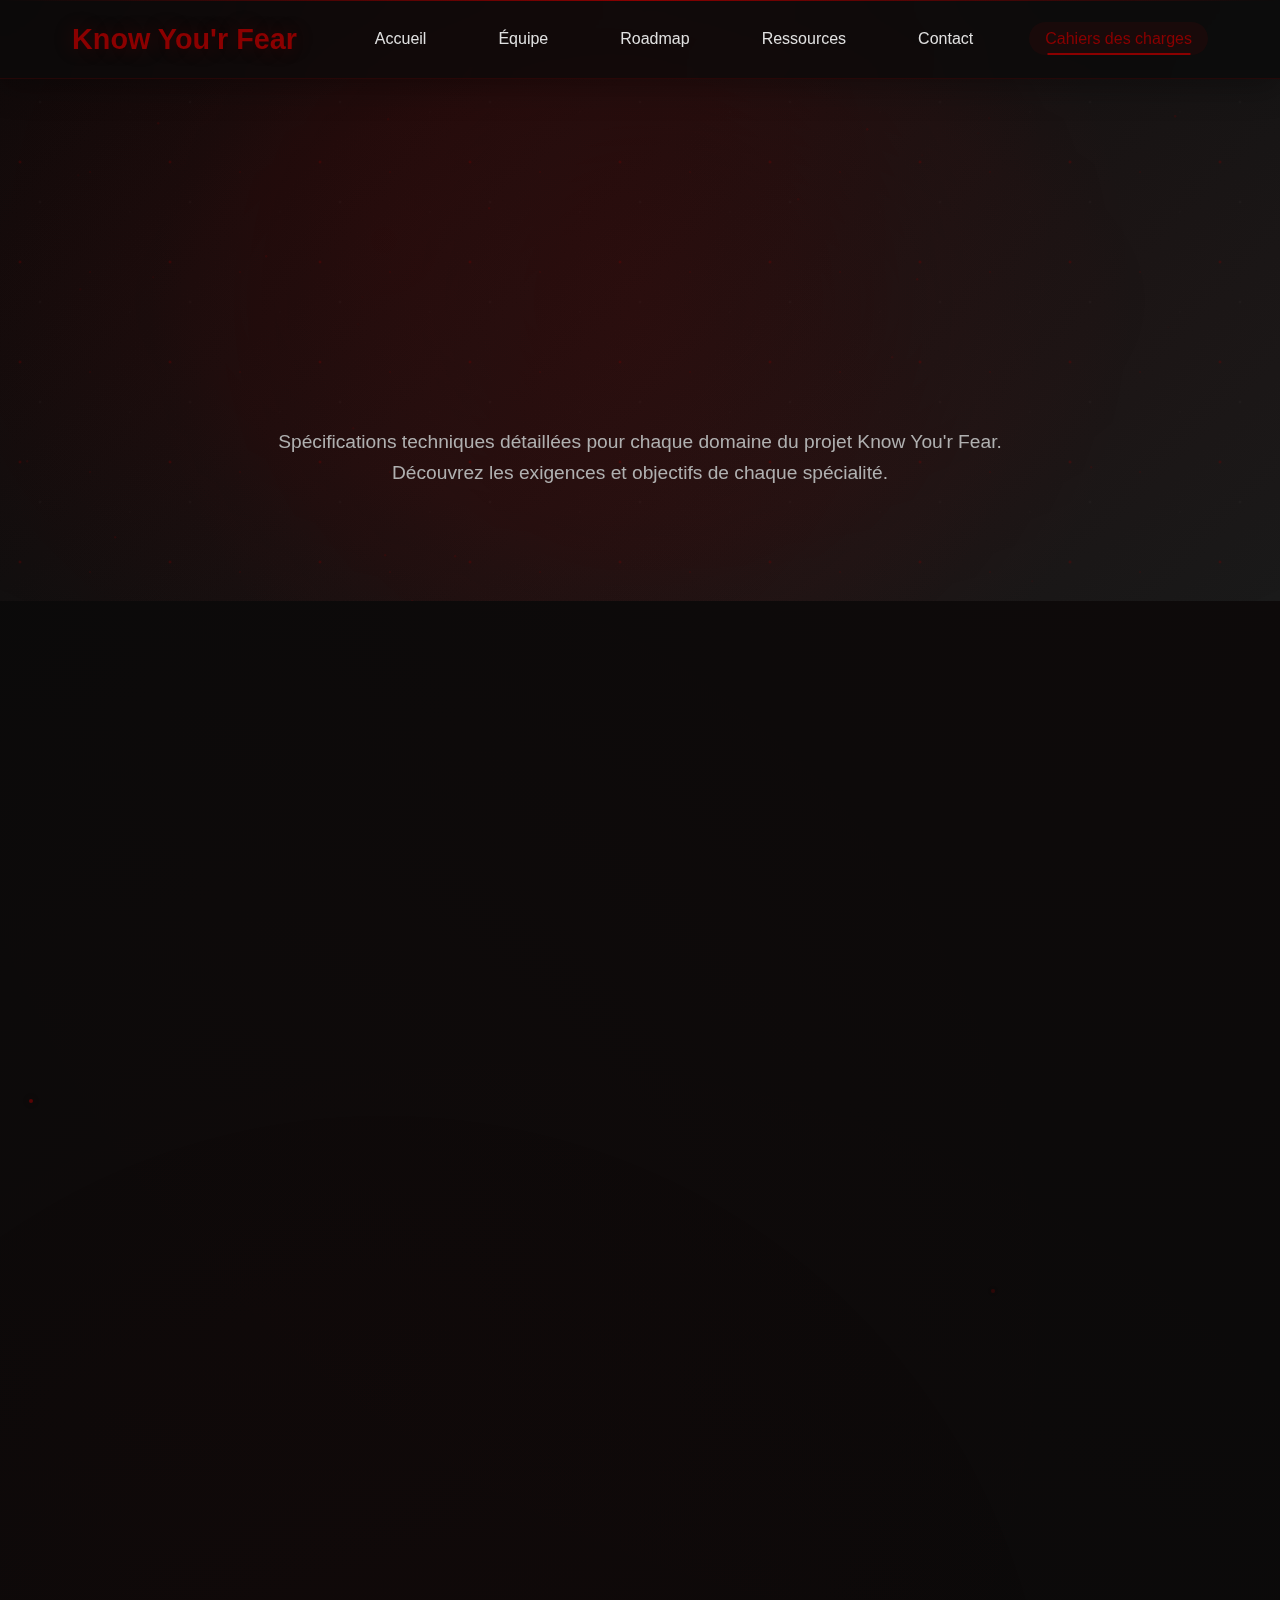
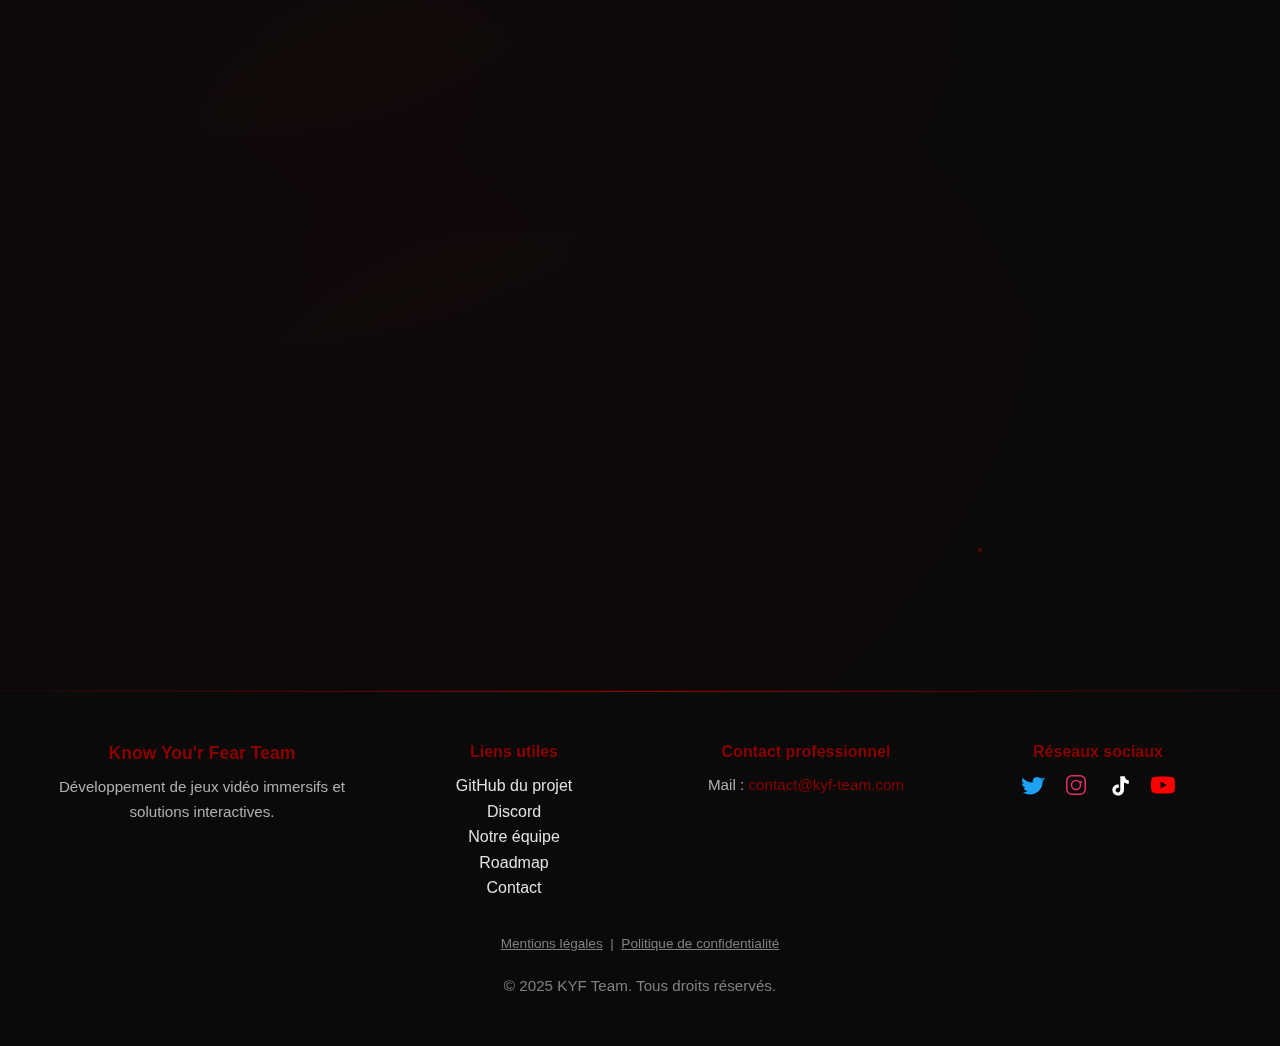
<file: cdg.html>
<!DOCTYPE html>
<html lang="fr">
<head>
    <meta charset="UTF-8">
    <meta name="viewport" content="width=device-width, initial-scale=1.0">
    <title>Cahiers des charges - Know You'r Fear</title>
    <link rel="stylesheet" href="style.css">
</head>
<body>
    <!-- Navigation -->
    <nav class="navbar">
        <div class="nav-container">
            <div class="logo">Know You'r Fear</div>
            <ul class="nav-links">
                <li><a href="index.html">Accueil</a></li>
                <li><a href="index.html#team">Équipe</a></li>
                <li><a href="index.html#roadmap">Roadmap</a></li>
                <li><a href="index.html#resources">Ressources</a></li>
                <li><a href="index.html#contact">Contact</a></li>
                <li><a href="cdg.html" class="active">Cahiers des charges</a></li>
            </ul>
            <button class="menu-toggle" id="menuToggle">
                <span class="hamburger"></span>
                <span class="hamburger"></span>
                <span class="hamburger"></span>
            </button>
        </div>
    </nav>

    <!-- Hero Section CDG -->
    <section class="cahier-hero">
        <div class="hero-particles"></div>
        <div class="hero-fog"></div>
        <div class="container">
            <h1 class="cahier-title">
                <span class="title-word">Cahiers</span>
                <span class="title-word">des</span>
                <span class="title-word">Charges</span>
            </h1>
            <p class="cahier-subtitle">
                Spécifications techniques détaillées pour chaque domaine du projet Know You'r Fear.<br>
                Découvrez les exigences et objectifs de chaque spécialité.
            </p>
        </div>
        <div class="hero-bg-animation"></div>
    </section>

    <!-- Cahiers des charges Section -->
    <section class="section">
        <div class="section-bg-effect"></div>
        <div class="floating-orbs">
            <div class="orb"></div>
            <div class="orb"></div>
            <div class="orb"></div>
        </div>
        <div class="container">
            <div class="cahiers-grid">
                <!-- Modélisation 3D -->
                <div class="cahier-card" data-tilt data-category="3d">
                    <div class="card-glow"></div>
                    <div class="cahier-icon">🎨</div>
                    <h3 class="cahier-title-card">Modélisation 3D</h3>
                    <p class="cahier-description">
                        Création d'environnements immersifs, modèles de personnages, objets interactifs et textures haute définition pour l'univers horrifique du jeu.
                    </p>
                    <div class="cahier-specs">
                        <div class="spec-item">
                            <span class="spec-label">Logiciels:</span>
                            <span class="spec-value">Blender, Maya, Substance</span>
                        </div>
                        <div class="spec-item">
                            <span class="spec-label">Formats:</span>
                            <span class="spec-value">FBX, OBJ, GLB</span>
                        </div>
                        <div class="spec-item">
                            <span class="spec-label">Polycount:</span>
                            <span class="spec-value">Optimisé mobile/PC</span>
                        </div>
                    </div>
                    <button class="cahier-btn" onclick="openCahier('3d')">
                        <span class="btn-text">Consulter le CDG</span>
                        <span class="btn-arrow">→</span>
                    </button>
                </div>

                <!-- Développement/Build -->
                <div class="cahier-card" data-tilt data-category="build">
                    <div class="card-glow"></div>
                    <div class="cahier-icon">🔧</div>
                    <h3 class="cahier-title-card">Build & Déploiement</h3>
                    <p class="cahier-description">
                        Gestion des versions, intégration continue, optimisation des builds et déploiement sur différentes plateformes de distribution.
                    </p>
                    <div class="cahier-specs">
                        <div class="spec-item">
                            <span class="spec-label">Plateformes:</span>
                            <span class="spec-value">PC, Mobile, Console</span>
                        </div>
                        <div class="spec-item">
                            <span class="spec-label">CI/CD:</span>
                            <span class="spec-value">GitHub Actions, Unity Cloud</span>
                        </div>
                        <div class="spec-item">
                            <span class="spec-label">Distribution:</span>
                            <span class="spec-value">Steam, Itch.io, Stores</span>
                        </div>
                    </div>
                    <button class="cahier-btn" onclick="openCahier('build')">
                        <span class="btn-text">Consulter le CDG</span>
                        <span class="btn-arrow">→</span>
                    </button>
                </div>

                <!-- Programmation -->
                <div class="cahier-card" data-tilt data-category="code">
                    <div class="card-glow"></div>
                    <div class="cahier-icon">💻</div>
                    <h3 class="cahier-title-card">Programmation</h3>
                    <p class="cahier-description">
                        Développement des mécaniques de jeu, système de détection des peurs, IA adaptative et optimisation des performances.
                    </p>
                    <div class="cahier-specs">
                        <div class="spec-item">
                            <span class="spec-label">Langages:</span>
                            <span class="spec-value">C#, JavaScript, HLSL</span>
                        </div>
                        <div class="spec-item">
                            <span class="spec-label">Engine:</span>
                            <span class="spec-value">Unity 2023.3 LTS</span>
                        </div>
                        <div class="spec-item">
                            <span class="spec-label">Architecture:</span>
                            <span class="spec-value">MVC, Observer Pattern</span>
                        </div>
                    </div>
                    <button class="cahier-btn" onclick="openCahier('code')">
                        <span class="btn-text">Consulter le CDG</span>
                        <span class="btn-arrow">→</span>
                    </button>
                </div>

                <!-- Audio & Sound Design -->
                <div class="cahier-card" data-tilt data-category="audio">
                    <div class="card-glow"></div>
                    <div class="cahier-icon">🎵</div>
                    <h3 class="cahier-title-card">Audio & Sound Design</h3>
                    <p class="cahier-description">
                        Création d'ambiances sonores immersives, effets audio spatialisés, musiques adaptatives et systèmes audio dynamiques.
                    </p>
                    <div class="cahier-specs">
                        <div class="spec-item">
                            <span class="spec-label">Logiciels:</span>
                            <span class="spec-value">FMOD, Reaper, Audacity</span>
                        </div>
                        <div class="spec-item">
                            <span class="spec-label">Formats:</span>
                            <span class="spec-value">WAV, OGG, 3D Audio</span>
                        </div>
                        <div class="spec-item">
                            <span class="spec-label">Système:</span>
                            <span class="spec-value">Audio adaptatif</span>
                        </div>
                    </div>
                    <button class="cahier-btn" onclick="openCahier('audio')">
                        <span class="btn-text">Consulter le CDG</span>
                        <span class="btn-arrow">→</span>
                    </button>
                </div>

                <!-- Level Design -->
                <div class="cahier-card" data-tilt data-category="level">
                    <div class="card-glow"></div>
                    <div class="cahier-icon">🏗️</div>
                    <h3 class="cahier-title-card">Level Design</h3>
                    <p class="cahier-description">
                        Conception des niveaux, flow de gameplay, placement des éléments narratifs et optimisation de l'expérience utilisateur.
                    </p>
                    <div class="cahier-specs">
                        <div class="spec-item">
                            <span class="spec-label">Outils:</span>
                            <span class="spec-value">Unity, ProBuilder, Grayboxing</span>
                        </div>
                        <div class="spec-item">
                            <span class="spec-label">Méthodes:</span>
                            <span class="spec-value">Playtesting, Metrics</span>
                        </div>
                        <div class="spec-item">
                            <span class="spec-label">Focus:</span>
                            <span class="spec-value">Tension psychologique</span>
                        </div>
                    </div>
                    <button class="cahier-btn" onclick="openCahier('level')">
                        <span class="btn-text">Consulter le CDG</span>
                        <span class="btn-arrow">→</span>
                    </button>
                </div>

                <!-- UI/UX Design -->
                <div class="cahier-card" data-tilt data-category="ui">
                    <div class="card-glow"></div>
                    <div class="cahier-icon">📱</div>
                    <h3 class="cahier-title-card">UI/UX Design</h3>
                    <p class="cahier-description">
                        Interface utilisateur intuitive, expérience utilisateur optimisée, menus adaptatifs et système de feedback visuel.
                    </p>
                    <div class="cahier-specs">
                        <div class="spec-item">
                            <span class="spec-label">Outils:</span>
                            <span class="spec-value">Figma, Unity UI Toolkit</span>
                        </div>
                        <div class="spec-item">
                            <span class="spec-label">Responsive:</span>
                            <span class="spec-value">Multi-résolutions</span>
                        </div>
                        <div class="spec-item">
                            <span class="spec-label">Accessibilité:</span>
                            <span class="spec-value">WCAG 2.1 AA</span>
                        </div>
                    </div>
                    <button class="cahier-btn" onclick="openCahier('ui')">
                        <span class="btn-text">Consulter le CDG</span>
                        <span class="btn-arrow">→</span>
                    </button>
                </div>
            </div>
        </div>
    </section>

    <!-- Modal pour afficher les CDG -->
    <div class="cdg-modal" id="cdgModal">
        <div class="modal-overlay" onclick="closeCahier()"></div>
        <div class="modal-content">
            <div class="modal-header">
                <h2 class="modal-title" id="modalTitle">Cahier des charges</h2>
                <button class="modal-close" onclick="closeCahier()">×</button>
            </div>
            <div class="modal-body" id="modalBody">
                <!-- Le contenu sera injecté dynamiquement -->
            </div>
            <div class="modal-footer">
                <button class="modal-btn" onclick="downloadCahier()">
                    📥 Télécharger PDF
                </button>
                <button class="modal-btn secondary" onclick="closeCahier()">
                    Fermer
                </button>
            </div>
        </div>
    </div>

    <!-- Footer -->
    <footer class="footer">
        <div class="container" style="max-width:1200px; margin:0 auto; padding:0 1rem;">
            <div style="display: flex; flex-wrap: wrap; justify-content: center; align-items: flex-start; gap: 2.5rem; text-align:center;">
                <div style="flex:1 1 220px; min-width:220px; max-width:320px;">
                    <p style="font-weight:bold; color:var(--accent-color); font-size:1.1rem; margin-bottom:0.5rem;">Know You'r Fear Team</p>
                    <p style="font-size:0.95rem; color:var(--text-secondary);">Développement de jeux vidéo immersifs et solutions interactives.</p>
                </div>
                <div style="flex:1 1 180px; min-width:180px; max-width:260px;">
                    <p style="font-weight:bold; color:var(--accent-color); margin-bottom:0.5rem;">Liens utiles</p>
                    <ul style="list-style:none; padding:0; margin:0; text-align:center;">
                        <li><a href="https://github.com/ethancthi/KnowYourFear" target="_blank" rel="noopener" style="color:var(--text-primary); text-decoration:none;">GitHub du projet</a></li>
                        <li><a href="https://discord.gg/6kpq2Vyq" target="_blank" rel="noopener" style="color:var(--text-primary); text-decoration:none;">Discord</a></li>
                        <li><a href="index.html#team" style="color:var(--text-primary); text-decoration:none;">Notre équipe</a></li>
                        <li><a href="index.html#roadmap" style="color:var(--text-primary); text-decoration:none;">Roadmap</a></li>
                        <li><a href="index.html#contact" style="color:var(--text-primary); text-decoration:none;">Contact</a></li>
                    </ul>
                </div>
                <div style="flex:1 1 180px; min-width:180px; max-width:260px;">
                    <p style="font-weight:bold; color:var(--accent-color); margin-bottom:0.5rem;">Contact professionnel</p>
                    <p style="font-size:0.95rem; color:var(--text-secondary); margin-bottom:0.3rem;">Mail : <a href="mailto:contact@kyf-team.com" style="color:var(--accent-color); text-decoration:none;">contact@kyf-team.com</a></p>
                </div>
                <div style="flex:1 1 180px; min-width:180px; max-width:260px;">
                    <p style="font-weight:bold; color:var(--accent-color); margin-bottom:0.5rem;">Réseaux sociaux</p>
                    <div style="display:flex; gap:1.2rem; align-items:center; justify-content:center;">
                        <a href="https://twitter.com/kyf_team" target="_blank" rel="noopener" title="Twitter" style="color:#1da1f2; font-size:1.7rem; display:flex; align-items:center;">
                            <svg width="24" height="24" viewBox="0 0 24 24" fill="currentColor" aria-hidden="true"><path d="M22.46 5.924c-.793.352-1.646.59-2.542.698a4.48 4.48 0 0 0 1.963-2.475 8.94 8.94 0 0 1-2.828 1.082A4.48 4.48 0 0 0 16.11 4c-2.48 0-4.49 2.015-4.49 4.5 0 .353.04.697.116 1.027C7.728 9.37 4.1 7.6 1.67 4.905a4.48 4.48 0 0 0-.61 2.265c0 1.563.796 2.944 2.01 3.755a4.47 4.47 0 0 1-2.034-.563v.057c0 2.183 1.553 4.004 3.617 4.42a4.5 4.5 0 0 1-2.027.077c.572 1.785 2.23 3.084 4.195 3.12A8.98 8.98 0 0 1 2 19.54a12.67 12.67 0 0 0 6.88 2.017c8.26 0 12.78-6.84 12.78-12.77 0-.195-.004-.39-.013-.583A9.1 9.1 0 0 0 24 4.59a8.93 8.93 0 0 1-2.54.697z"></path></svg>
                        </a>
                        <a href="https://www.instagram.com/kyf_team" target="_blank" rel="noopener" title="Instagram" style="color:#e1306c; font-size:1.7rem; display:flex; align-items:center;">
                            <svg width="24" height="24" viewBox="0 0 24 24" fill="currentColor" aria-hidden="true"><path d="M7.75 2h8.5A5.75 5.75 0 0 1 22 7.75v8.5A5.75 5.75 0 0 1 16.25 22h-8.5A5.75 5.75 0 0 1 2 16.25v-8.5A5.75 5.75 0 0 1 7.75 2zm0 1.5A4.25 4.25 0 0 0 3.5 7.75v8.5A4.25 4.25 0 0 0 7.75 20.5h8.5A4.25 4.25 0 0 0 20.5 16.25v-8.5A4.25 4.25 0 0 0 16.25 3.5h-8.5zm4.25 3.25a5.25 5.25 0 1 1 0 10.5 5.25 5.25 0 0 1 0-10.5zm0 1.5a3.75 3.75 0 1 0 0 7.5 3.75 3.75 0 0 0 0-7.5zm6.25.75a1 1 0 1 1-2 0 1 1 0 0 1 2 0z"></path></svg>
                        </a>
                        <a href="https://www.tiktok.com/@kyf_team" target="_blank" rel="noopener" title="TikTok" style="color:#fff; font-size:1.7rem; display:flex; align-items:center;">
                            <svg width="24" height="24" viewBox="0 0 48 48" fill="none" aria-hidden="true">
                                <path d="M33.5 6.5c.3 3.2 2.7 8.2 8.2 8.7v6.1c-2.1.2-6.1-.1-9.7-2.5v14.2c0 7.2-5.2 12.2-12.2 12.2-6.1 0-11-4.9-11-11 0-6.1 4.9-11 11-11 .6 0 1.2.1 1.8.2v6.2c-.6-.2-1.2-.3-1.8-.3-2.7 0-4.8 2.2-4.8 4.9 0 2.7 2.1 4.9 4.8 4.9 2.7 0 4.8-2.2 4.8-4.9V6.5h6.7z" fill="#fff"/>
                            </svg>
                        </a>
                        <a href="https://www.youtube.com/@kyf_team" target="_blank" rel="noopener" title="YouTube" style="color:#ff0000; font-size:1.7rem; display:flex; align-items:center;">
                            <svg width="24" height="24" viewBox="0 0 24 24" fill="currentColor" aria-hidden="true"><path d="M23.498 6.186a2.994 2.994 0 0 0-2.108-2.117C19.5 3.5 12 3.5 12 3.5s-7.5 0-9.39.569A2.994 2.994 0 0 0 .502 6.186C0 8.07 0 12 0 12s0 3.93.502 5.814a2.994 2.994 0 0 0 2.108 2.117C4.5 20.5 12 20.5 12 20.5s7.5 0 9.39-.569a2.994 2.994 0 0 0 2.108-2.117C24 15.93 24 12 24 12s0-3.93-.502-5.814zM9.545 15.568V8.432L15.818 12l-6.273 3.568z"></path></svg>
                        </a>
                    </div>
                </div>
            </div>
            <div style="text-align:center; margin-top:2rem; font-size:0.85rem; color:var(--text-muted);">
                <a href="/mentions-legales.html" style="color:var(--text-muted); text-decoration:underline;">Mentions légales</a> &nbsp;|&nbsp;
                <a href="/politique-confidentialite.html" style="color:var(--text-muted); text-decoration:underline;">Politique de confidentialité</a>
            </div>
            <div style="text-align:center; margin-top:1.2rem; font-size:0.95rem; color:var(--text-muted);">
                &copy; 2025 KYF Team. Tous droits réservés.
            </div>
        </div>
    </footer>

    <script src="script.js"></script>
    <script>
    // Masquer l'animation du footer dès qu'on clique sur un lien du footer
    document.addEventListener('DOMContentLoaded', function() {
      const footer = document.querySelector('footer.footer');
      const footerLinks = footer ? footer.querySelectorAll('a') : [];
      footerLinks.forEach(link => {
        link.addEventListener('click', function() {
          footer.classList.add('footer-hide-animation');
          
        });
      });
    });
    </script>
</body>
</html>
</file>
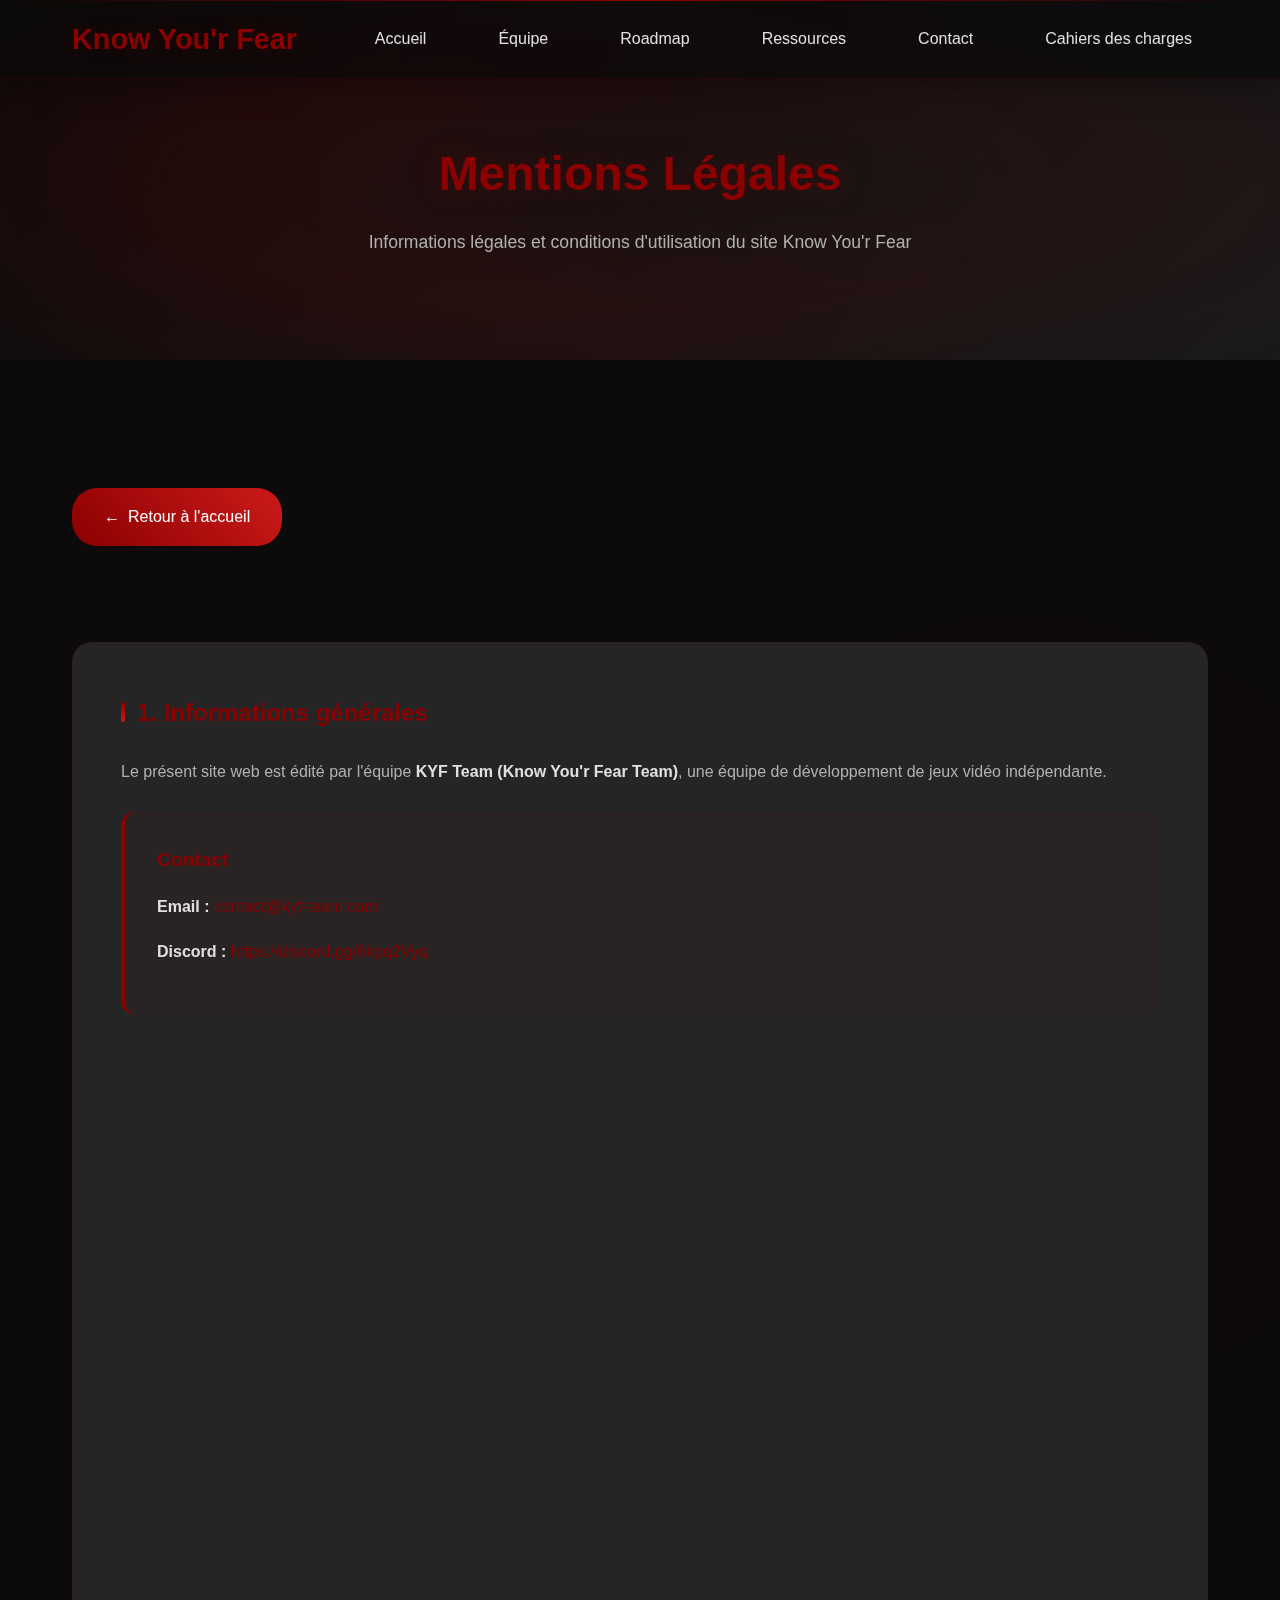
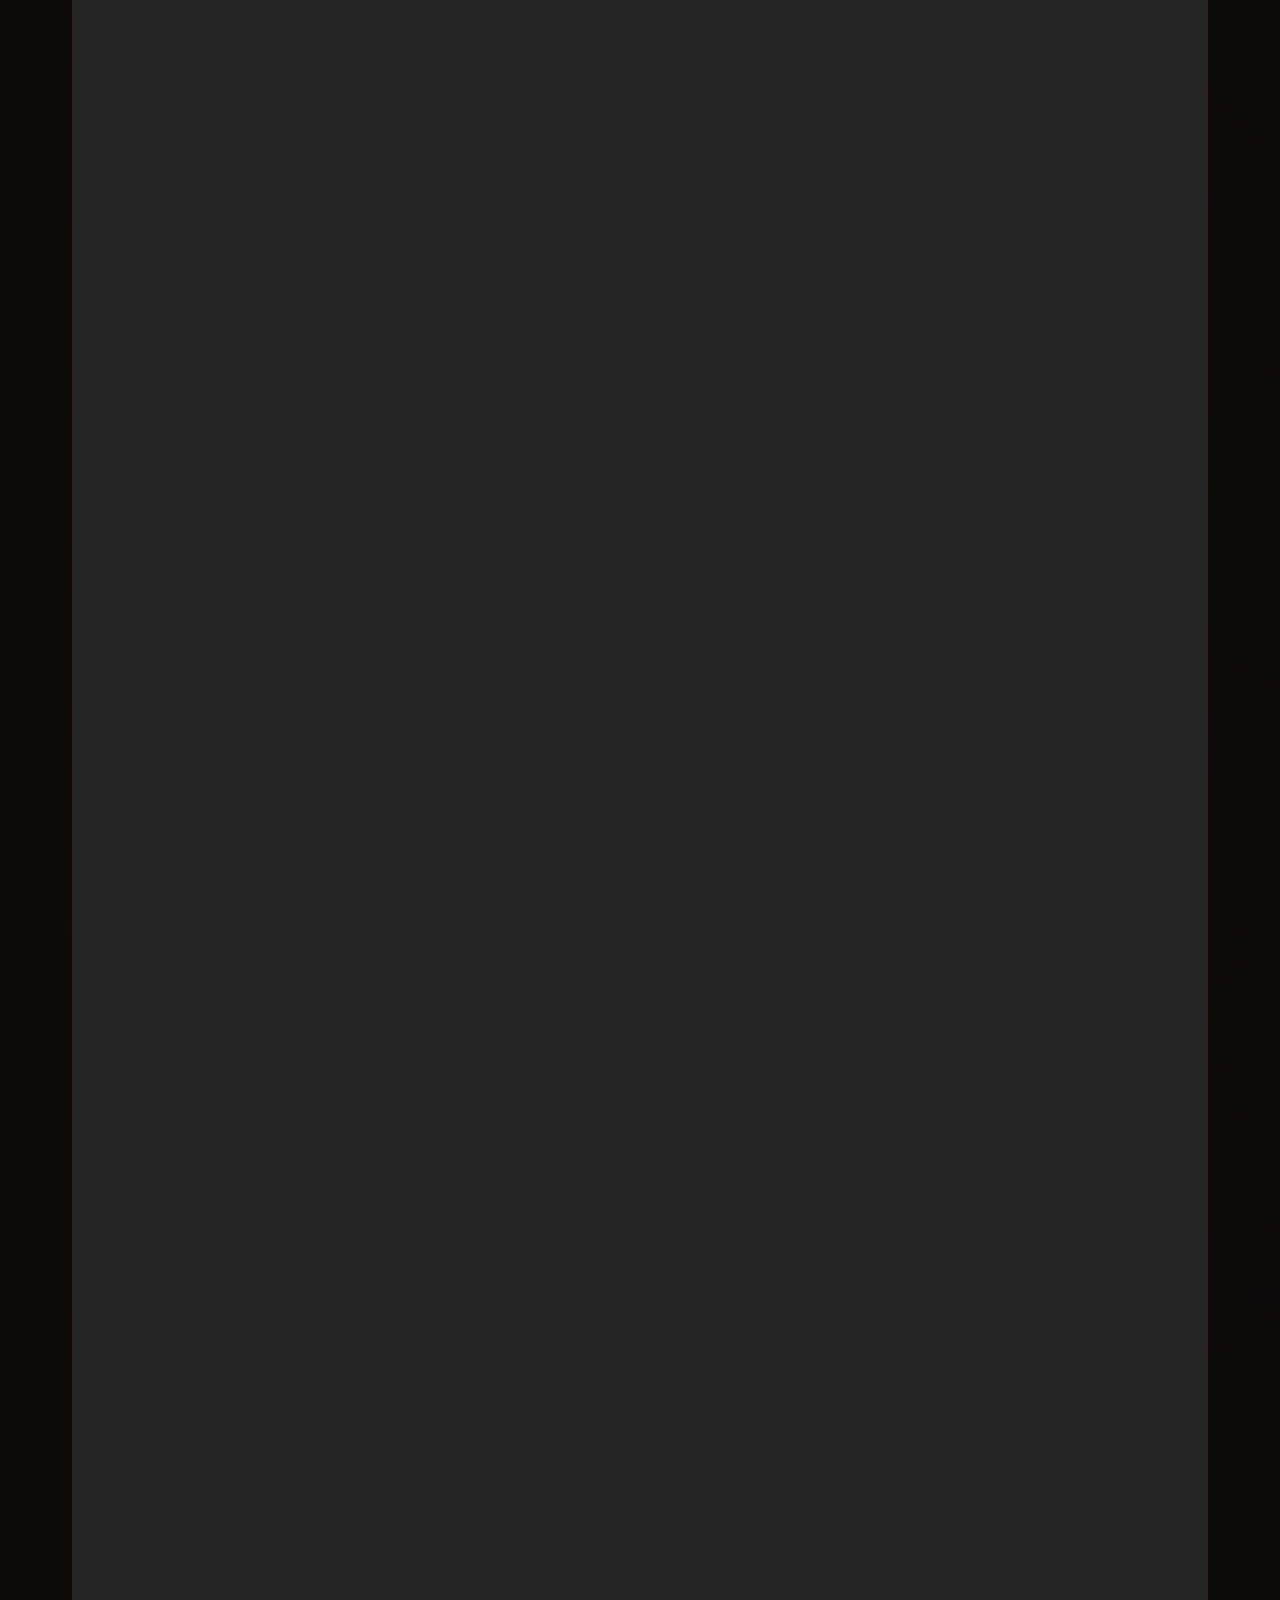
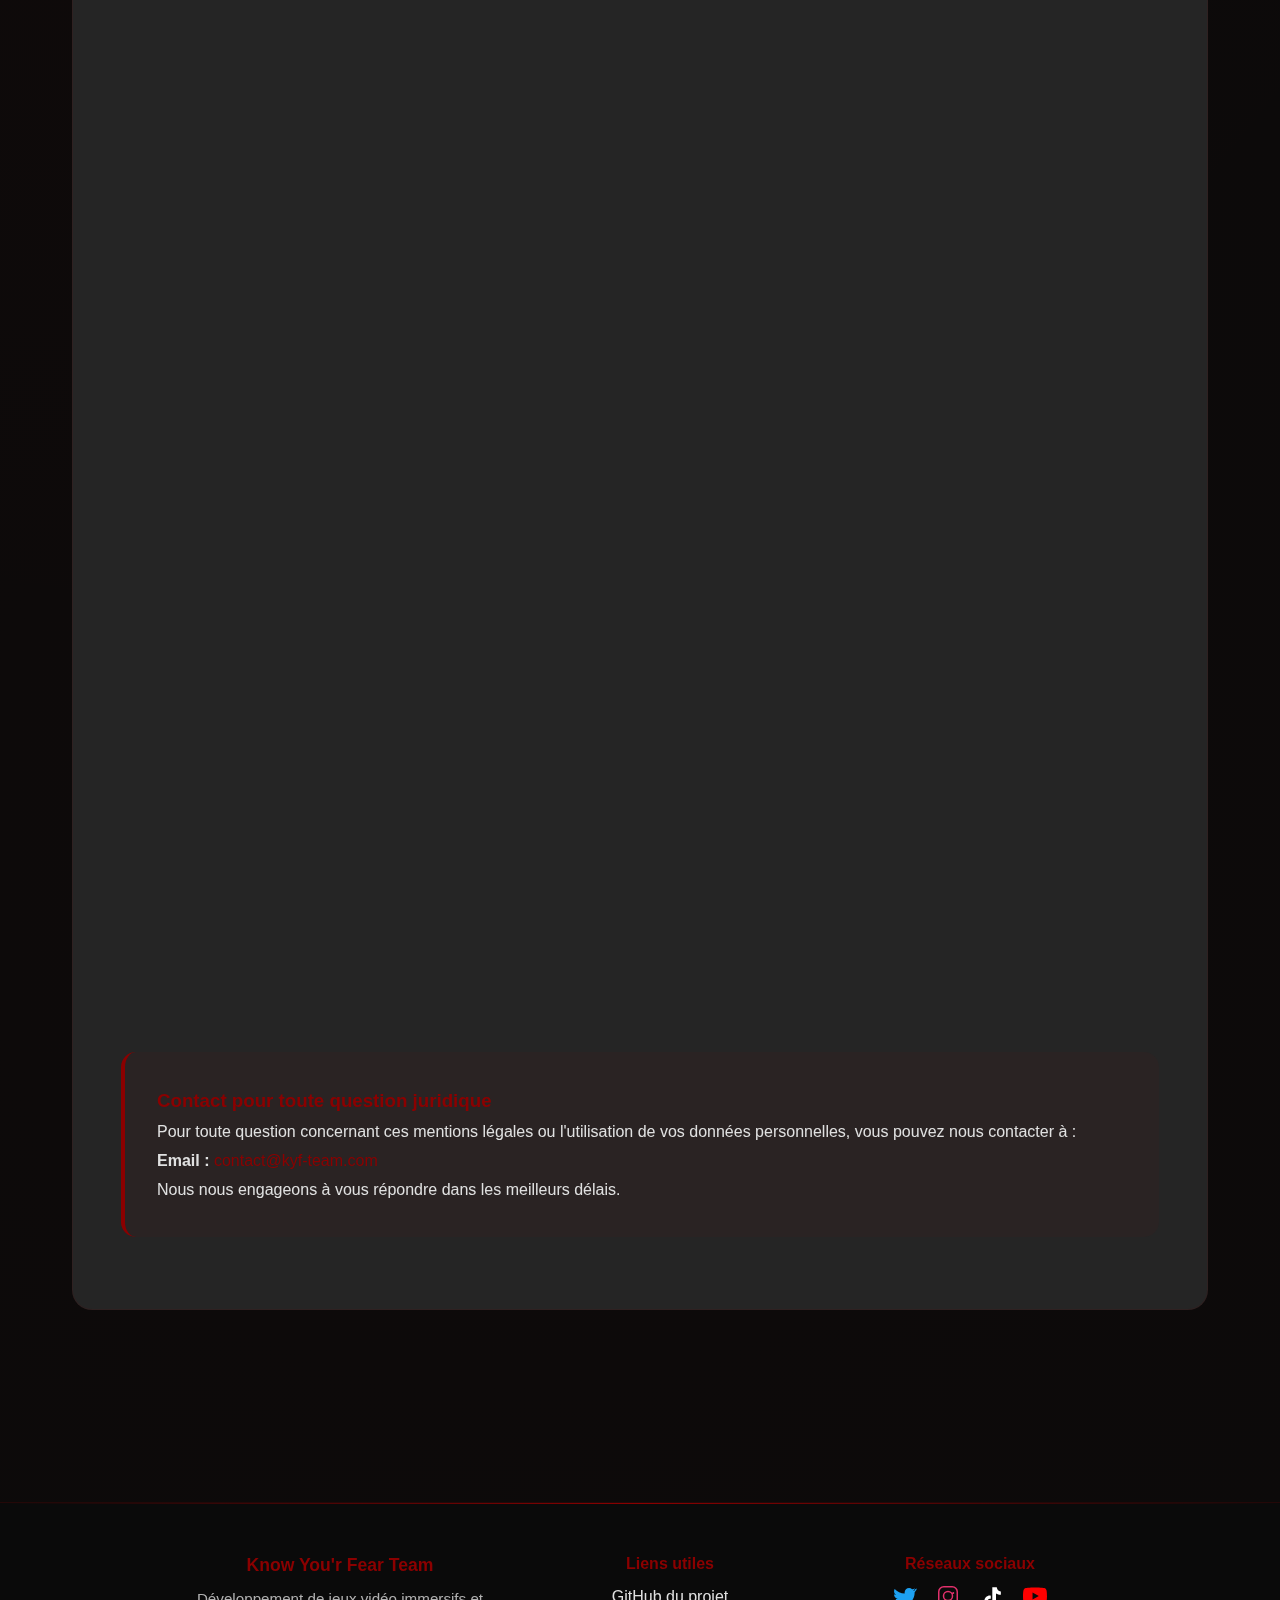
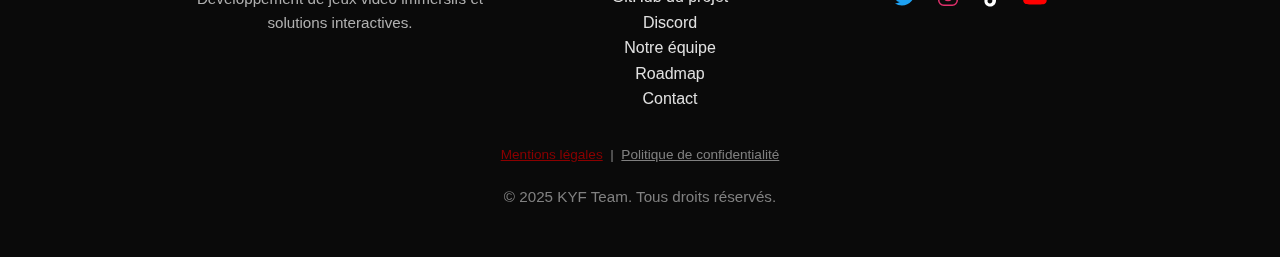
<file: mentions-legales.html>
<!DOCTYPE html>
<html lang="fr">
<head>
    <meta charset="UTF-8">
    <meta name="viewport" content="width=device-width, initial-scale=1.0">
    <title>Mentions Légales - Know You'r Fear</title>
    <link rel="stylesheet" href="style.css">
    <style>
        /* Styles spécifiques pour les mentions légales */
        .legal-hero {
            background: linear-gradient(135deg, var(--primary-bg) 0%, var(--secondary-bg) 100%);
            padding: 8rem 0 4rem;
            position: relative;
            overflow: hidden;
            min-height: 40vh;
            display: flex;
            align-items: center;
        }

        .legal-hero::before {
            content: '';
            position: absolute;
            top: 0;
            left: 0;
            right: 0;
            bottom: 0;
            background: radial-gradient(circle at 30% 40%, rgba(139, 0, 0, 0.1) 0%, transparent 70%);
            animation: heroGlow 8s ease-in-out infinite;
        }

        .legal-title {
            text-align: center;
            color: var(--accent-color);
            font-size: 3rem;
            margin-bottom: 1rem;
            text-shadow: 0 0 30px var(--hover-glow);
            position: relative;
            z-index: 2;
        }

        .legal-subtitle {
            text-align: center;
            color: var(--text-secondary);
            font-size: 1.1rem;
            margin-bottom: 2rem;
            position: relative;
            z-index: 2;
            max-width: 600px;
            margin-left: auto;
            margin-right: auto;
        }

        .legal-content {
            background: var(--card-bg);
            border-radius: 20px;
            padding: 3rem;
            margin: 4rem 0;
            border: 1px solid rgba(139, 0, 0, 0.1);
            position: relative;
            overflow: hidden;
            line-height: 1.8;
        }

        .legal-content::before {
            content: '';
            position: absolute;
            top: 0;
            left: -100%;
            width: 100%;
            height: 100%;
            background: linear-gradient(90deg, transparent, rgba(139, 0, 0, 0.05), transparent);
            transition: left 0.8s ease;
        }

        .legal-content:hover::before {
            left: 100%;
        }

        .legal-section {
            margin-bottom: 3rem;
        }

        .legal-section:last-child {
            margin-bottom: 0;
        }

        .legal-section h2 {
            color: var(--accent-color);
            font-size: 1.5rem;
            margin-bottom: 1.5rem;
            position: relative;
            padding-left: 1rem;
        }

        .legal-section h2::before {
            content: '';
            position: absolute;
            left: 0;
            top: 50%;
            transform: translateY(-50%);
            width: 4px;
            height: 20px;
            background: linear-gradient(180deg, var(--accent-color), var(--accent-light));
            border-radius: 2px;
        }

        .legal-section h3 {
            color: var(--text-primary);
            font-size: 1.2rem;
            margin-bottom: 1rem;
            margin-top: 2rem;
        }

        .legal-section p {
            color: var(--text-secondary);
            margin-bottom: 1rem;
        }

        .legal-section ul {
            color: var(--text-secondary);
            margin-left: 2rem;
            margin-bottom: 1rem;
        }

        .legal-section li {
            margin-bottom: 0.5rem;
        }

        .legal-section strong {
            color: var(--text-primary);
        }

        .legal-contact {
            background: rgba(139, 0, 0, 0.05);
            border-radius: 15px;
            padding: 2rem;
            margin: 1.5rem 0;
            border-left: 4px solid var(--accent-color);
        }

        .legal-contact h3 {
            color: var(--accent-color);
            margin-top: 0;
        }

        .legal-email {
            color: var(--accent-color);
            text-decoration: none;
            transition: var(--transition);
        }

        .legal-email:hover {
            text-shadow: 0 0 10px var(--hover-glow);
            filter: brightness(1.2);
        }

        .legal-highlight {
            background: rgba(139, 0, 0, 0.1);
            padding: 1.5rem;
            border-radius: 10px;
            border: 1px solid rgba(139, 0, 0, 0.2);
            margin: 1.5rem 0;
        }

        .back-button {
            display: inline-flex;
            align-items: center;
            gap: 0.5rem;
            padding: 1rem 2rem;
            background: linear-gradient(45deg, var(--accent-color), var(--accent-light));
            color: white;
            text-decoration: none;
            border-radius: 25px;
            transition: var(--transition);
            margin-bottom: 2rem;
            position: relative;
            overflow: hidden;
        }

        .back-button::before {
            content: '';
            position: absolute;
            top: 0;
            left: -100%;
            width: 100%;
            height: 100%;
            background: linear-gradient(90deg, transparent, rgba(255, 255, 255, 0.2), transparent);
            transition: left 0.6s ease;
        }

        .back-button:hover::before {
            left: 100%;
        }

        .back-button:hover {
            transform: translateY(-2px);
            box-shadow: 0 10px 25px rgba(139, 0, 0, 0.3);
        }

        .back-arrow {
            transition: var(--transition);
        }

        .back-button:hover .back-arrow {
            transform: translateX(-3px);
        }

        /* Responsive */
        @media (max-width: 768px) {
            .legal-title {
                font-size: 2.5rem;
            }

            .legal-content {
                padding: 2rem;
                margin: 2rem 0;
            }

            .legal-section h2 {
                font-size: 1.3rem;
            }

            .legal-contact {
                padding: 1.5rem;
            }
        }

        @media (max-width: 480px) {
            .legal-hero {
                padding: 6rem 0 3rem;
            }

            .legal-title {
                font-size: 2rem;
            }

            .legal-content {
                padding: 1.5rem;
            }

            .legal-section ul {
                margin-left: 1.5rem;
            }
        }
    </style>
</head>
<body>
    <!-- Navigation -->
    <nav class="navbar">
        <div class="nav-container">
            <div class="logo">Know You'r Fear</div>
            <ul class="nav-links">
                <li><a href="index.html">Accueil</a></li>
                <li><a href="index.html#team">Équipe</a></li>
                <li><a href="index.html#roadmap">Roadmap</a></li>
                <li><a href="index.html#resources">Ressources</a></li>
                <li><a href="index.html#contact">Contact</a></li>
                <li><a href="cdg.html">Cahiers des charges</a></li>
            </ul>
            <button class="menu-toggle" id="menuToggle">
                <span class="hamburger"></span>
                <span class="hamburger"></span>
                <span class="hamburger"></span>
            </button>
        </div>
    </nav>

    <!-- Hero Section -->
    <section class="legal-hero">
        <div class="hero-particles"></div>
        <div class="hero-fog"></div>
        <div class="container">
            <h1 class="legal-title">Mentions Légales</h1>
            <p class="legal-subtitle">Informations légales et conditions d'utilisation du site Know You'r Fear</p>
        </div>
    </section>

    <!-- Contenu principal -->
    <section class="section">
        <div class="container">
            <a href="index.html" class="back-button">
                <span class="back-arrow">←</span>
                Retour à l'accueil
            </a>

            <div class="legal-content">
                <div class="legal-section">
                    <h2>1. Informations générales</h2>
                    <p>Le présent site web est édité par l'équipe <strong>KYF Team (Know You'r Fear Team)</strong>, une équipe de développement de jeux vidéo indépendante.</p>
                    
                    <div class="legal-contact">
                        <h3>Contact</h3>
                        <p><strong>Email :</strong> <a href="mailto:contact@kyf-team.com" class="legal-email">contact@kyf-team.com</a></p>
                        <p><strong>Discord :</strong> <a href="https://discord.gg/6kpq2Vyq" target="_blank" class="legal-email">https://discord.gg/6kpq2Vyq</a></p>
                    </div>
                </div>

                <div class="legal-section">
                    <h2>2. Hébergement</h2>
                    <p>Ce site est hébergé par des services d'hébergement web standard. Les détails techniques de l'hébergement peuvent être fournis sur demande à l'adresse email mentionnée ci-dessus.</p>
                </div>

                <div class="legal-section">
                    <h2>3. Propriété intellectuelle</h2>
                    <p>L'ensemble des éléments constituant le site (textes, images, vidéos, logos, icônes, sons, logiciels, etc.) sont la propriété exclusive de KYF Team, sauf mention contraire.</p>
                    
                    <h3>3.1 Contenu du site</h3>
                    <ul>
                        <li>Le nom "Know You'r Fear" et le logo associé sont des marques de KYF Team</li>
                        <li>Les contenus créatifs (concept art, descriptions, scénarios) sont protégés par le droit d'auteur</li>
                        <li>Le code source et les algorithmes développés sont la propriété de l'équipe</li>
                    </ul>

                    <h3>3.2 Utilisation autorisée</h3>
                    <p>La consultation du site est autorisée pour un usage personnel et non commercial. Toute reproduction, distribution, modification ou utilisation commerciale des contenus est interdite sans autorisation préalable écrite.</p>
                </div>

                <div class="legal-section">
                    <h2>4. Conditions d'utilisation</h2>
                    
                    <h3>4.1 Accès au site</h3>
                    <p>L'accès au site est gratuit et ouvert à tous. KYF Team se réserve le droit de modifier, suspendre ou interrompre l'accès au site à tout moment et sans préavis.</p>

                    <h3>4.2 Utilisation des services Discord</h3>
                    <p>L'accès au serveur Discord de l'équipe est soumis aux conditions d'utilisation de Discord Inc. et aux règles spécifiques du serveur communiquées lors de l'accès.</p>

                    <div class="legal-highlight">
                        <p><strong>Important :</strong> Ce site présente un projet de jeu vidéo en cours de développement. Les informations, visuels et fonctionnalités présentés sont susceptibles d'évoluer et ne constituent pas un engagement contractuel.</p>
                    </div>
                </div>

                <div class="legal-section">
                    <h2>5. Protection des données personnelles</h2>
                    
                    <h3>5.1 Collecte de données</h3>
                    <p>Ce site ne collecte pas directement de données personnelles via des formulaires. Cependant, des données techniques peuvent être collectées automatiquement :</p>
                    <ul>
                        <li>Adresse IP</li>
                        <li>Type de navigateur et version</li>
                        <li>Pages visitées et durée de visite</li>
                        <li>Données de navigation (cookies techniques)</li>
                    </ul>

                    <h3>5.2 Utilisation des données</h3>
                    <p>Les données collectées sont utilisées uniquement pour :</p>
                    <ul>
                        <li>Le bon fonctionnement technique du site</li>
                        <li>L'amélioration de l'expérience utilisateur</li>
                        <li>Les statistiques de fréquentation anonymisées</li>
                    </ul>

                    <h3>5.3 Vos droits</h3>
                    <p>Conformément au RGPD, vous disposez des droits suivants concernant vos données personnelles :</p>
                    <ul>
                        <li>Droit d'accès et de rectification</li>
                        <li>Droit à l'effacement</li>
                        <li>Droit à la portabilité</li>
                        <li>Droit d'opposition</li>
                    </ul>
                    <p>Pour exercer ces droits, contactez-nous à : <a href="mailto:contact@kyf-team.com" class="legal-email">contact@kyf-team.com</a></p>
                </div>

                <div class="legal-section">
                    <h2>6. Cookies</h2>
                    <p>Ce site utilise uniquement des cookies techniques nécessaires au bon fonctionnement du site. Aucun cookie de tracking ou publicitaire n'est utilisé.</p>
                    <p>Vous pouvez configurer votre navigateur pour refuser les cookies, mais cela pourrait affecter certaines fonctionnalités du site.</p>
                </div>

                <div class="legal-section">
                    <h2>7. Liens externes</h2>
                    <p>Le site contient des liens vers des sites externes (GitHub, Discord, réseaux sociaux). KYF Team n'est pas responsable du contenu de ces sites tiers ni de leurs pratiques en matière de protection des données.</p>
                </div>

                <div class="legal-section">
                    <h2>8. Responsabilité</h2>
                    <p>KYF Team s'efforce de maintenir des informations exactes et à jour sur ce site, mais ne peut garantir l'exactitude, la complétude ou l'actualité des informations fournies.</p>
                    
                    <div class="legal-highlight">
                        <p><strong>Limitation de responsabilité :</strong> KYF Team ne pourra être tenu responsable des dommages directs ou indirects résultant de l'utilisation de ce site ou de l'impossibilité de l'utiliser.</p>
                    </div>
                </div>

                <div class="legal-section">
                    <h2>9. Droit applicable</h2>
                    <p>Les présentes mentions légales sont soumises au droit français. En cas de litige, les tribunaux français seront seuls compétents.</p>
                </div>

                <div class="legal-section">
                    <h2>10. Modifications</h2>
                    <p>KYF Team se réserve le droit de modifier les présentes mentions légales à tout moment. Les modifications prennent effet dès leur publication sur le site.</p>
                    <p><strong>Dernière mise à jour :</strong> Août 2025</p>
                </div>

                <div class="legal-contact">
                    <h3>Contact pour toute question juridique</h3>
                    <p>Pour toute question concernant ces mentions légales ou l'utilisation de vos données personnelles, vous pouvez nous contacter à :</p>
                    <p><strong>Email :</strong> <a href="mailto:contact@kyf-team.com" class="legal-email">contact@kyf-team.com</a></p>
                    <p>Nous nous engageons à vous répondre dans les meilleurs délais.</p>
                </div>
            </div>
        </div>
    </section>

    <!-- Footer -->
    <footer class="footer">
        <div class="container" style="max-width:1200px; margin:0 auto; padding:0 1rem;">
            <div style="display: flex; flex-wrap: wrap; justify-content: center; align-items: flex-start; gap: 2.5rem; text-align:center;">
                <div style="flex:1 1 220px; min-width:220px; max-width:320px;">
                    <p style="font-weight:bold; color:var(--accent-color); font-size:1.1rem; margin-bottom:0.5rem;">Know You'r Fear Team</p>
                    <p style="font-size:0.95rem; color:var(--text-secondary);">Développement de jeux vidéo immersifs et solutions interactives.</p>
                </div>
                <div style="flex:1 1 180px; min-width:180px; max-width:260px;">
                    <p style="font-weight:bold; color:var(--accent-color); margin-bottom:0.5rem;">Liens utiles</p>
                    <ul style="list-style:none; padding:0; margin:0; text-align:center;">
                        <li><a href="https://github.com/ethancthi/KnowYourFear" target="_blank" rel="noopener" style="color:var(--text-primary); text-decoration:none;">GitHub du projet</a></li>
                        <li><a href="https://discord.gg/6kpq2Vyq" target="_blank" rel="noopener" style="color:var(--text-primary); text-decoration:none;">Discord</a></li>
                        <li><a href="index.html#team" style="color:var(--text-primary); text-decoration:none;">Notre équipe</a></li>
                        <li><a href="index.html#roadmap" style="color:var(--text-primary); text-decoration:none;">Roadmap</a></li>
                        <li><a href="index.html#contact" style="color:var(--text-primary); text-decoration:none;">Contact</a></li>
                    </ul>
                </div>
                <div style="flex:1 1 180px; min-width:180px; max-width:260px;">
                <p style="font-weight:bold; color:var(--accent-color); margin-bottom:0.5rem;">Réseaux sociaux</p>
                <div style="display:flex; gap:1.2rem; align-items:center; justify-content:center;">
                    <a href="https://twitter.com/kyf_team" target="_blank" rel="noopener" title="Twitter" style="color:#1da1f2; font-size:1.7rem; display:flex; align-items:center;">
                        <svg width="24" height="24" viewBox="0 0 24 24" fill="currentColor" aria-hidden="true"><path d="M22.46 5.924c-.793.352-1.646.59-2.542.698a4.48 4.48 0 0 0 1.963-2.475 8.94 8.94 0 0 1-2.828 1.082A4.48 4.48 0 0 0 16.11 4c-2.48 0-4.49 2.015-4.49 4.5 0 .353.04.697.116 1.027C7.728 9.37 4.1 7.6 1.67 4.905a4.48 4.48 0 0 0-.61 2.265c0 1.563.796 2.944 2.01 3.755a4.47 4.47 0 0 1-2.034-.563v.057c0 2.183 1.553 4.004 3.617 4.42a4.5 4.5 0 0 1-2.027.077c.572 1.785 2.23 3.084 4.195 3.12A8.98 8.98 0 0 1 2 19.54a12.67 12.67 0 0 0 6.88 2.017c8.26 0 12.78-6.84 12.78-12.77 0-.195-.004-.39-.013-.583A9.1 9.1 0 0 0 24 4.59a8.93 8.93 0 0 1-2.54.697z"></path></svg>
                    </a>
                    <a href="https://www.instagram.com/kyf_team" target="_blank" rel="noopener" title="Instagram" style="color:#e1306c; font-size:1.7rem; display:flex; align-items:center;">
                        <svg width="24" height="24" viewBox="0 0 24 24" fill="currentColor" aria-hidden="true"><path d="M7.75 2h8.5A5.75 5.75 0 0 1 22 7.75v8.5A5.75 5.75 0 0 1 16.25 22h-8.5A5.75 5.75 0 0 1 2 16.25v-8.5A5.75 5.75 0 0 1 7.75 2zm0 1.5A4.25 4.25 0 0 0 3.5 7.75v8.5A4.25 4.25 0 0 0 7.75 20.5h8.5A4.25 4.25 0 0 0 20.5 16.25v-8.5A4.25 4.25 0 0 0 16.25 3.5h-8.5zm4.25 3.25a5.25 5.25 0 1 1 0 10.5 5.25 5.25 0 0 1 0-10.5zm0 1.5a3.75 3.75 0 1 0 0 7.5 3.75 3.75 0 0 0 0-7.5zm6.25.75a1 1 0 1 1-2 0 1 1 0 0 1 2 0z"></path></svg>
                    </a>
                    <a href="https://www.tiktok.com/@kyf_team" target="_blank" rel="noopener" title="TikTok" style="color:#fff; font-size:1.7rem; display:flex; align-items:center;">
                        <svg width="24" height="24" viewBox="0 0 48 48" fill="none" aria-hidden="true">
                            <path d="M33.5 6.5c.3 3.2 2.7 8.2 8.2 8.7v6.1c-2.1.2-6.1-.1-9.7-2.5v14.2c0 7.2-5.2 12.2-12.2 12.2-6.1 0-11-4.9-11-11 0-6.1 4.9-11 11-11 .6 0 1.2.1 1.8.2v6.2c-.6-.2-1.2-.3-1.8-.3-2.7 0-4.8 2.2-4.8 4.9 0 2.7 2.1 4.9 4.8 4.9 2.7 0 4.8-2.2 4.8-4.9V6.5h6.7z" fill="#fff"/>
                        </svg>
                    </a>
                    <a href="https://www.youtube.com/@kyf_team" target="_blank" rel="noopener" title="YouTube" style="color:#ff0000; font-size:1.7rem; display:flex; align-items:center;">
                        <svg width="24" height="24" viewBox="0 0 24 24" fill="currentColor" aria-hidden="true"><path d="M23.498 6.186a2.994 2.994 0 0 0-2.108-2.117C19.5 3.5 12 3.5 12 3.5s-7.5 0-9.39.569A2.994 2.994 0 0 0 .502 6.186C0 8.07 0 12 0 12s0 3.93.502 5.814a2.994 2.994 0 0 0 2.108 2.117C4.5 20.5 12 20.5 12 20.5s7.5 0 9.39-.569a2.994 2.994 0 0 0 2.108-2.117C24 15.93 24 12 24 12s0-3.93-.502-5.814zM9.545 15.568V8.432L15.818 12l-6.273 3.568z"></path></svg>
                    </a>
                </div>
            </div>
        </div>
        <div style="text-align:center; margin-top:2rem; font-size:0.85rem; color:var(--text-muted);">
            <a href="politique-confidentialite.html" style="color:var(--accent-color); text-decoration:underline;">Mentions légales</a> &nbsp;|&nbsp;
            <a href="/politique-confidentialite.html" style="color:var(--text-muted); text-decoration:underline;">Politique de confidentialité</a>
        </div>
        <div style="text-align:center; margin-top:1.2rem; font-size:0.95rem; color:var(--text-muted);">
            &copy; 2025 KYF Team. Tous droits réservés.
        </div>
    </div>
    </footer>

    <script>
        // Menu mobile
        document.addEventListener('DOMContentLoaded', function() {
            const menuToggle = document.getElementById('menuToggle');
            const navLinks = document.querySelector('.nav-links');

            if (menuToggle && navLinks) {
                menuToggle.addEventListener('click', function() {
                    navLinks.classList.toggle('active');
                });
            }

            // Fermer le menu en cliquant sur un lien
            const links = document.querySelectorAll('.nav-links a');
            links.forEach(link => {
                link.addEventListener('click', function() {
                    navLinks.classList.remove('active');
                });
            });

            // Animation au scroll
            const observerOptions = {
                threshold: 0.1,
                rootMargin: '0px 0px -50px 0px'
            };

            const observer = new IntersectionObserver(function(entries) {
                entries.forEach(entry => {
                    if (entry.isIntersecting) {
                        entry.target.style.opacity = '1';
                        entry.target.style.transform = 'translateY(0)';
                    }
                });
            }, observerOptions);

            // Observer les sections légales
            const legalSections = document.querySelectorAll('.legal-section');
            legalSections.forEach(section => {
                section.style.opacity = '0';
                section.style.transform = 'translateY(30px)';
                section.style.transition = 'opacity 0.6s ease, transform 0.6s ease';
                observer.observe(section);
            });
        });
    </script><script src="script.js"></script>
</body>
</html>
</file>
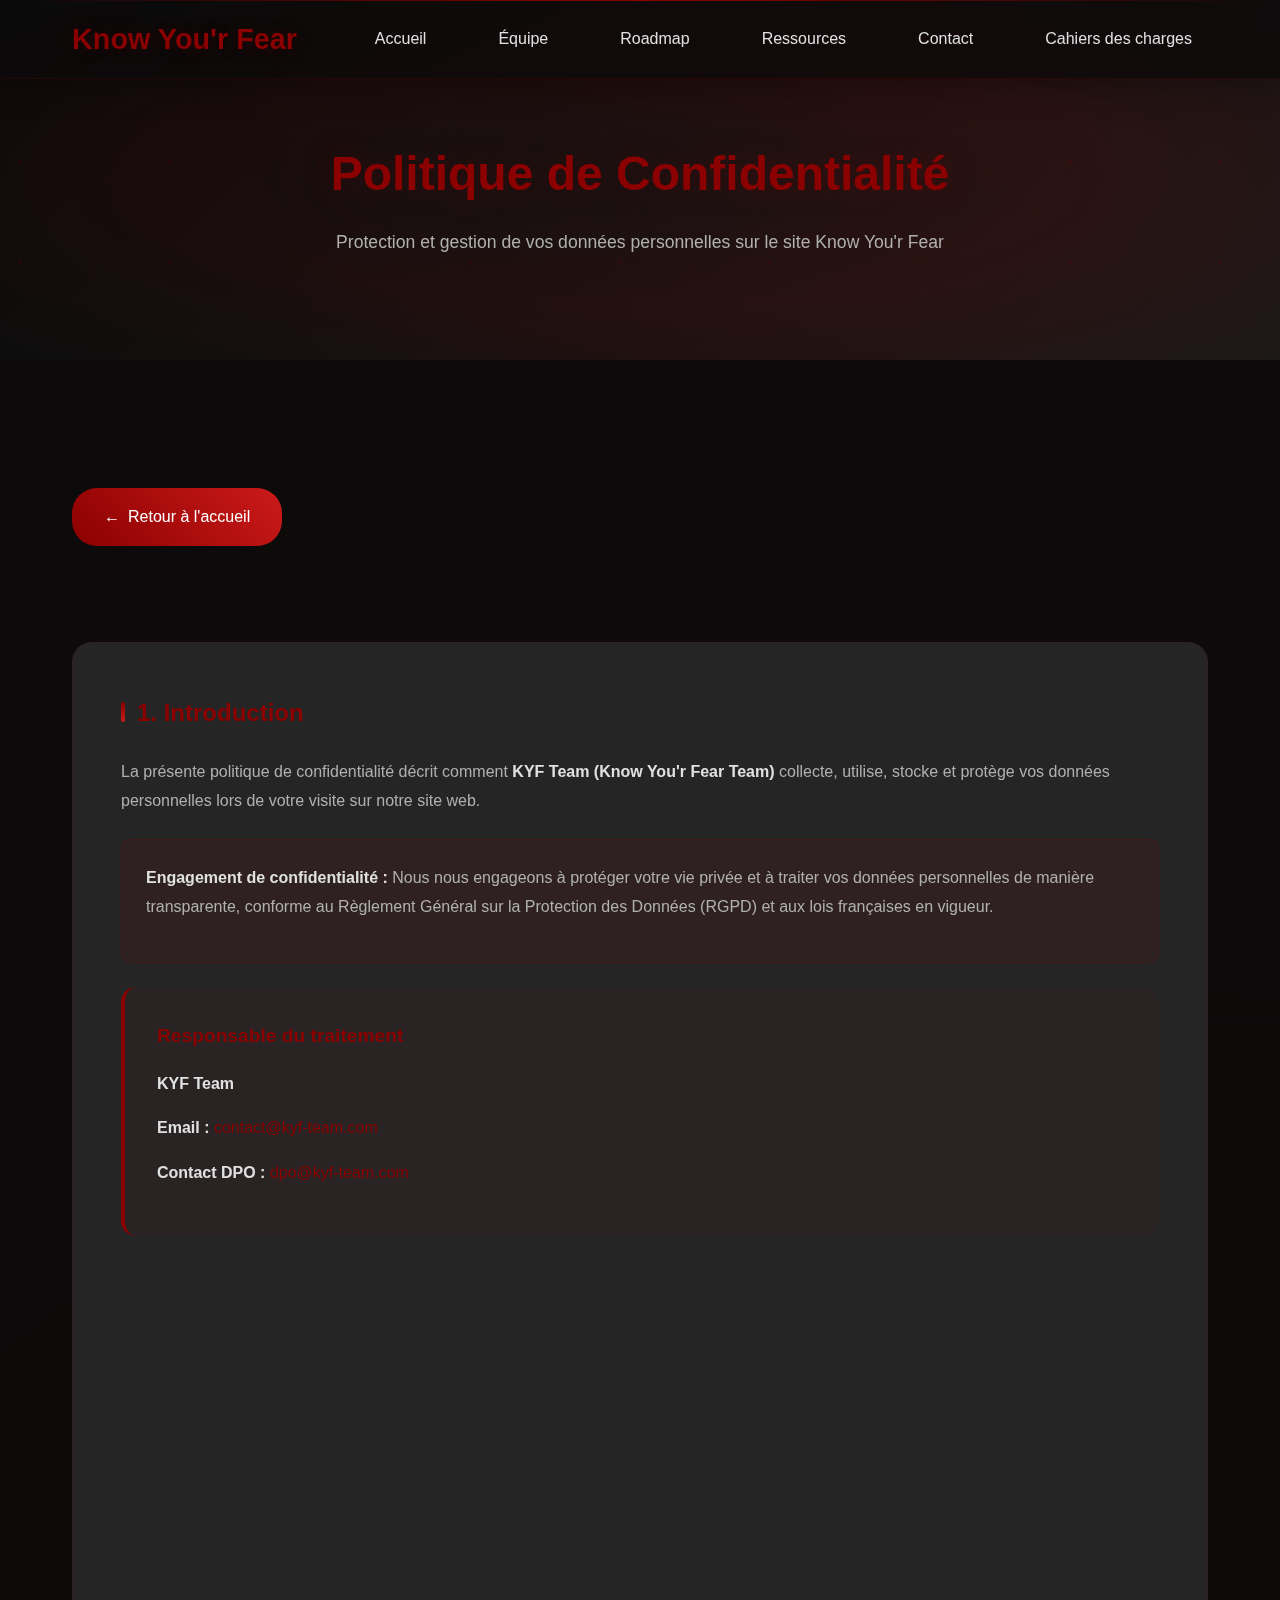
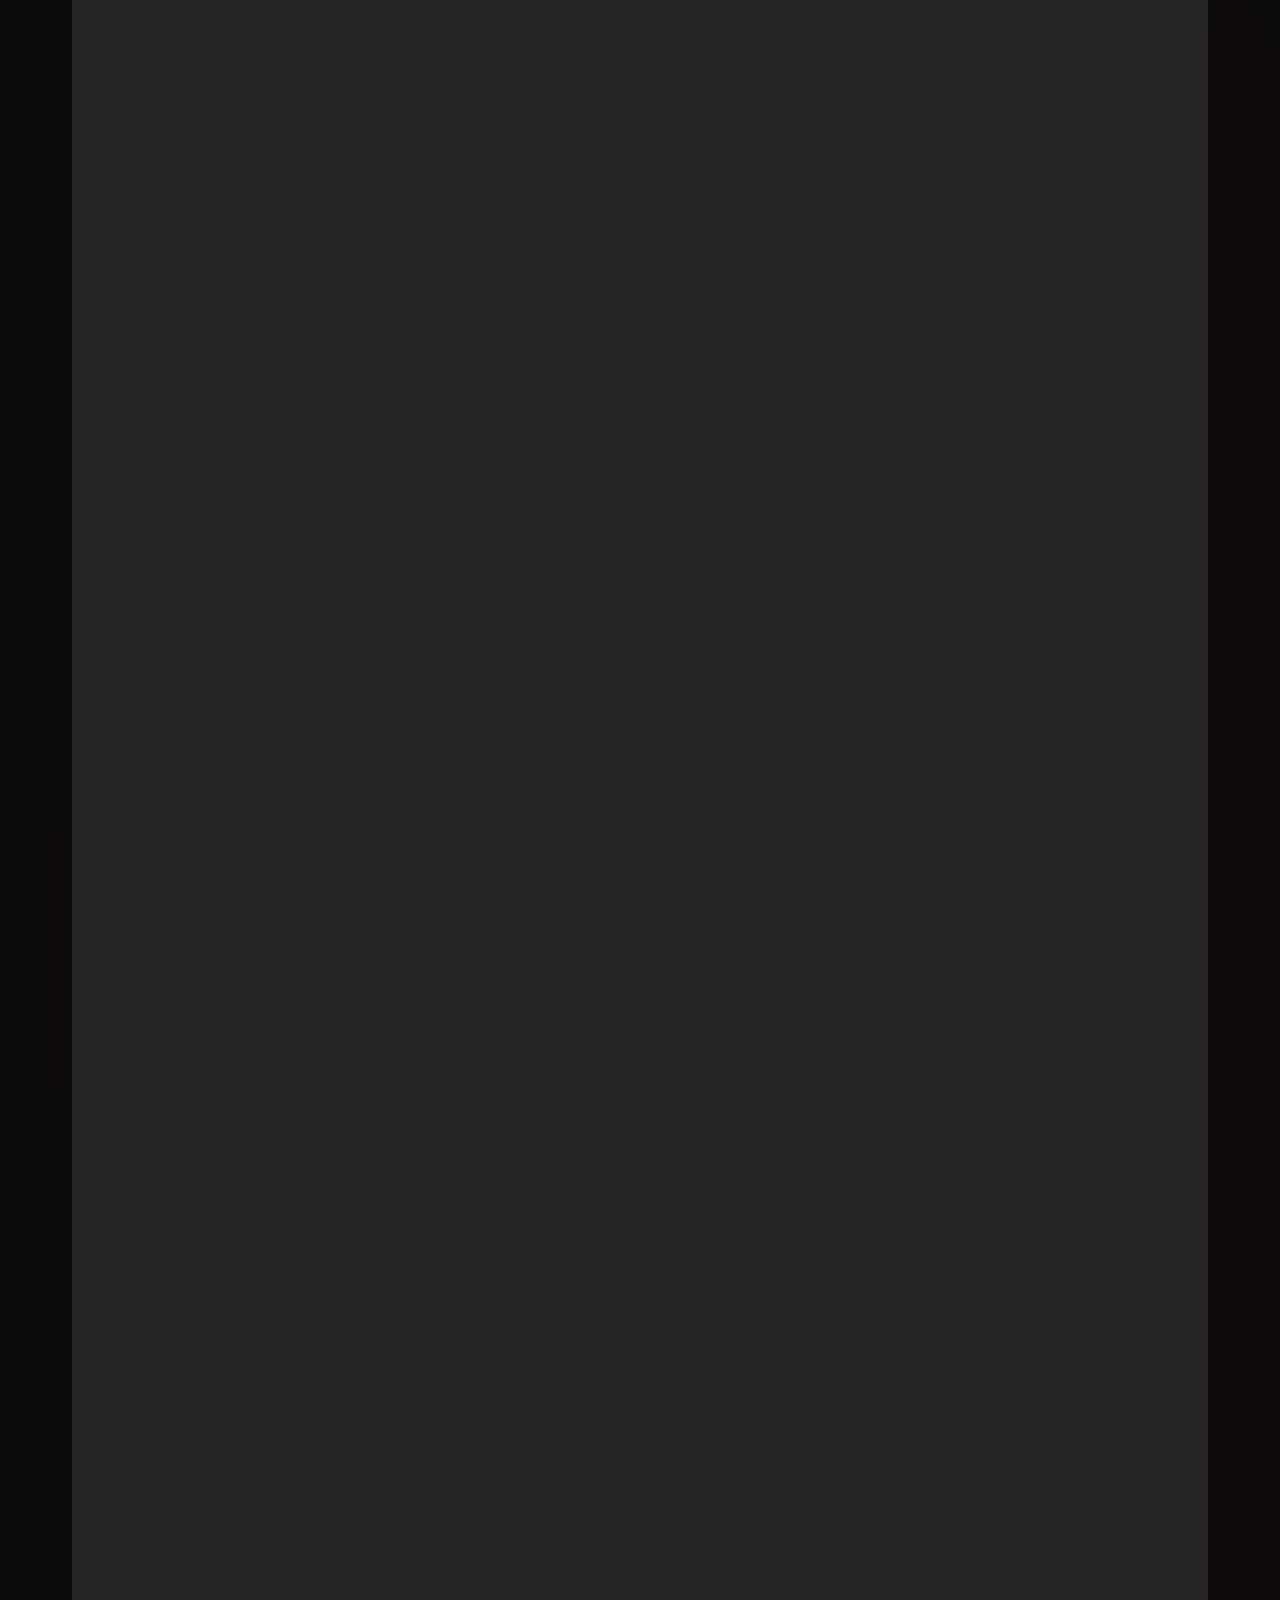
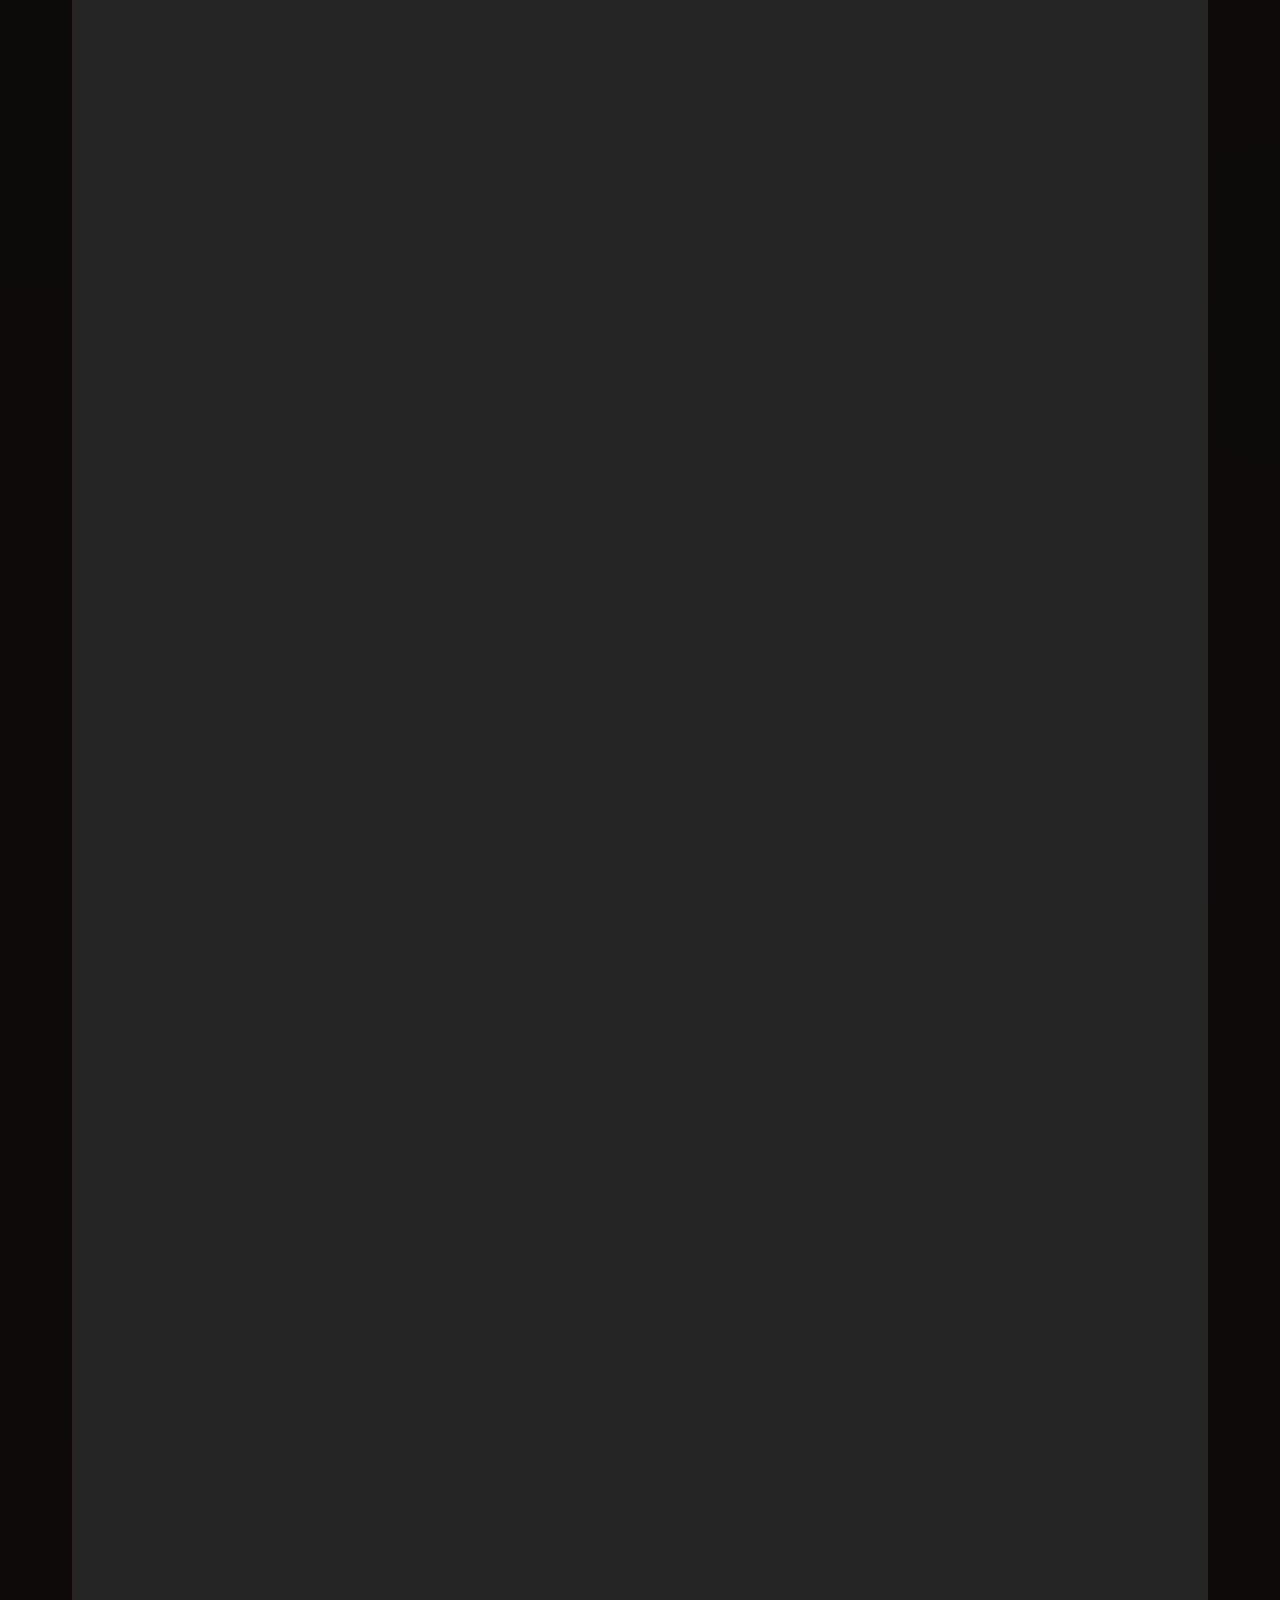
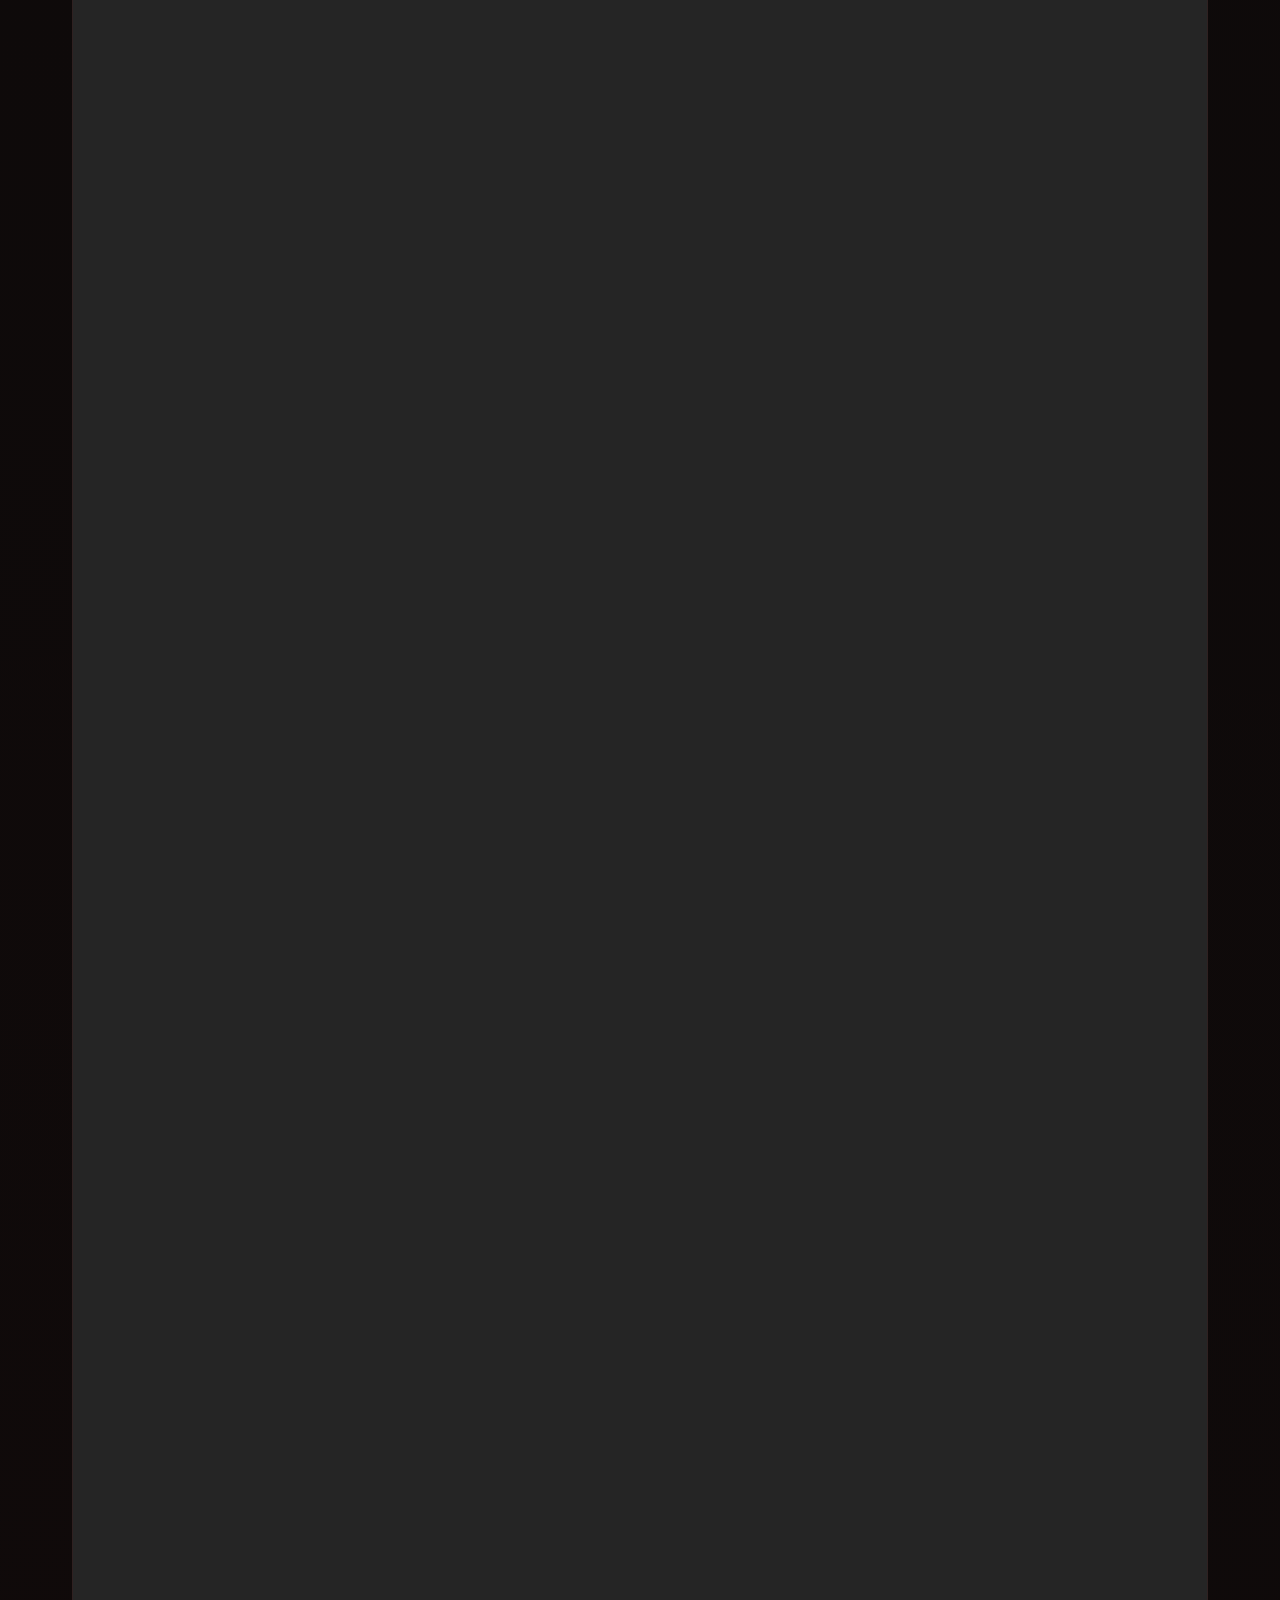
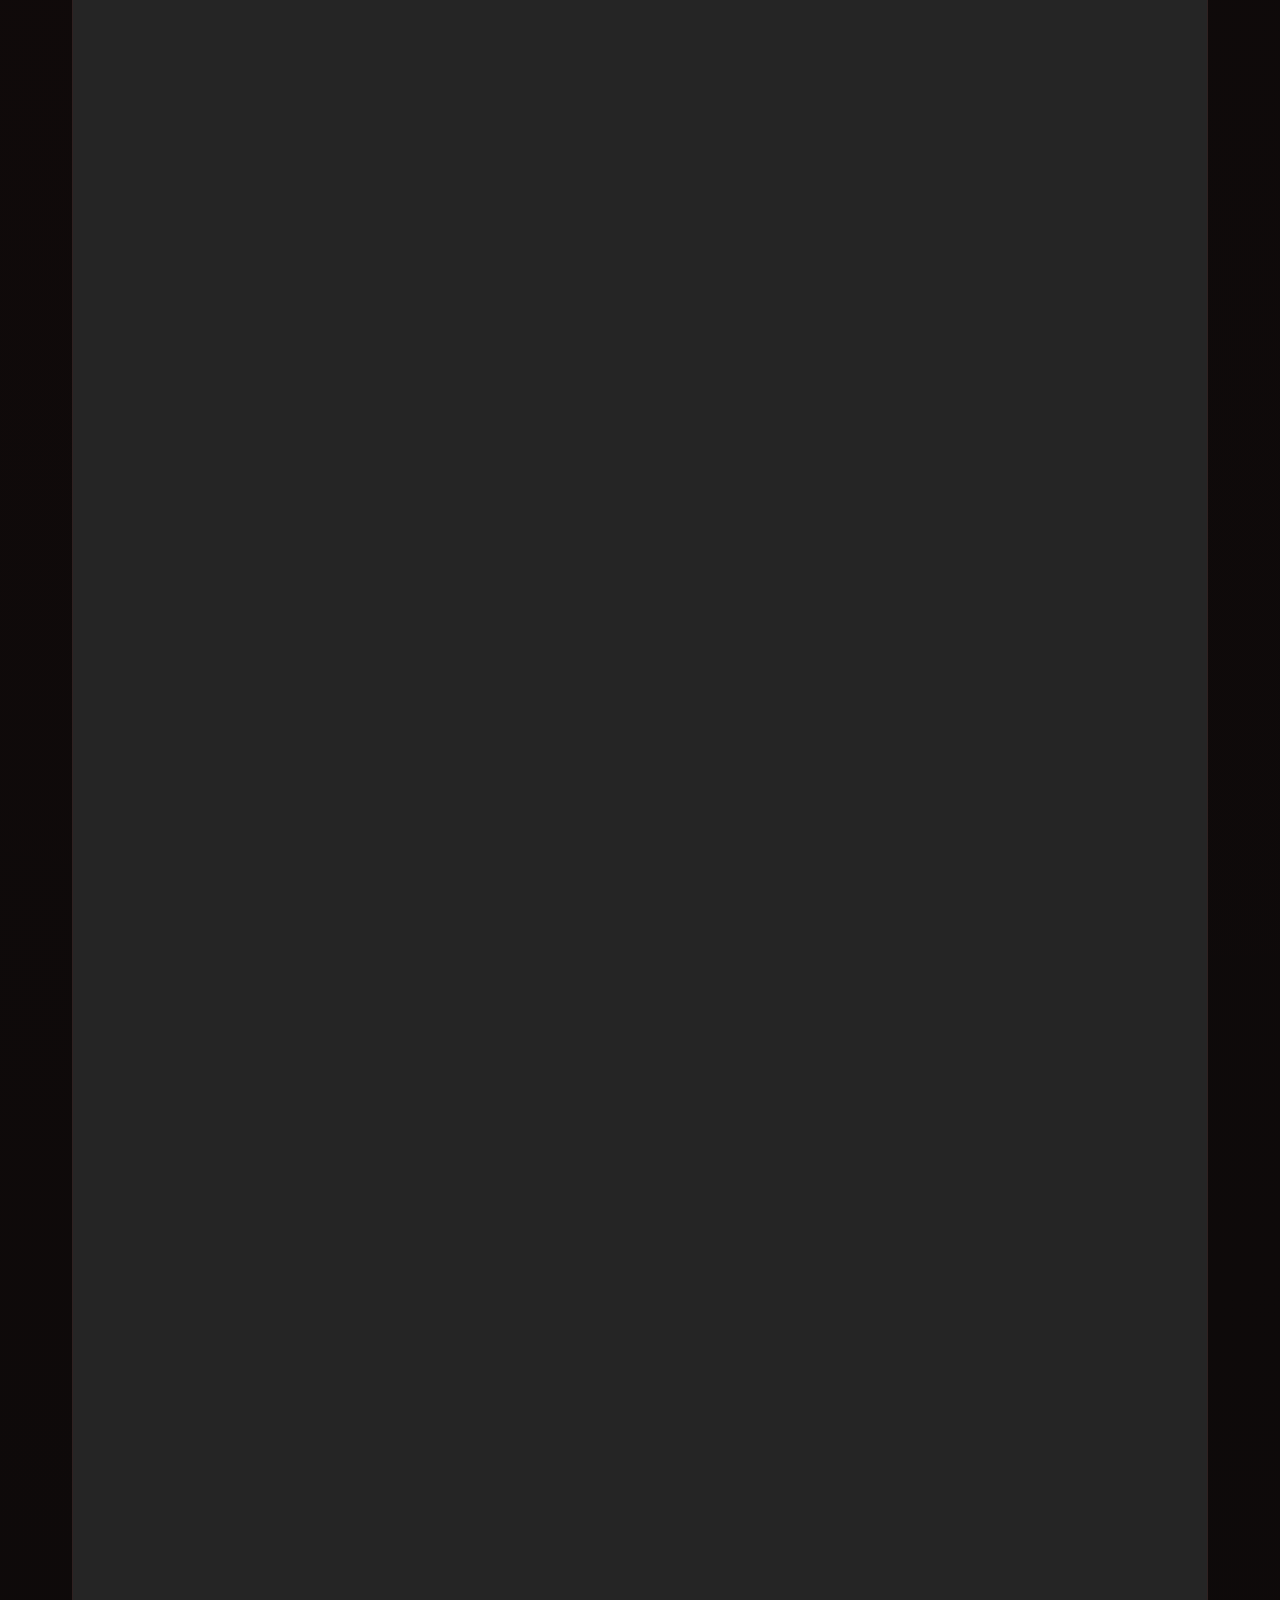
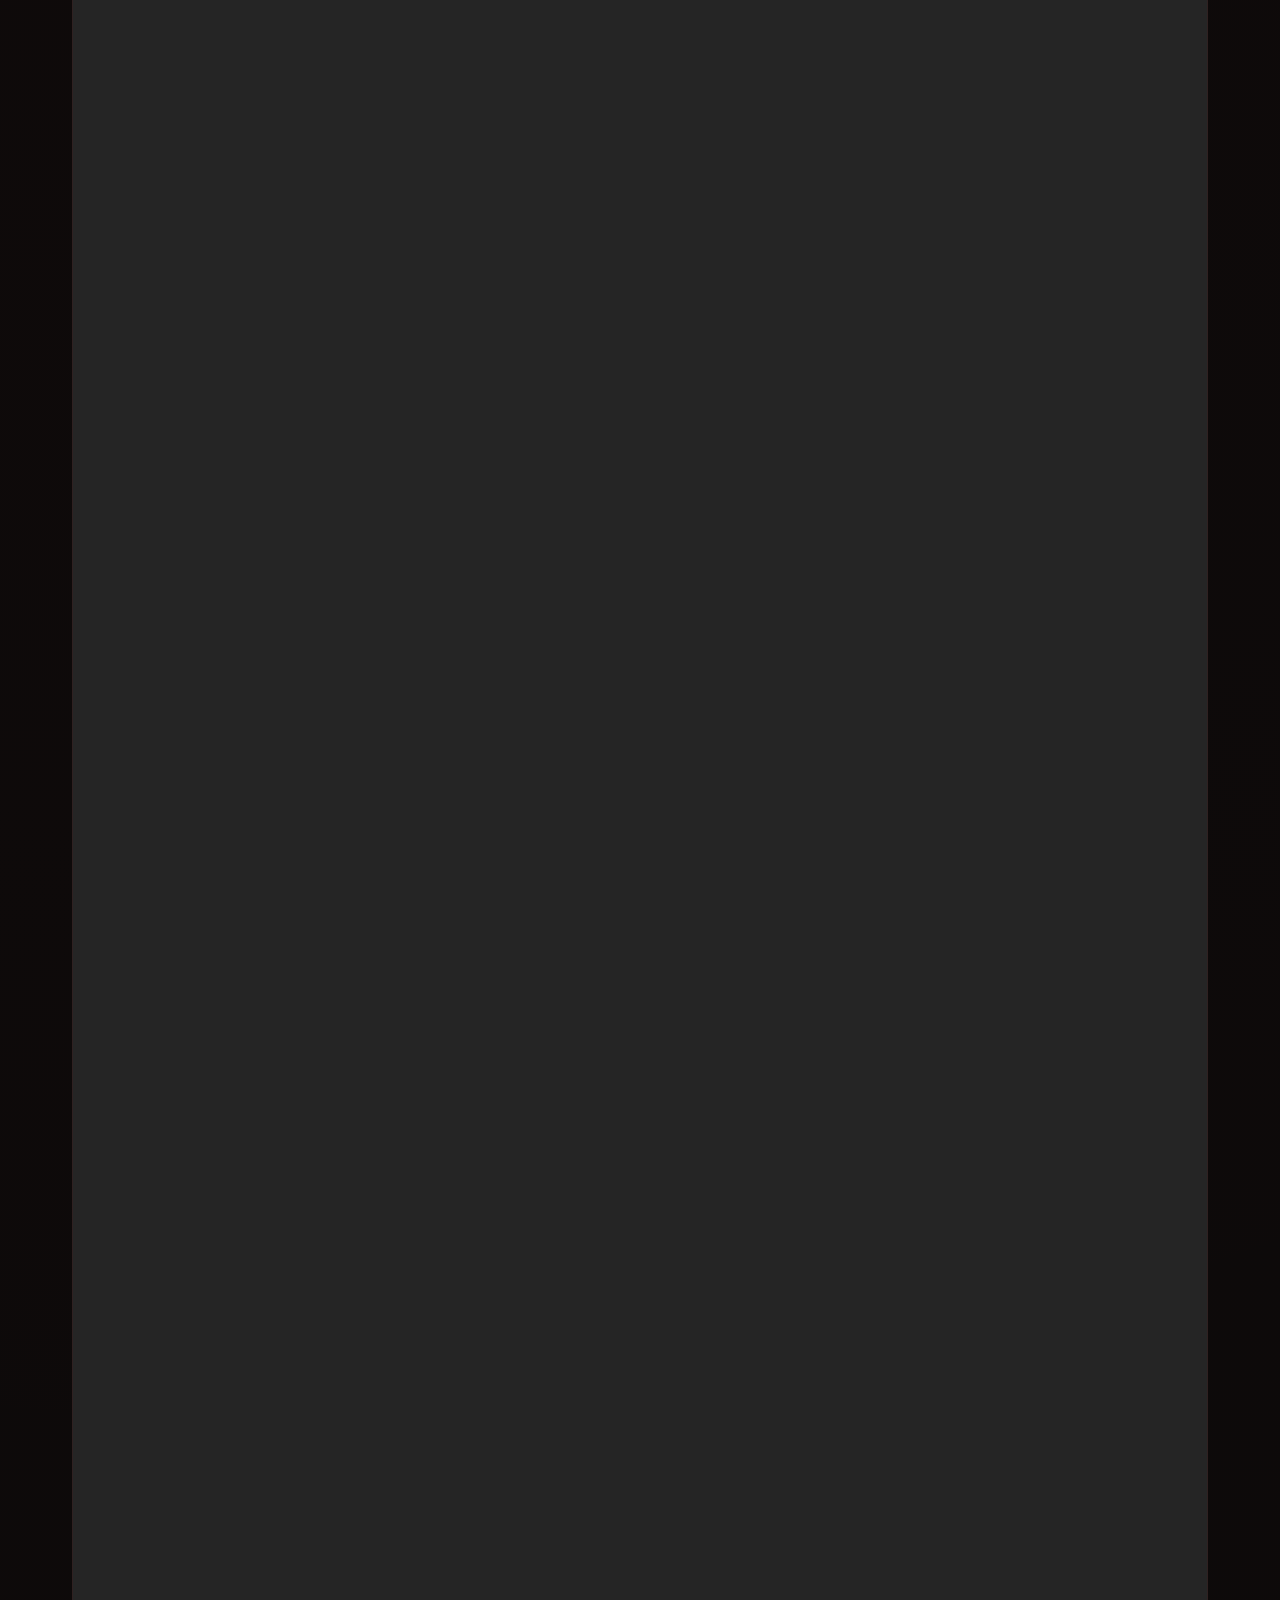
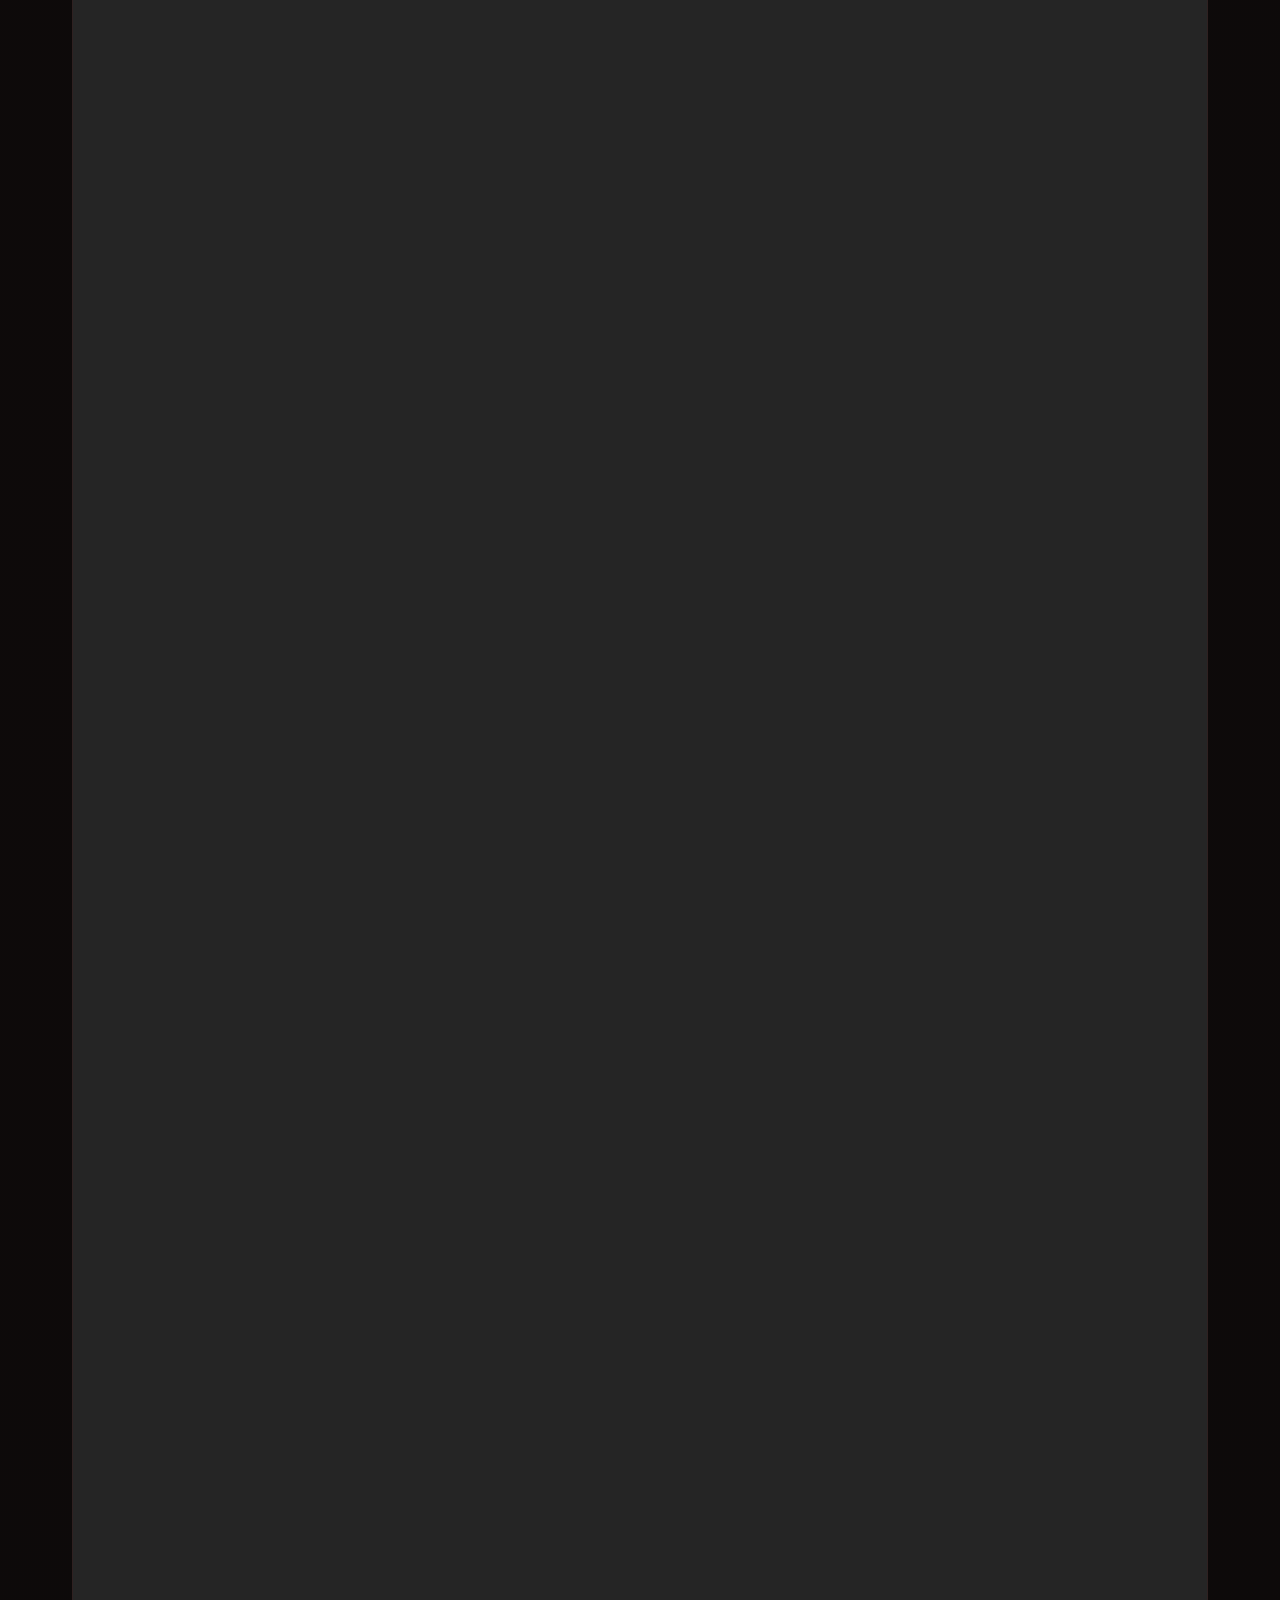
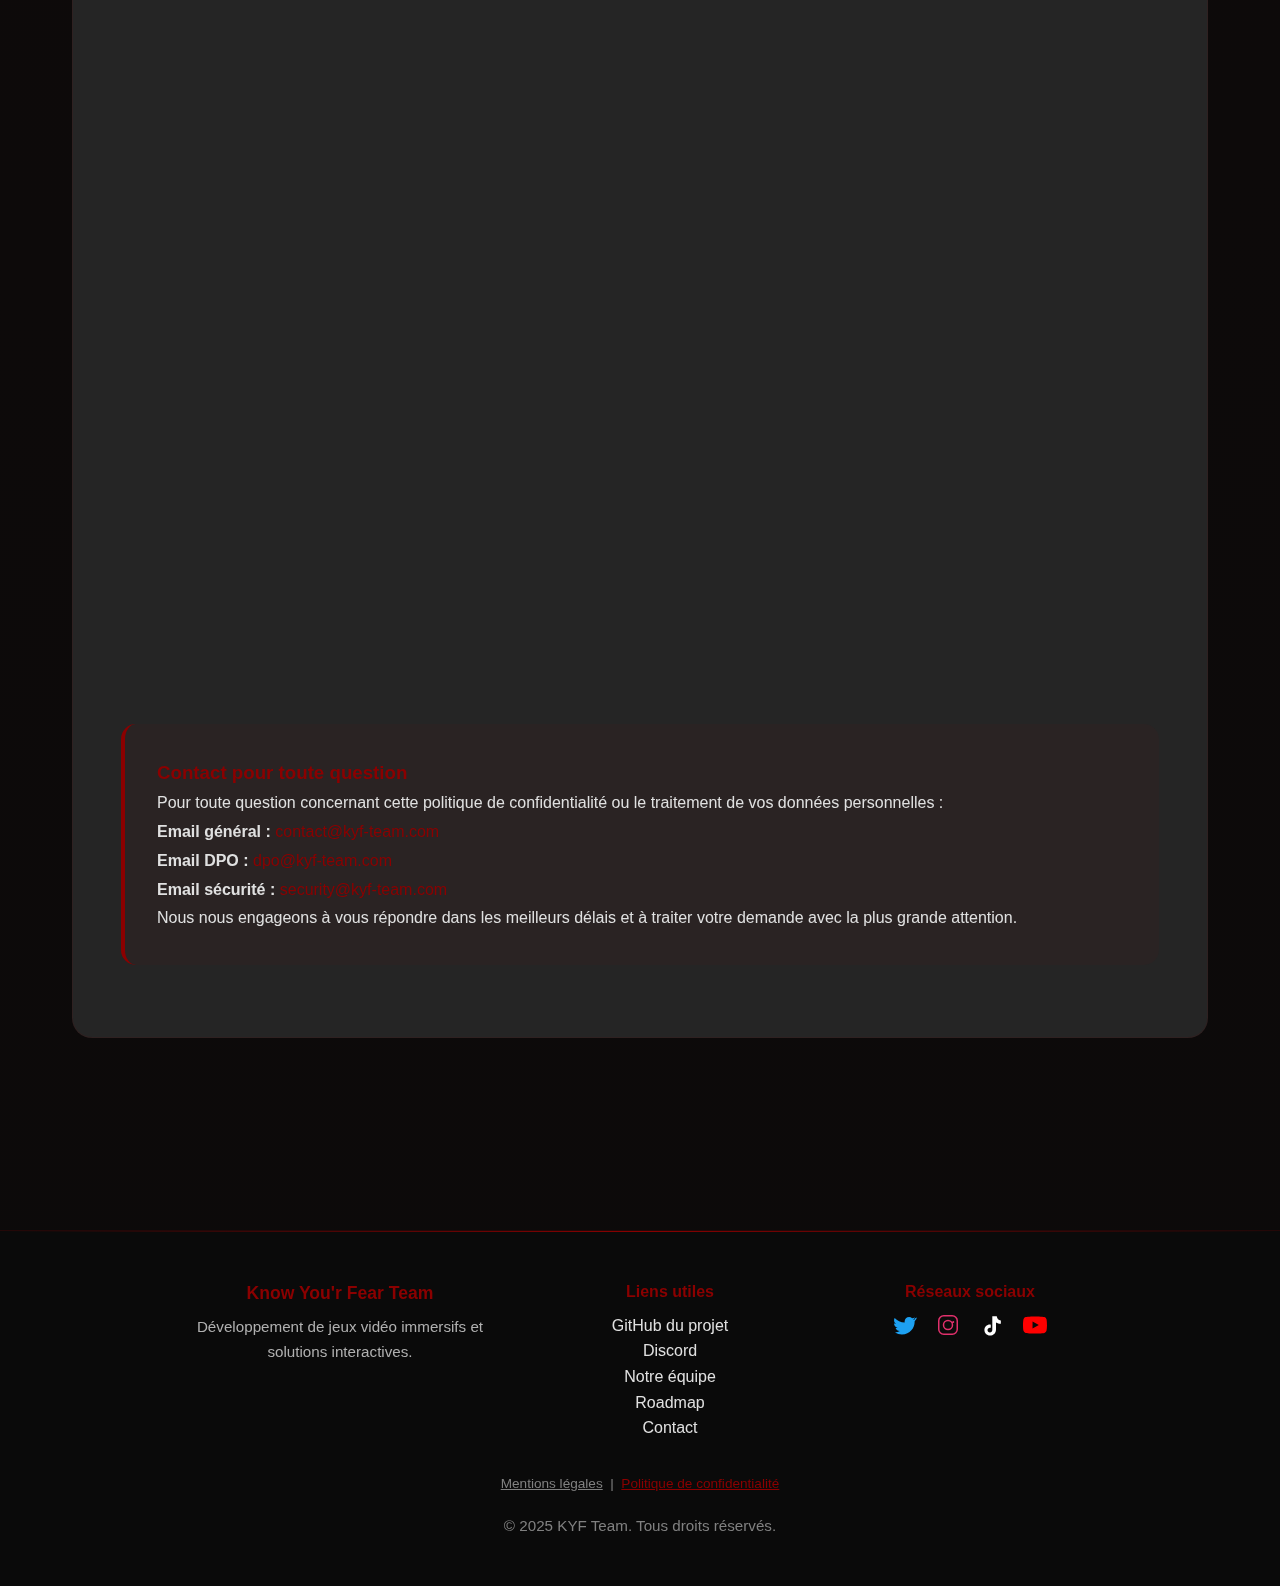
<file: politique-confidentialite.html>
<!DOCTYPE html>
<html lang="fr">
<head>
    <meta charset="UTF-8">
    <meta name="viewport" content="width=device-width, initial-scale=1.0">
    <title>Politique de Confidentialité - Know You'r Fear</title>
    <link rel="stylesheet" href="style.css">
    <style>
        /* Styles spécifiques pour la politique de confidentialité */
        .privacy-hero {
            background: linear-gradient(135deg, var(--primary-bg) 0%, var(--secondary-bg) 100%);
            padding: 8rem 0 4rem;
            position: relative;
            overflow: hidden;
            min-height: 40vh;
            display: flex;
            align-items: center;
        }

        .privacy-hero::before {
            content: '';
            position: absolute;
            top: 0;
            left: 0;
            right: 0;
            bottom: 0;
            background: radial-gradient(circle at 70% 30%, rgba(139, 0, 0, 0.1) 0%, transparent 70%);
            animation: heroGlow 8s ease-in-out infinite;
        }

        .privacy-title {
            text-align: center;
            color: var(--accent-color);
            font-size: 3rem;
            margin-bottom: 1rem;
            text-shadow: 0 0 30px var(--hover-glow);
            position: relative;
            z-index: 2;
        }

        .privacy-subtitle {
            text-align: center;
            color: var(--text-secondary);
            font-size: 1.1rem;
            margin-bottom: 2rem;
            position: relative;
            z-index: 2;
            max-width: 700px;
            margin-left: auto;
            margin-right: auto;
        }

        .privacy-content {
            background: var(--card-bg);
            border-radius: 20px;
            padding: 3rem;
            margin: 4rem 0;
            border: 1px solid rgba(139, 0, 0, 0.1);
            position: relative;
            overflow: hidden;
            line-height: 1.8;
        }

        .privacy-content::before {
            content: '';
            position: absolute;
            top: 0;
            left: -100%;
            width: 100%;
            height: 100%;
            background: linear-gradient(90deg, transparent, rgba(139, 0, 0, 0.05), transparent);
            transition: left 0.8s ease;
        }

        .privacy-content:hover::before {
            left: 100%;
        }

        .privacy-section {
            margin-bottom: 3rem;
        }

        .privacy-section:last-child {
            margin-bottom: 0;
        }

        .privacy-section h2 {
            color: var(--accent-color);
            font-size: 1.5rem;
            margin-bottom: 1.5rem;
            position: relative;
            padding-left: 1rem;
        }

        .privacy-section h2::before {
            content: '';
            position: absolute;
            left: 0;
            top: 50%;
            transform: translateY(-50%);
            width: 4px;
            height: 20px;
            background: linear-gradient(180deg, var(--accent-color), var(--accent-light));
            border-radius: 2px;
        }

        .privacy-section h3 {
            color: var(--text-primary);
            font-size: 1.2rem;
            margin-bottom: 1rem;
            margin-top: 2rem;
        }

        .privacy-section p {
            color: var(--text-secondary);
            margin-bottom: 1rem;
        }

        .privacy-section ul {
            color: var(--text-secondary);
            margin-left: 2rem;
            margin-bottom: 1rem;
        }

        .privacy-section li {
            margin-bottom: 0.5rem;
        }

        .privacy-section strong {
            color: var(--text-primary);
        }

        .privacy-contact {
            background: rgba(139, 0, 0, 0.05);
            border-radius: 15px;
            padding: 2rem;
            margin: 1.5rem 0;
            border-left: 4px solid var(--accent-color);
        }

        .privacy-contact h3 {
            color: var(--accent-color);
            margin-top: 0;
        }

        .privacy-email {
            color: var(--accent-color);
            text-decoration: none;
            transition: var(--transition);
        }

        .privacy-email:hover {
            text-shadow: 0 0 10px var(--hover-glow);
            filter: brightness(1.2);
        }

        .privacy-highlight {
            background: rgba(139, 0, 0, 0.1);
            padding: 1.5rem;
            border-radius: 10px;
            border: 1px solid rgba(139, 0, 0, 0.2);
            margin: 1.5rem 0;
        }

        .privacy-table {
            width: 100%;
            border-collapse: collapse;
            margin: 1.5rem 0;
            background: rgba(255, 255, 255, 0.02);
            border-radius: 10px;
            overflow: hidden;
        }

        .privacy-table th,
        .privacy-table td {
            padding: 1rem;
            text-align: left;
            border-bottom: 1px solid rgba(139, 0, 0, 0.1);
        }

        .privacy-table th {
            background: rgba(139, 0, 0, 0.1);
            color: var(--accent-color);
            font-weight: bold;
        }

        .privacy-table td {
            color: var(--text-secondary);
        }

        .privacy-table tr:last-child td {
            border-bottom: none;
        }

        .back-button {
            display: inline-flex;
            align-items: center;
            gap: 0.5rem;
            padding: 1rem 2rem;
            background: linear-gradient(45deg, var(--accent-color), var(--accent-light));
            color: white;
            text-decoration: none;
            border-radius: 25px;
            transition: var(--transition);
            margin-bottom: 2rem;
            position: relative;
            overflow: hidden;
        }

        .back-button::before {
            content: '';
            position: absolute;
            top: 0;
            left: -100%;
            width: 100%;
            height: 100%;
            background: linear-gradient(90deg, transparent, rgba(255, 255, 255, 0.2), transparent);
            transition: left 0.6s ease;
        }

        .back-button:hover::before {
            left: 100%;
        }

        .back-button:hover {
            transform: translateY(-2px);
            box-shadow: 0 10px 25px rgba(139, 0, 0, 0.3);
        }

        .back-arrow {
            transition: var(--transition);
        }

        .back-button:hover .back-arrow {
            transform: translateX(-3px);
        }

        .data-retention-card {
            background: rgba(40, 167, 69, 0.05);
            border-left: 4px solid var(--success-color);
            padding: 1.5rem;
            border-radius: 10px;
            margin: 1.5rem 0;
        }

        .security-card {
            background: rgba(255, 193, 7, 0.05);
            border-left: 4px solid var(--warning-color);
            padding: 1.5rem;
            border-radius: 10px;
            margin: 1.5rem 0;
        }

        .rights-grid {
            display: grid;
            grid-template-columns: repeat(auto-fit, minmax(250px, 1fr));
            gap: 1.5rem;
            margin: 2rem 0;
        }

        .right-card {
            background: rgba(139, 0, 0, 0.05);
            padding: 1.5rem;
            border-radius: 15px;
            border: 1px solid rgba(139, 0, 0, 0.1);
            transition: var(--transition);
        }

        .right-card:hover {
            transform: translateY(-2px);
            box-shadow: 0 10px 25px rgba(139, 0, 0, 0.1);
            border-color: var(--accent-color);
        }

        .right-card h4 {
            color: var(--accent-color);
            margin-bottom: 0.8rem;
            font-size: 1rem;
            display: flex;
            align-items: center;
            gap: 0.5rem;
        }

        .right-icon {
            font-size: 1.2rem;
        }

        .right-card p {
            font-size: 0.9rem;
            margin: 0;
        }

        /* Responsive */
        @media (max-width: 768px) {
            .privacy-title {
                font-size: 2.5rem;
            }

            .privacy-content {
                padding: 2rem;
                margin: 2rem 0;
            }

            .privacy-section h2 {
                font-size: 1.3rem;
            }

            .privacy-contact {
                padding: 1.5rem;
            }

            .rights-grid {
                grid-template-columns: 1fr;
                gap: 1rem;
            }

            .privacy-table {
                font-size: 0.9rem;
            }

            .privacy-table th,
            .privacy-table td {
                padding: 0.8rem;
            }
        }

        @media (max-width: 480px) {
            .privacy-hero {
                padding: 6rem 0 3rem;
            }

            .privacy-title {
                font-size: 2rem;
            }

            .privacy-content {
                padding: 1.5rem;
            }

            .privacy-section ul {
                margin-left: 1.5rem;
            }

            .privacy-table {
                font-size: 0.8rem;
            }
        }
    </style>
</head>
<body>
    <!-- Navigation -->
    <nav class="navbar">
        <div class="nav-container">
            <div class="logo">Know You'r Fear</div>
            <ul class="nav-links">
                <li><a href="index.html">Accueil</a></li>
                <li><a href="index.html#team">Équipe</a></li>
                <li><a href="index.html#roadmap">Roadmap</a></li>
                <li><a href="index.html#resources">Ressources</a></li>
                <li><a href="index.html#contact">Contact</a></li>
                <li><a href="cdg.html">Cahiers des charges</a></li>
            </ul>
            <button class="menu-toggle" id="menuToggle">
                <span class="hamburger"></span>
                <span class="hamburger"></span>
                <span class="hamburger"></span>
            </button>
        </div>
    </nav>

    <!-- Hero Section -->
    <section class="privacy-hero">
        <div class="hero-particles"></div>
        <div class="hero-fog"></div>
        <div class="container">
            <h1 class="privacy-title">Politique de Confidentialité</h1>
            <p class="privacy-subtitle">Protection et gestion de vos données personnelles sur le site Know You'r Fear</p>
        </div>
    </section>

    <!-- Contenu principal -->
    <section class="section">
        <div class="container">
            <a href="index.html" class="back-button">
                <span class="back-arrow">←</span>
                Retour à l'accueil
            </a>

            <div class="privacy-content">
                <div class="privacy-section">
                    <h2>1. Introduction</h2>
                    <p>La présente politique de confidentialité décrit comment <strong>KYF Team (Know You'r Fear Team)</strong> collecte, utilise, stocke et protège vos données personnelles lors de votre visite sur notre site web.</p>
                    
                    <div class="privacy-highlight">
                        <p><strong>Engagement de confidentialité :</strong> Nous nous engageons à protéger votre vie privée et à traiter vos données personnelles de manière transparente, conforme au Règlement Général sur la Protection des Données (RGPD) et aux lois françaises en vigueur.</p>
                    </div>

                    <div class="privacy-contact">
                        <h3>Responsable du traitement</h3>
                        <p><strong>KYF Team</strong></p>
                        <p><strong>Email :</strong> <a href="mailto:contact@kyf-team.com" class="privacy-email">contact@kyf-team.com</a></p>
                        <p><strong>Contact DPO :</strong> <a href="mailto:dpo@kyf-team.com" class="privacy-email">dpo@kyf-team.com</a></p>
                    </div>
                </div>

                <div class="privacy-section">
                    <h2>2. Données collectées</h2>
                    
                    <h3>2.1 Données collectées automatiquement</h3>
                    <p>Lors de votre navigation sur notre site, les données suivantes peuvent être collectées automatiquement :</p>
                    
                    <table class="privacy-table">
                        <thead>
                            <tr>
                                <th>Type de donnée</th>
                                <th>Finalité</th>
                                <th>Base légale</th>
                                <th>Durée de conservation</th>
                            </tr>
                        </thead>
                        <tbody>
                            <tr>
                                <td>Adresse IP</td>
                                <td>Sécurité, statistiques</td>
                                <td>Intérêt légitime</td>
                                <td>12 mois</td>
                            </tr>
                            <tr>
                                <td>Type de navigateur</td>
                                <td>Optimisation technique</td>
                                <td>Intérêt légitime</td>
                                <td>12 mois</td>
                            </tr>
                            <tr>
                                <td>Pages visitées</td>
                                <td>Amélioration du site</td>
                                <td>Intérêt légitime</td>
                                <td>24 mois</td>
                            </tr>
                            <tr>
                                <td>Durée de visite</td>
                                <td>Analyse d'audience</td>
                                <td>Intérêt légitime</td>
                                <td>24 mois</td>
                            </tr>
                            <tr>
                                <td>Données de géolocalisation (pays/région)</td>
                                <td>Statistiques géographiques</td>
                                <td>Intérêt légitime</td>
                                <td>12 mois</td>
                            </tr>
                        </tbody>
                    </table>

                    <h3>2.2 Données collectées via Discord</h3>
                    <p>Si vous rejoignez notre serveur Discord :</p>
                    <ul>
                        <li>Nom d'utilisateur Discord</li>
                        <li>Avatar public</li>
                        <li>Messages publics dans les canaux</li>
                        <li>Interactions avec le bot du serveur (si applicable)</li>
                    </ul>
                    <p><strong>Note :</strong> Ces données sont soumises à la politique de confidentialité de Discord Inc.</p>

                    <h3>2.3 Données que nous ne collectons PAS</h3>
                    <div class="security-card">
                        <p><strong>Protection renforcée :</strong> Nous ne collectons ni ne stockons :</p>
                        <ul>
                            <li>Données sensibles (origine ethnique, opinions politiques, etc.)</li>
                            <li>Données bancaires ou de paiement</li>
                            <li>Mots de passe ou données de connexion</li>
                            <li>Données biométriques</li>
                            <li>Enregistrements audio ou vidéo sans consentement explicite</li>
                        </ul>
                    </div>
                </div>

                <div class="privacy-section">
                    <h2>3. Finalités du traitement</h2>
                    <p>Vos données personnelles sont traitées pour les finalités suivantes :</p>
                    
                    <h3>3.1 Fonctionnement du site</h3>
                    <ul>
                        <li>Assurer le bon fonctionnement technique du site</li>
                        <li>Optimiser les performances et la compatibilité</li>
                        <li>Détecter et prévenir les erreurs techniques</li>
                    </ul>

                    <h3>3.2 Sécurité</h3>
                    <ul>
                        <li>Prévenir les attaques informatiques</li>
                        <li>Détecter les tentatives d'accès frauduleux</li>
                        <li>Assurer la sécurité des données</li>
                    </ul>

                    <h3>3.3 Amélioration de l'expérience utilisateur</h3>
                    <ul>
                        <li>Analyser l'utilisation du site (pages populaires, temps de visite)</li>
                        <li>Améliorer l'ergonomie et le contenu</li>
                        <li>Adapter le site aux différents appareils</li>
                    </ul>

                    <h3>3.4 Communication</h3>
                    <ul>
                        <li>Répondre aux demandes de contact</li>
                        <li>Informer sur l'évolution du projet (avec consentement)</li>
                        <li>Gérer la communauté Discord</li>
                    </ul>
                </div>

                <div class="privacy-section">
                    <h2>4. Base légale du traitement</h2>
                    <p>Nos traitements de données personnelles sont basés sur :</p>
                    
                    <h3>4.1 Intérêt légitime (Art. 6.1.f RGPD)</h3>
                    <ul>
                        <li>Assurer la sécurité et le fonctionnement du site</li>
                        <li>Améliorer nos services et l'expérience utilisateur</li>
                        <li>Réaliser des statistiques anonymisées</li>
                    </ul>

                    <h3>4.2 Consentement (Art. 6.1.a RGPD)</h3>
                    <ul>
                        <li>Newsletter et communications marketing (si applicable)</li>
                        <li>Cookies non essentiels (si utilisés)</li>
                        <li>Participation à des enquêtes ou tests</li>
                    </ul>

                    <h3>4.3 Exécution contractuelle (Art. 6.1.b RGPD)</h3>
                    <ul>
                        <li>Fourniture des services demandés</li>
                        <li>Gestion des comptes utilisateur (si applicable)</li>
                    </ul>
                </div>

                <div class="privacy-section">
                    <h2>5. Partage des données</h2>
                    
                    <div class="privacy-highlight">
                        <p><strong>Principe :</strong> Nous ne vendons, ne louons, ni ne partageons vos données personnelles avec des tiers à des fins commerciales.</p>
                    </div>

                    <h3>5.1 Partages autorisés</h3>
                    <p>Vos données peuvent être partagées uniquement dans les cas suivants :</p>
                    <ul>
                        <li><strong>Prestataires techniques :</strong> Hébergeur web, services d'analyse (avec garanties de protection)</li>
                        <li><strong>Obligations légales :</strong> Autorités compétentes sur réquisition judiciaire</li>
                        <li><strong>Protection des droits :</strong> Défense de nos droits légitimes ou de ceux d'autrui</li>
                    </ul>

                    <h3>5.2 Transferts internationaux</h3>
                    <p>Si des données sont transférées hors UE, nous garantissons un niveau de protection adéquat via :</p>
                    <ul>
                        <li>Décisions d'adéquation de la Commission européenne</li>
                        <li>Clauses contractuelles types</li>
                        <li>Certification ou codes de conduite approuvés</li>
                    </ul>
                </div>

                <div class="privacy-section">
                    <h2>6. Conservation des données</h2>
                    
                    <div class="data-retention-card">
                        <h3>Durées de conservation</h3>
                        <p>Nous conservons vos données personnelles uniquement pendant la durée nécessaire aux finalités pour lesquelles elles ont été collectées :</p>
                    </div>

                    <table class="privacy-table">
                        <thead>
                            <tr>
                                <th>Type de donnée</th>
                                <th>Durée de conservation</th>
                                <th>Critère de suppression</th>
                            </tr>
                        </thead>
                        <tbody>
                            <tr>
                                <td>Logs de connexion</td>
                                <td>12 mois</td>
                                <td>Obligation légale</td>
                            </tr>
                            <tr>
                                <td>Données de navigation</td>
                                <td>24 mois</td>
                                <td>Intérêt statistique</td>
                            </tr>
                            <tr>
                                <td>Demandes de contact</td>
                                <td>3 ans</td>
                                <td>Fin de la relation</td>
                            </tr>
                            <tr>
                                <td>Données Discord</td>
                                <td>Durée de participation</td>
                                <td>Sortie du serveur</td>
                            </tr>
                        </tbody>
                    </table>

                    <p>À l'expiration de ces délais, les données sont automatiquement supprimées ou anonymisées.</p>
                </div>

                <div class="privacy-section">
                    <h2>7. Sécurité des données</h2>
                    
                    <div class="security-card">
                        <h3>Mesures de sécurité techniques et organisationnelles</h3>
                        <p>Nous mettons en œuvre des mesures appropriées pour protéger vos données :</p>
                    </div>

                    <h3>7.1 Sécurité technique</h3>
                    <ul>
                        <li>Chiffrement des données en transit (HTTPS/TLS)</li>
                        <li>Authentification sécurisée</li>
                        <li>Sauvegrdes régulières et sécurisées</li>
                        <li>Mise à jour régulière des systèmes de sécurité</li>
                        <li>Surveillance des accès et des intrusions</li>
                    </ul>

                    <h3>7.2 Sécurité organisationnelle</h3>
                    <ul>
                        <li>Accès aux données limité aux personnes autorisées</li>
                        <li>Formation de l'équipe aux bonnes pratiques</li>
                        <li>Procédures de gestion des incidents</li>
                        <li>Audits réguliers de sécurité</li>
                    </ul>
                </div>

                <div class="privacy-section">
                    <h2>8. Vos droits</h2>
                    <p>Conformément au RGPD, vous disposez des droits suivants concernant vos données personnelles :</p>
                    
                    <div class="rights-grid">
                        <div class="right-card">
                            <h4><span class="right-icon">👁️</span> Droit d'accès</h4>
                            <p>Obtenir confirmation du traitement de vos données et accéder à celles-ci</p>
                        </div>
                        
                        <div class="right-card">
                            <h4><span class="right-icon">✏️</span> Droit de rectification</h4>
                            <p>Faire corriger les données inexactes ou incomplètes</p>
                        </div>
                        
                        <div class="right-card">
                            <h4><span class="right-icon">🗑️</span> Droit à l'effacement</h4>
                            <p>Demander la suppression de vos données dans certains cas</p>
                        </div>
                        
                        <div class="right-card">
                            <h4><span class="right-icon">⏸️</span> Droit à la limitation</h4>
                            <p>Restreindre le traitement de vos données</p>
                        </div>
                        
                        <div class="right-card">
                            <h4><span class="right-icon">📦</span> Droit à la portabilité</h4>
                            <p>Récupérer vos données dans un format lisible</p>
                        </div>
                        
                        <div class="right-card">
                            <h4><span class="right-icon">🚫</span> Droit d'opposition</h4>
                            <p>Vous opposer au traitement pour des raisons légitimes</p>
                        </div>
                    </div>

                    <h3>8.1 Comment exercer vos droits</h3>
                    <div class="privacy-contact">
                        <p>Pour exercer vos droits, contactez-nous à :</p>
                        <p><strong>Email :</strong> <a href="mailto:dpo@kyf-team.com" class="privacy-email">dpo@kyf-team.com</a></p>
                        <p><strong>Délai de réponse :</strong> 30 jours maximum</p>
                        <p><strong>Pièces à fournir :</strong> Justificatif d'identité pour sécuriser votre demande</p>
                    </div>

                    <h3>8.2 Droit de réclamation</h3>
                    <p>Vous avez le droit d'introduire une réclamation auprès de la CNIL (Commission Nationale de l'Informatique et des Libertés) si vous estimez que le traitement de vos données personnelles constitue une violation du RGPD.</p>
                    <p><strong>CNIL :</strong> <a href="https://www.cnil.fr" target="_blank" class="privacy-email">www.cnil.fr</a></p>
                </div>

                <div class="privacy-section">
                    <h2>9. Cookies et technologies similaires</h2>
                    
                    <h3>9.1 Types de cookies utilisés</h3>
                    <table class="privacy-table">
                        <thead>
                            <tr>
                                <th>Type</th>
                                <th>Finalité</th>
                                <th>Durée</th>
                                <th>Consentement requis</th>
                            </tr>
                        </thead>
                        <tbody>
                            <tr>
                                <td>Cookies techniques</td>
                                <td>Fonctionnement du site</td>
                                <td>Session</td>
                                <td>Non</td>
                            </tr>
                            <tr>
                                <td>Cookies de performance</td>
                                <td>Optimisation du site</td>
                                <td>12 mois</td>
                                <td>Oui</td>
                            </tr>
                            <tr>
                                <td>Cookies analytiques</td>
                                <td>Statistiques d'usage</td>
                                <td>24 mois</td>
                                <td>Oui</td>
                            </tr>
                        </tbody>
                    </table>

                    <h3>9.2 Gestion des cookies</h3>
                    <p>Vous pouvez gérer vos préférences de cookies :</p>
                    <ul>
                        <li>Via les paramètres de votre navigateur</li>
                        <li>En utilisant notre bandeau de consentement (si présent)</li>
                        <li>En nous contactant pour des demandes spécifiques</li>
                    </ul>
                </div>

                <div class="privacy-section">
                    <h2>10. Modifications de la politique</h2>
                    <p>Cette politique de confidentialité peut être modifiée pour s'adapter aux évolutions légales, techniques ou de nos services.</p>
                    
                    <h3>10.1 Notification des modifications</h3>
                    <ul>
                        <li>Les modifications importantes feront l'objet d'une notification sur le site</li>
                        <li>La date de dernière mise à jour est indiquée en bas de cette page</li>
                        <li>Les modifications substantielles peuvent nécessiter un nouveau consentement</li>
                    </ul>

                    <h3>10.2 Historique des versions</h3>
                    <p>Nous conservons un historique des versions précédentes de cette politique, disponible sur demande.</p>
                </div>

                <div class="privacy-section">
                    <h2>11. Contact et réclamations</h2>
                    
                    <div class="privacy-contact">
                        <h3>Délégué à la Protection des Données (DPO)</h3>
                        <p><strong>Email :</strong> <a href="mailto:dpo@kyf-team.com" class="privacy-email">dpo@kyf-team.com</a></p>
                        <p><strong>Réponse garantie :</strong> sous 30 jours</p>
                        <p><strong>Disponibilité :</strong> Du lundi au vendredi, 9h-18h</p>
                    </div>

                    <h3>11.1 Types de demandes traitées</h3>
                    <ul>
                        <li>Exercice des droits RGPD</li>
                        <li>Questions sur le traitement de vos données</li>
                        <li>Signalement d'incidents de sécurité</li>
                        <li>Demandes de clarification sur cette politique</li>
                    </ul>

                    <h3>11.2 Procédure de réclamation interne</h3>
                    <div class="security-card">
                        <p><strong>Étapes de traitement :</strong></p>
                        <ol>
                            <li>Réception et accusé de réception (48h)</li>
                            <li>Analyse et investigation (15 jours)</li>
                            <li>Réponse motivée (30 jours maximum)</li>
                            <li>Suivi et mise en œuvre des mesures correctives</li>
                        </ol>
                    </div>
                </div>

                <div class="privacy-section">
                    <h2>12. Dispositions spéciales</h2>
                    
                    <h3>12.1 Mineurs</h3>
                    <div class="privacy-highlight">
                        <p><strong>Protection renforcée :</strong> Si vous avez moins de 16 ans, l'accord de vos parents ou tuteurs légaux est requis pour certains traitements de données. Nous prenons des mesures spécifiques pour protéger les données des mineurs.</p>
                    </div>

                    <h3>12.2 Données sensibles</h3>
                    <p>Nous ne collectons pas intentionnellement de données sensibles. Si de telles données nous étaient transmises par erreur, elles seraient immédiatement supprimées.</p>

                    <h3>12.3 Traitement automatisé et profilage</h3>
                    <p>Nous n'effectuons pas de prise de décision automatisée ou de profilage ayant des effets juridiques ou significatifs sur les utilisateurs.</p>
                </div>

                <div class="privacy-section">
                    <h2>13. Situation d'urgence</h2>
                    
                    <h3>13.1 Violation de données</h3>
                    <p>En cas de violation de données personnelles :</p>
                    <ul>
                        <li>Notification à la CNIL sous 72h (si risque élevé)</li>
                        <li>Information des personnes concernées (si risque élevé pour leurs droits)</li>
                        <li>Mise en place de mesures correctives immédiates</li>
                        <li>Documentation complète de l'incident</li>
                    </ul>

                    <h3>13.2 Contact d'urgence</h3>
                    <div class="privacy-contact">
                        <p><strong>En cas d'incident de sécurité :</strong></p>
                        <p><strong>Email prioritaire :</strong> <a href="mailto:security@kyf-team.com" class="privacy-email">security@kyf-team.com</a></p>
                        <p><strong>Réponse :</strong> sous 24h maximum</p>
                    </div>
                </div>

                <div class="privacy-section">
                    <h2>14. Glossaire</h2>
                    
                    <table class="privacy-table">
                        <thead>
                            <tr>
                                <th>Terme</th>
                                <th>Définition</th>
                            </tr>
                        </thead>
                        <tbody>
                            <tr>
                                <td><strong>Donnée personnelle</strong></td>
                                <td>Toute information permettant d'identifier directement ou indirectement une personne physique</td>
                            </tr>
                            <tr>
                                <td><strong>Traitement</strong></td>
                                <td>Toute opération sur des données : collecte, stockage, utilisation, transmission, suppression</td>
                            </tr>
                            <tr>
                                <td><strong>Responsable de traitement</strong></td>
                                <td>Entité qui détermine les finalités et moyens du traitement (KYF Team)</td>
                            </tr>
                            <tr>
                                <td><strong>Sous-traitant</strong></td>
                                <td>Entité qui traite des données pour le compte du responsable (hébergeur, etc.)</td>
                            </tr>
                            <tr>
                                <td><strong>Consentement</strong></td>
                                <td>Accord libre, spécifique, éclairé et univoque de la personne</td>
                            </tr>
                            <tr>
                                <td><strong>Anonymisation</strong></td>
                                <td>Processus rendant impossible l'identification d'une personne</td>
                            </tr>
                        </tbody>
                    </table>
                </div>

                <div class="privacy-section">
                    <h2>15. Informations de mise à jour</h2>
                    
                    <div class="data-retention-card">
                        <h3>Historique des modifications</h3>
                        <p><strong>Version actuelle :</strong> 2.0</p>
                        <p><strong>Date de création :</strong> Janvier 2025</p>
                        <p><strong>Dernière mise à jour :</strong> Août 2025</p>
                        <p><strong>Prochaine révision prévue :</strong> Février 2026</p>
                    </div>

                    <h3>15.1 Principales modifications</h3>
                    <ul>
                        <li>Ajout de clauses spécifiques Discord</li>
                        <li>Précision sur les cookies utilisés</li>
                        <li>Mise à jour des durées de conservation</li>
                        <li>Amélioration des procédures de contact</li>
                    </ul>

                    <h3>15.2 Veille réglementaire</h3>
                    <p>Cette politique est régulièrement mise à jour pour tenir compte :</p>
                    <ul>
                        <li>Des évolutions de la réglementation européenne et française</li>
                        <li>Des recommandations de la CNIL</li>
                        <li>Des bonnes pratiques du secteur</li>
                        <li>De l'évolution de nos services et technologies</li>
                    </ul>
                </div>

                <div class="privacy-contact">
                    <h3>Contact pour toute question</h3>
                    <p>Pour toute question concernant cette politique de confidentialité ou le traitement de vos données personnelles :</p>
                    <p><strong>Email général :</strong> <a href="mailto:contact@kyf-team.com" class="privacy-email">contact@kyf-team.com</a></p>
                    <p><strong>Email DPO :</strong> <a href="mailto:dpo@kyf-team.com" class="privacy-email">dpo@kyf-team.com</a></p>
                    <p><strong>Email sécurité :</strong> <a href="mailto:security@kyf-team.com" class="privacy-email">security@kyf-team.com</a></p>
                    <p>Nous nous engageons à vous répondre dans les meilleurs délais et à traiter votre demande avec la plus grande attention.</p>
                </div>
            </div>
        </div>
    </section>

    <!-- Footer -->
    <footer class="footer">
        <div class="container" style="max-width:1200px; margin:0 auto; padding:0 1rem;">
            <div style="display: flex; flex-wrap: wrap; justify-content: center; align-items: flex-start; gap: 2.5rem; text-align:center;">
                <div style="flex:1 1 220px; min-width:220px; max-width:320px;">
                    <p style="font-weight:bold; color:var(--accent-color); font-size:1.1rem; margin-bottom:0.5rem;">Know You'r Fear Team</p>
                    <p style="font-size:0.95rem; color:var(--text-secondary);">Développement de jeux vidéo immersifs et solutions interactives.</p>
                </div>
                <div style="flex:1 1 180px; min-width:180px; max-width:260px;">
                    <p style="font-weight:bold; color:var(--accent-color); margin-bottom:0.5rem;">Liens utiles</p>
                    <ul style="list-style:none; padding:0; margin:0; text-align:center;">
                        <li><a href="https://github.com/ethancthi/KnowYourFear" target="_blank" rel="noopener" style="color:var(--text-primary); text-decoration:none;">GitHub du projet</a></li>
                        <li><a href="https://discord.gg/6kpq2Vyq" target="_blank" rel="noopener" style="color:var(--text-primary); text-decoration:none;">Discord</a></li>
                        <li><a href="index.html#team" style="color:var(--text-primary); text-decoration:none;">Notre équipe</a></li>
                        <li><a href="index.html#roadmap" style="color:var(--text-primary); text-decoration:none;">Roadmap</a></li>
                        <li><a href="index.html#contact" style="color:var(--text-primary); text-decoration:none;">Contact</a></li>
                    </ul>
                </div>
              <div style="flex:1 1 180px; min-width:180px; max-width:260px;">
                <p style="font-weight:bold; color:var(--accent-color); margin-bottom:0.5rem;">Réseaux sociaux</p>
                <div style="display:flex; gap:1.2rem; align-items:center; justify-content:center;">
                    <a href="https://twitter.com/kyf_team" target="_blank" rel="noopener" title="Twitter" style="color:#1da1f2; font-size:1.7rem; display:flex; align-items:center;">
                        <svg width="24" height="24" viewBox="0 0 24 24" fill="currentColor" aria-hidden="true"><path d="M22.46 5.924c-.793.352-1.646.59-2.542.698a4.48 4.48 0 0 0 1.963-2.475 8.94 8.94 0 0 1-2.828 1.082A4.48 4.48 0 0 0 16.11 4c-2.48 0-4.49 2.015-4.49 4.5 0 .353.04.697.116 1.027C7.728 9.37 4.1 7.6 1.67 4.905a4.48 4.48 0 0 0-.61 2.265c0 1.563.796 2.944 2.01 3.755a4.47 4.47 0 0 1-2.034-.563v.057c0 2.183 1.553 4.004 3.617 4.42a4.5 4.5 0 0 1-2.027.077c.572 1.785 2.23 3.084 4.195 3.12A8.98 8.98 0 0 1 2 19.54a12.67 12.67 0 0 0 6.88 2.017c8.26 0 12.78-6.84 12.78-12.77 0-.195-.004-.39-.013-.583A9.1 9.1 0 0 0 24 4.59a8.93 8.93 0 0 1-2.54.697z"></path></svg>
                    </a>
                    <a href="https://www.instagram.com/kyf_team" target="_blank" rel="noopener" title="Instagram" style="color:#e1306c; font-size:1.7rem; display:flex; align-items:center;">
                        <svg width="24" height="24" viewBox="0 0 24 24" fill="currentColor" aria-hidden="true"><path d="M7.75 2h8.5A5.75 5.75 0 0 1 22 7.75v8.5A5.75 5.75 0 0 1 16.25 22h-8.5A5.75 5.75 0 0 1 2 16.25v-8.5A5.75 5.75 0 0 1 7.75 2zm0 1.5A4.25 4.25 0 0 0 3.5 7.75v8.5A4.25 4.25 0 0 0 7.75 20.5h8.5A4.25 4.25 0 0 0 20.5 16.25v-8.5A4.25 4.25 0 0 0 16.25 3.5h-8.5zm4.25 3.25a5.25 5.25 0 1 1 0 10.5 5.25 5.25 0 0 1 0-10.5zm0 1.5a3.75 3.75 0 1 0 0 7.5 3.75 3.75 0 0 0 0-7.5zm6.25.75a1 1 0 1 1-2 0 1 1 0 0 1 2 0z"></path></svg>
                    </a>
                    <a href="https://www.tiktok.com/@kyf_team" target="_blank" rel="noopener" title="TikTok" style="color:#fff; font-size:1.7rem; display:flex; align-items:center;">
                        <svg width="24" height="24" viewBox="0 0 48 48" fill="none" aria-hidden="true">
                            <path d="M33.5 6.5c.3 3.2 2.7 8.2 8.2 8.7v6.1c-2.1.2-6.1-.1-9.7-2.5v14.2c0 7.2-5.2 12.2-12.2 12.2-6.1 0-11-4.9-11-11 0-6.1 4.9-11 11-11 .6 0 1.2.1 1.8.2v6.2c-.6-.2-1.2-.3-1.8-.3-2.7 0-4.8 2.2-4.8 4.9 0 2.7 2.1 4.9 4.8 4.9 2.7 0 4.8-2.2 4.8-4.9V6.5h6.7z" fill="#fff"/>
                        </svg>
                    </a>
                    <a href="https://www.youtube.com/@kyf_team" target="_blank" rel="noopener" title="YouTube" style="color:#ff0000; font-size:1.7rem; display:flex; align-items:center;">
                        <svg width="24" height="24" viewBox="0 0 24 24" fill="currentColor" aria-hidden="true"><path d="M23.498 6.186a2.994 2.994 0 0 0-2.108-2.117C19.5 3.5 12 3.5 12 3.5s-7.5 0-9.39.569A2.994 2.994 0 0 0 .502 6.186C0 8.07 0 12 0 12s0 3.93.502 5.814a2.994 2.994 0 0 0 2.108 2.117C4.5 20.5 12 20.5 12 20.5s7.5 0 9.39-.569a2.994 2.994 0 0 0 2.108-2.117C24 15.93 24 12 24 12s0-3.93-.502-5.814zM9.545 15.568V8.432L15.818 12l-6.273 3.568z"></path></svg>
                    </a>
                </div>
            </div>
        </div>
        <div style="text-align:center; margin-top:2rem; font-size:0.85rem; color:var(--text-muted);">
            <a href="/mentions-legales.html" style="color:var(--text-muted); text-decoration:underline;">Mentions légales</a> &nbsp;|&nbsp;
                <a href="politique-confidentialite.html" style="color:var(--accent-color); text-decoration:underline;">Politique de confidentialité</a>
        </div>
        <div style="text-align:center; margin-top:1.2rem; font-size:0.95rem; color:var(--text-muted);">
            &copy; 2025 KYF Team. Tous droits réservés.
        </div>
    </div>
    </footer>

    <script>
        // Menu mobile
        document.addEventListener('DOMContentLoaded', function() {
            const menuToggle = document.getElementById('menuToggle');
            const navLinks = document.querySelector('.nav-links');

            if (menuToggle && navLinks) {
                menuToggle.addEventListener('click', function() {
                    navLinks.classList.toggle('active');
                });
            }

            // Fermer le menu en cliquant sur un lien
            const links = document.querySelectorAll('.nav-links a');
            links.forEach(link => {
                link.addEventListener('click', function() {
                    navLinks.classList.remove('active');
                });
            });

            // Animation au scroll
            const observerOptions = {
                threshold: 0.1,
                rootMargin: '0px 0px -50px 0px'
            };

            const observer = new IntersectionObserver(function(entries) {
                entries.forEach(entry => {
                    if (entry.isIntersecting) {
                        entry.target.style.opacity = '1';
                        entry.target.style.transform = 'translateY(0)';
                    }
                });
            }, observerOptions);

            // Observer les sections de confidentialité
            const privacySections = document.querySelectorAll('.privacy-section');
            privacySections.forEach(section => {
                section.style.opacity = '0';
                section.style.transform = 'translateY(30px)';
                section.style.transition = 'opacity 0.6s ease, transform 0.6s ease';
                observer.observe(section);
            });

            // Animation pour les cartes de droits
            const rightCards = document.querySelectorAll('.right-card');
            rightCards.forEach((card, index) => {
                card.style.opacity = '0';
                card.style.transform = 'translateY(20px)';
                card.style.transition = 'opacity 0.5s ease, transform 0.5s ease';
                card.style.transitionDelay = `${index * 0.1}s`;
                observer.observe(card);
            });

            // Smooth scroll pour les liens internes
            const internalLinks = document.querySelectorAll('a[href^="#"]');
            internalLinks.forEach(link => {
                link.addEventListener('click', function(e) {
                    e.preventDefault();
                    const targetId = this.getAttribute('href').substring(1);
                    const targetElement = document.getElementById(targetId);
                    if (targetElement) {
                        targetElement.scrollIntoView({
                            behavior: 'smooth',
                            block: 'start'
                        });
                    }
                });
            });

            // Copie du texte des emails
            const emailLinks = document.querySelectorAll('.privacy-email');
            emailLinks.forEach(emailLink => {
                emailLink.addEventListener('click', function(e) {
                    if (this.href.startsWith('mailto:')) {
                        const email = this.href.replace('mailto:', '');
                        if (navigator.clipboard) {
                            navigator.clipboard.writeText(email).then(() => {
                                // Feedback visuel temporaire
                                const originalText = this.textContent;
                                this.textContent = 'Email copié !';
                                this.style.color = 'var(--success-color)';
                                setTimeout(() => {
                                    this.textContent = originalText;
                                    this.style.color = 'var(--accent-color)';
                                }, 2000);
                            });
                        }
                    }
                });
            });
        });
    </script><script src="script.js"></script>
</body>
</html>
</file>
<file: style.css>
/* Effets de pointage pour le footer */
.footer a {
    position: relative;
    transition: color 0.3s, filter 0.3s, transform 0.3s;
}
.footer a:not(.cta-button):hover, .footer a:not(.cta-button):focus {
    color: var(--accent-color);
    filter: brightness(1.2) drop-shadow(0 0 6px var(--accent-color));
    outline: none;
}
.footer ul li a::after {
    content: '';
    display: block;
    position: absolute;
    left: 50%;
    bottom: 0;
    width: 0;
    height: 2px;
    background: linear-gradient(90deg, var(--accent-color), var(--accent-light));
    border-radius: 2px;
    transition: width 0.3s, left 0.3s;
    transform: translateX(-50%);
}
.footer ul li a:hover::after, .footer ul li a:focus::after {
    width: 80%;
    left: 50%;
}
.footer .container svg {
    transition: filter 0.3s, transform 0.3s;
}
.footer .container a[title] svg:hover, .footer .container a[title]:hover svg, .footer .container a[title]:focus svg {
    filter: drop-shadow(0 0 8px var(--accent-color)) brightness(1.3);
    transform: scale(1.18) rotate(-6deg);
}
/* Variables CSS */
:root {
    --primary-bg: #0a0a0a;
    --secondary-bg: #1a1a1a;
    --card-bg: #252525;
    --accent-color: #8b0000;
    --accent-light: #cc1a1a;
    --text-primary: #e0e0e0;
    --text-secondary: #b0b0b0;
    --text-muted: #808080;
    --border-color: #333;
    --hover-glow: rgba(139, 0, 0, 0.3);
    --success-color: #28a745;
    --warning-color: #ffc107;
    --transition: all 0.4s cubic-bezier(0.25, 0.46, 0.45, 0.94);
    --shadow-soft: 0 10px 30px rgba(0, 0, 0, 0.3);
    --shadow-glow: 0 0 20px rgba(139, 0, 0, 0.2);
}

/* Scrollbar personnalisée organique */
::-webkit-scrollbar {
    width: 12px;
}

::-webkit-scrollbar-track {
    background: var(--primary-bg);
    border-radius: 10px;
    box-shadow: inset 0 0 5px rgba(0, 0, 0, 0.5);
}

::-webkit-scrollbar-thumb {
    background: linear-gradient(45deg, var(--accent-color), var(--accent-light));
    border-radius: 10px;
    box-shadow: 0 0 10px var(--hover-glow);
    border: 2px solid var(--primary-bg);
    transition: var(--transition);
}

::-webkit-scrollbar-thumb:hover {
    background: linear-gradient(45deg, var(--accent-light), #ff3333);
    box-shadow: 0 0 15px rgba(139, 0, 0, 0.8);
    transform: scale(1.1);
}

::-webkit-scrollbar-corner {
    background: var(--primary-bg);
}

/* Pour Firefox */
* {
    scrollbar-width: thin;
    scrollbar-color: var(--accent-color) var(--primary-bg);
}

/* Reset et base avec animations organiques */
* {
    margin: 0;
    padding: 0;
    box-sizing: border-box;
}

html {
    scroll-behavior: smooth;
}

body {
    font-family: 'Segoe UI', Tahoma, Geneva, Verdana, sans-serif;
    background: var(--primary-bg);
    color: var(--text-primary);
    line-height: 1.6;
    overflow-x: hidden;
    background-image: 
        radial-gradient(circle at 20% 50%, rgba(139, 0, 0, 0.03) 0%, transparent 50%),
        radial-gradient(circle at 80% 20%, rgba(139, 0, 0, 0.03) 0%, transparent 50%),
        radial-gradient(circle at 40% 80%, rgba(139, 0, 0, 0.03) 0%, transparent 50%);
    animation: backgroundShift 20s ease-in-out infinite;
}

@keyframes backgroundShift {
    0%, 100% { 
        background-position: 0% 0%, 100% 0%, 50% 100%; 
    }
    50% { 
        background-position: 100% 50%, 0% 100%, 0% 0%; 
    }
}

.container {
    max-width: 1200px;
    margin: 0 auto;
    padding: 0 2rem;
}

/* Navigation flottante organique */
.navbar {
    position: fixed;
    top: 0;
    width: 100%;
    background: rgba(10, 10, 10, 0.8);
    backdrop-filter: blur(20px) saturate(180%);
    z-index: 1000;
    padding: 1rem 0;
    border-bottom: 1px solid rgba(139, 0, 0, 0.2);
    transition: var(--transition);
    box-shadow: 0 8px 32px rgba(0, 0, 0, 0.3);
}

.navbar::before {
    content: '';
    position: absolute;
    top: 0;
    left: 0;
    right: 0;
    height: 1px;
    background: linear-gradient(90deg, transparent, var(--accent-color), transparent);
    animation: shimmer 3s ease-in-out infinite;
}

@keyframes shimmer {
    0%, 100% { opacity: 0.3; }
    50% { opacity: 1; }
}

.nav-container {
    max-width: 1200px;
    margin: 0 auto;
    display: flex;
    justify-content: space-between;
    align-items: center;
    padding: 0 2rem;
}

.logo {
    font-size: 1.8rem;
    font-weight: bold;
    color: var(--accent-color);
    text-shadow: 0 0 20px var(--hover-glow);
    transition: var(--transition);
    position: relative;
}

.logo::after {
    content: '';
    position: absolute;
    bottom: -5px;
    left: 0;
    width: 100%;
    height: 2px;
    background: linear-gradient(90deg, var(--accent-color), transparent);
    transform: scaleX(0);
    transition: transform 0.5s ease;
}

.logo:hover::after {
    transform: scaleX(1);
}

.nav-links {
    display: flex;
    list-style: none;
    gap: 2.5rem;
}

.nav-links a {
    color: var(--text-primary);
    text-decoration: none;
    transition: var(--transition);
    position: relative;
    padding: 0.5rem 1rem;
    border-radius: 20px;
    overflow: hidden;
}

.nav-links a::before {
    content: '';
    position: absolute;
    top: -1150%;
    left: 0%;
    width: 100%;
    height: 150%;
    transition: top 0.5s ease;
}

.nav-links a:hover::before {
    top: -50%;
    background: linear-gradient(90deg, transparent, rgba(139, 0, 0, 0.2), transparent);
}

.nav-links a::after {
    content: '';
    position: absolute;
    bottom: 0;
    left: 50%;
    width: 0;
    height: 2px;
    background: var(--accent-color);
    transition: all 0.3s ease;
    transform: translateX(-50%);
}

.nav-links a:hover::after {
    width: 80%;
}

.nav-links a:hover {
    color: var(--accent-color);
    text-shadow: 0 0 10px var(--hover-glow);
    transform: translateY(-2px);
}

.menu-toggle {
    display: none;
    background: none;
    border: none;
    color: var(--text-primary);
    cursor: pointer;
    flex-direction: column;
    gap: 4px;
    padding: 0.5rem;
    border-radius: 8px;
    transition: var(--transition);
}

.menu-toggle:hover {
    background: rgba(139, 0, 0, 0.1);
}

.hamburger {
    width: 25px;
    height: 3px;
    background: var(--text-primary);
    transition: var(--transition);
    border-radius: 2px;
}

/* Hero Section cinématique */
.hero {
    height: 100vh;
    display: flex;
    align-items: center;
    justify-content: center;
    text-align: center;
    position: relative;
    background: linear-gradient(135deg, var(--primary-bg) 0%, var(--secondary-bg) 100%);
    overflow: hidden;
}

.hero-particles {
    position: absolute;
    width: 100%;
    height: 100%;
    background-image: 
        radial-gradient(2px 2px at 20px 30px, var(--accent-color), transparent),
        radial-gradient(2px 2px at 40px 70px, rgba(255, 255, 255, 0.1), transparent),
        radial-gradient(1px 1px at 90px 40px, var(--accent-color), transparent),
        radial-gradient(1px 1px at 130px 80px, rgba(255, 255, 255, 0.1), transparent);
    background-repeat: repeat;
    background-size: 150px 100px;
    animation: floatParticles 20s linear infinite;
    opacity: 0.3;
}

@keyframes floatParticles {
    0% { transform: translateY(0px) rotate(0deg); }
    100% { transform: translateY(-100px) rotate(360deg); }
}

.hero-fog {
    position: absolute;
    top: 0;
    left: 0;
    right: 0;
    bottom: 0;
    background: radial-gradient(ellipse at center, transparent 0%, rgba(139, 0, 0, 0.1) 50%, transparent 100%);
    animation: fogMove 15s ease-in-out infinite;
}

@keyframes fogMove {
    0%, 100% { 
        transform: scale(1) rotate(0deg);
        opacity: 0.3;
    }
    50% { 
        transform: scale(1.2) rotate(180deg);
        opacity: 0.6;
    }
}

.hero-bg-animation {
    position: absolute;
    top: 0;
    left: 0;
    right: 0;
    bottom: 0;
    background: radial-gradient(circle at 50% 50%, rgba(139, 0, 0, 0.15) 0%, transparent 70%);
    animation: pulse 6s ease-in-out infinite;
}

@keyframes pulse {
    0%, 100% { 
        opacity: 0.3; 
        transform: scale(1);
    }
    50% { 
        opacity: 0.8; 
        transform: scale(1.1);
    }
}

.hero-content {
    position: relative;
    z-index: 2;
    max-width: 900px;
    padding: 2rem;
}

.hero-title {
    font-size: 5rem;
    font-weight: 900;
    color: var(--accent-color);
    text-shadow: 0 0 30px var(--hover-glow);
    margin-bottom: 2rem;
    line-height: 1.1;
    display: flex;
    flex-direction: column;
    gap: 0.2rem;
}

.title-word {
    display: inline-block;
    opacity: 0;
    transform: translateY(50px) rotateX(-90deg);
    animation: titleReveal 1s ease-out forwards;
}

.title-word:nth-child(1) { animation-delay: 0.2s; }
.title-word:nth-child(2) { animation-delay: 0.4s; }
.title-word:nth-child(3) { animation-delay: 0.6s; }

@keyframes titleReveal {
    to {
        opacity: 1;
        transform: translateY(0) rotateX(0);
    }
}

.hero-tagline {
    font-size: 1.4rem;
    color: var(--text-secondary);
    margin-bottom: 3rem;
    line-height: 1.8;
}

.tagline-part {
    display: block;
    margin-bottom: 0.8rem;
    opacity: 0;
    transform: translateX(-30px);
    animation: slideInLeft 0.8s ease-out forwards;
}

.tagline-part:nth-child(1) { animation-delay: 0.8s; }
.tagline-part:nth-child(2) { animation-delay: 1.0s; }
.tagline-part:nth-child(3) { animation-delay: 1.2s; }

@keyframes slideInLeft {
    to {
        opacity: 1;
        transform: translateX(0);
    }
}

.cta-button {
    display: inline-block;
    padding: 1.2rem 2.5rem;
    background: linear-gradient(45deg, var(--accent-color), var(--accent-light));
    color: white;
    text-decoration: none;
    border-radius: 50px;
    transition: var(--transition);
    box-shadow: var(--shadow-glow), var(--shadow-soft);
    position: relative;
    overflow: hidden;
    transform: perspective(1000px) rotateX(0deg);
    animation: buttonFloat 1.5s ease-out 1.4s both;
}

.cta-button::before {
    content: '';
    position: absolute;
    top: 0;
    left: -100%;
    width: 100%;
    height: 100%;
    background: linear-gradient(90deg, transparent, rgba(255, 255, 255, 0.2), transparent);
    transition: left 0.6s ease;
}

.cta-button:hover::before {
    left: 100%;
}

.btn-glow {
    position: absolute;
    top: -2px;
    left: -2px;
    right: -2px;
    bottom: -2px;
    background: linear-gradient(45deg, var(--accent-color), var(--accent-light));
    border-radius: 50px;
    z-index: -1;
    opacity: 0;
    transition: var(--transition);
    filter: blur(10px);
}

.cta-button:hover {
    transform: perspective(1000px) rotateX(-5deg) translateY(-5px);
    box-shadow: 0 15px 40px rgba(139, 0, 0, 0.4), 0 5px 20px rgba(139, 0, 0, 0.6);
}

.cta-button:hover .btn-glow {
    opacity: 1;
}

@keyframes buttonFloat {
    from {
        opacity: 0;
        transform: perspective(1000px) rotateX(-90deg) translateY(50px);
    }
    to {
        opacity: 1;
        transform: perspective(1000px) rotateX(0deg) translateY(0);
    }
}

.scroll-indicator {
    position: absolute;
    bottom: 2rem;
    left: 50%;
    transform: translateX(-50%);
    z-index: 3;
}

.scroll-arrow {
    width: 30px;
    height: 30px;
    border: 2px solid var(--accent-color);
    border-top: none;
    border-left: none;
    transform: rotate(45deg);
    animation: bounceArrow 2s ease-in-out infinite;
}

@keyframes bounceArrow {
    0%, 20%, 50%, 80%, 100% {
        transform: rotate(45deg) translateY(0);
    }
    40% {
        transform: rotate(45deg) translateY(-10px);
    }
    60% {
        transform: rotate(45deg) translateY(-5px);
    }
}

/* Sections avec effets organiques */
.section {
    padding: 8rem 0;
    position: relative;
    overflow: hidden;
}

.section-bg-effect {
    position: absolute;
    top: 0;
    left: 0;
    right: 0;
    bottom: 0;
    background: radial-gradient(circle at 30% 70%, rgba(139, 0, 0, 0.02) 0%, transparent 50%);
    animation: sectionFlow 25s ease-in-out infinite;
}

@keyframes sectionFlow {
    0%, 100% { 
        transform: translateX(0) scale(1);
        opacity: 0.5;
    }
    50% { 
        transform: translateX(50px) scale(1.1);
        opacity: 0.8;
    }
}

.section-dark {
    background: var(--secondary-bg);
    position: relative;
}

.section-dark::before {
    content: '';
    position: absolute;
    top: 0;
    left: 0;
    right: 0;
    bottom: 0;
    background: url('data:image/svg+xml,<svg xmlns="http://www.w3.org/2000/svg" viewBox="0 0 100 100"><defs><pattern id="grain" width="100" height="100" patternUnits="userSpaceOnUse"><circle cx="25" cy="25" r="1" fill="%23ffffff" opacity="0.02"/><circle cx="75" cy="75" r="0.5" fill="%23ffffff" opacity="0.01"/><circle cx="50" cy="10" r="1.5" fill="%23ffffff" opacity="0.015"/></pattern></defs><rect width="100" height="100" fill="url(%23grain)"/></svg>');
    opacity: 0.3;
    animation: grainMove 20s linear infinite;
}

@keyframes grainMove {
    0% { transform: translate(0, 0); }
    100% { transform: translate(-10px, -10px); }
}

.section-title {
    text-align: center;
    font-size: 3rem;
    color: var(--accent-color);
    margin-bottom: 4rem;
    text-shadow: 0 0 20px var(--hover-glow);
    position: relative;
    display: flex;
    align-items: center;
    justify-content: center;
    gap: 2rem;
}

.title-line {
    width: 100px;
    height: 2px;
    background: linear-gradient(90deg, transparent, var(--accent-color), transparent);
    position: relative;
}

.title-line::after {
    content: '';
    position: absolute;
    top: 50%;
    left: 50%;
    width: 10px;
    height: 10px;
    background: var(--accent-color);
    border-radius: 50%;
    transform: translate(-50%, -50%);
    box-shadow: 0 0 10px var(--hover-glow);
    animation: titlePulse 2s ease-in-out infinite;
}

@keyframes titlePulse {
    0%, 100% { transform: translate(-50%, -50%) scale(1); }
    50% { transform: translate(-50%, -50%) scale(1.5); }
}

/* Orbes flottantes */
.floating-orbs {
    position: absolute;
    top: 0;
    left: 0;
    right: 0;
    bottom: 0;
    pointer-events: none;
}

.orb {
    position: absolute;
    width: 4px;
    height: 4px;
    background: var(--accent-color);
    border-radius: 50%;
    box-shadow: 0 0 10px var(--hover-glow);
    opacity: 0.6;
}

.orb:nth-child(1) {
    top: 20%;
    left: 10%;
    animation: floatOrb1 8s ease-in-out infinite;
}

.orb:nth-child(2) {
    top: 60%;
    right: 15%;
    animation: floatOrb2 10s ease-in-out infinite;
}

.orb:nth-child(3) {
    bottom: 30%;
    left: 70%;
    animation: floatOrb3 12s ease-in-out infinite;
}

@keyframes floatOrb1 {
    0%, 100% { transform: translate(0, 0); }
    25% { transform: translate(20px, -30px); }
    50% { transform: translate(-15px, -10px); }
    75% { transform: translate(10px, 20px); }
}

@keyframes floatOrb2 {
    0%, 100% { transform: translate(0, 0); }
    33% { transform: translate(-25px, 15px); }
    66% { transform: translate(30px, -20px); }
}

@keyframes floatOrb3 {
    0%, 100% { transform: translate(0, 0); }
    50% { transform: translate(-40px, -25px); }
}

/* Cartes d'équipe avec effet 3D organique */
.team-grid {
    display: grid;
    grid-template-columns: repeat(auto-fit, minmax(320px, 1fr));
    gap: 2.5rem;
    margin-top: 4rem;
}

.team-card {
    background: var(--card-bg);
    border-radius: 20px;
    padding: 2.5rem;
    text-align: center;
    transition: var(--transition);
    border: 1px solid rgba(139, 0, 0, 0.1);
    position: relative;
    overflow: hidden;
    transform-style: preserve-3d;
    perspective: 1000px;
}

.card-glow {
    position: absolute;
    top: -2px;
    left: -2px;
    right: -2px;
    bottom: -2px;
    background: linear-gradient(45deg, var(--accent-color), transparent, var(--accent-light));
    border-radius: 20px;
    z-index: -1;
    opacity: 0;
    transition: var(--transition);
    filter: blur(15px);
}

.team-card::before {
    content: '';
    position: absolute;
    top: 0;
    left: -100%;
    width: 100%;
    height: 100%;
    background: linear-gradient(90deg, transparent, rgba(139, 0, 0, 0.1), transparent);
    transition: left 0.8s ease;
}

.team-card:hover::before {
    left: 100%;
}

.team-card:hover {
    transform: translateY(-10px) rotateX(5deg);
    box-shadow: 0 25px 50px rgba(139, 0, 0, 0.2), 0 10px 30px rgba(0, 0, 0, 0.3);
    border-color: var(--accent-color);
}

.team-card:hover .card-glow {
    opacity: 0.6;
}

.card-avatar {
    margin-bottom: 2rem;
    position: relative;
    display: inline-block;
}

.avatar-ring {
    position: absolute;
    top: -10px;
    left: -10px;
    right: -10px;
    bottom: -10px;
    border: 2px solid var(--accent-color);
    border-radius: 50%;
    opacity: 0;
    transform: scale(0.8) rotate(0deg);
    transition: var(--transition);
}

.team-card:hover .avatar-ring {
    opacity: 1;
    transform: scale(1) rotate(360deg);
    box-shadow: 0 0 20px var(--hover-glow);
}

.card-avatar img {
    width: 120px;
    height: 120px;
    border-radius: 50%;
    border: 3px solid var(--accent-color);
    object-fit: cover;
    transition: var(--transition);
    position: relative;
    z-index: 2;
}

.avatar-pulse {
    position: absolute;
    top: 50%;
    left: 50%;
    width: 140px;
    height: 140px;
    border: 2px solid var(--accent-color);
    border-radius: 50%;
    transform: translate(-50%, -50%) scale(0);
    opacity: 0;
    animation: avatarPulse 3s ease-in-out infinite;
}

@keyframes avatarPulse {
    0% {
        transform: translate(-50%, -50%) scale(0);
        opacity: 1;
    }
    100% {
        transform: translate(-50%, -50%) scale(1.2);
        opacity: 0;
    }
}

.card-name {
    font-size: 1.4rem;
    color: var(--text-primary);
    margin-bottom: 0.5rem;
    transition: var(--transition);
}

.team-card:hover .card-name {
    color: var(--accent-color);
    text-shadow: 0 0 10px var(--hover-glow);
}

.card-role {
    color: var(--accent-color);
    font-weight: bold;
    margin-bottom: 1.5rem;
    text-transform: uppercase;
    letter-spacing: 1px;
    font-size: 0.9rem;
}

.card-bio {
    color: var(--text-secondary);
    margin-bottom: 2rem;
    font-size: 0.95rem;
    line-height: 1.6;
}

.card-links {
    display: flex;
    justify-content: center;
    gap: 1rem;
}

.social-link {
    display: flex;
    align-items: center;
    gap: 0.5rem;
    padding: 0.8rem 1.5rem;
    border-radius: 25px;
    text-decoration: none;
    font-size: 0.85rem;
    transition: var(--transition);
    position: relative;
    overflow: hidden;
}

.social-link::before {
    content: '';
    position: absolute;
    top: 0;
    left: -100%;
    width: 100%;
    height: 100%;
    background: linear-gradient(90deg, transparent, rgba(255, 255, 255, 0.1), transparent);
    transition: left 0.5s ease;
}

.social-link:hover::before {
    left: 100%;
}

.social-link.discord {
    background: linear-gradient(135deg, #5865F2, #4752C4);
    color: white;
}

.social-link.github {
    background: linear-gradient(135deg, #333, #24292e);
    color: white;
}

.social-link:hover {
    transform: translateY(-3px) scale(1.05);
    box-shadow: 0 10px 25px rgba(0, 0, 0, 0.3);
}

.link-icon {
    font-size: 1rem;
    filter: drop-shadow(0 0 5px rgba(255, 255, 255, 0.3));
}

/* Timeline organique avancée */
.timeline {
    position: relative;
    max-width: 900px;
    margin: 0 auto;
    padding: 2rem 0;
}

.timeline::before {
    content: '';
    position: absolute;
    left: 50%;
    transform: translateX(-50%);
    width: 4px;
    height: 100%;
    background: linear-gradient(180deg, var(--accent-color), var(--border-color), var(--accent-color));
    border-radius: 2px;
    box-shadow: 0 0 10px var(--hover-glow);
}

.timeline-progress {
    position: absolute;
    left: 50%;
    transform: translateX(-50%);
    width: 4px;
    height: 40%;
    background: linear-gradient(180deg, var(--success-color), var(--warning-color));
    border-radius: 2px;
    box-shadow: 0 0 15px rgba(40, 167, 69, 0.5);
    animation: progressGlow 2s ease-in-out infinite;
}

@keyframes progressGlow {
    0%, 100% { box-shadow: 0 0 15px rgba(40, 167, 69, 0.5); }
    50% { box-shadow: 0 0 25px rgba(40, 167, 69, 0.8); }
}

.timeline-item {
    position: relative;
    margin-bottom: 4rem;
    display: flex;
    align-items: center;
    opacity: 0;
    transform: translateY(50px);
    transition: var(--transition);
}

.timeline-item.animate-in {
    opacity: 1;
    transform: translateY(0);
}

.timeline-item:nth-child(odd) {
    flex-direction: row;
}

.timeline-item:nth-child(even) {
    flex-direction: row-reverse;
}

.timeline-marker {
    width: 60px;
    height: 60px;
    border-radius: 50%;
    position: absolute;
    left: 50%;
    transform: translateX(-50%);
    z-index: 2;
    border: 4px solid var(--card-bg);
    display: flex;
    align-items: center;
    justify-content: center;
    font-size: 1.2rem;
    transition: var(--transition);
}

.marker-pulse {
    position: absolute;
    top: -10px;
    left: -10px;
    right: -10px;
    bottom: -10px;
    border: 2px solid;
    border-radius: 50%;
    animation: markerPulse 2s ease-in-out infinite;
}

@keyframes markerPulse {
    0% {
        transform: scale(0.8);
        opacity: 1;
    }
    100% {
        transform: scale(1.5);
        opacity: 0;
    }
}

.timeline-item.completed .timeline-marker {
    background: var(--success-color);
    color: white;
    box-shadow: 0 0 20px rgba(40, 167, 69, 0.6);
}

.timeline-item.completed .marker-pulse {
    border-color: var(--success-color);
}

.timeline-item.in-progress .timeline-marker {
    background: var(--warning-color);
    color: var(--primary-bg);
    box-shadow: 0 0 20px rgba(255, 193, 7, 0.6);
}

.timeline-item.in-progress .marker-pulse {
    border-color: var(--warning-color);
}

.timeline-item.pending .timeline-marker {
    background: var(--text-muted);
    color: white;
    box-shadow: 0 0 20px rgba(128, 128, 128, 0.6);
}

.timeline-item.pending .marker-pulse {
    border-color: var(--text-muted);
}

.timeline-content {
    background: var(--card-bg);
    padding: 2rem;
    border-radius: 20px;
    width: 45%;
    border: 1px solid rgba(139, 0, 0, 0.1);
    transition: var(--transition);
    position: relative;
    overflow: hidden;
}

.content-glow {
    position: absolute;
    top: -2px;
    left: -2px;
    right: -2px;
    bottom: -2px;
    background: linear-gradient(45deg, var(--accent-color), transparent, var(--accent-light));
    border-radius: 20px;
    z-index: -1;
    opacity: 0;
    transition: var(--transition);
    filter: blur(10px);
}

.timeline-content:hover {
    transform: translateY(-5px) scale(1.02);
    box-shadow: 0 20px 40px rgba(0, 0, 0, 0.3);
}

.timeline-content:hover .content-glow {
    opacity: 0.3;
}

.timeline-content h3 {
    color: var(--accent-color);
    margin-bottom: 1rem;
    font-size: 1.3rem;
}

.timeline-content p {
    color: var(--text-secondary);
    margin-bottom: 1.5rem;
    line-height: 1.6;
}

.timeline-date {
    color: var(--text-muted);
    font-size: 0.85rem;
    margin-bottom: 1rem;
    font-style: italic;
}

.timeline-status {
    display: inline-block;
    padding: 0.5rem 1rem;
    border-radius: 20px;
    font-size: 0.8rem;
    font-weight: bold;
    text-transform: uppercase;
    letter-spacing: 0.5px;
}

.timeline-status.completed {
    background: var(--success-color);
    color: white;
    box-shadow: 0 0 10px rgba(40, 167, 69, 0.3);
}

.timeline-status.in-progress {
    background: var(--warning-color);
    color: var(--primary-bg);
    box-shadow: 0 0 10px rgba(255, 193, 7, 0.3);
}

.timeline-status.pending {
    background: var(--text-muted);
    color: white;
    box-shadow: 0 0 10px rgba(128, 128, 128, 0.3);
}

.progress-bar {
    width: 100%;
    height: 6px;
    background: rgba(255, 255, 255, 0.1);
    border-radius: 3px;
    margin-top: 1rem;
    overflow: hidden;
}

.progress-fill {
    height: 100%;
    background: linear-gradient(90deg, var(--warning-color), var(--success-color));
    border-radius: 3px;
    transition: width 1s ease;
    position: relative;
}

.progress-fill::after {
    content: '';
    position: absolute;
    top: 0;
    left: -100%;
    width: 100%;
    height: 100%;
    background: linear-gradient(90deg, transparent, rgba(255, 255, 255, 0.4), transparent);
    animation: progressShimmer 2s ease-in-out infinite;
}

@keyframes progressShimmer {
    0% { left: -100%; }
    100% { left: 100%; }
}

/* Resources Section */
.resources-grid {
    display: grid;
    grid-template-columns: repeat(auto-fit, minmax(280px, 1fr));
    gap: 2rem;
    margin-top: 4rem;
}

.resource-card {
    background: var(--card-bg);
    padding: 2.5rem;
    border-radius: 20px;
    text-align: center;
    text-decoration: none;
    color: var(--text-primary);
    transition: var(--transition);
    border: 1px solid rgba(139, 0, 0, 0.1);
    position: relative;
    overflow: hidden;
    transform-style: preserve-3d;
}

.resource-card::before {
    content: '';
    position: absolute;
    top: 0;
    left: -100%;
    width: 100%;
    height: 100%;
    background: linear-gradient(90deg, transparent, rgba(139, 0, 0, 0.1), transparent);
    transition: left 0.6s ease;
}

.resource-card:hover::before {
    left: 100%;
}

.resource-card:hover {
    transform: translateY(-8px) rotateX(5deg);
    box-shadow: 0 20px 40px rgba(139, 0, 0, 0.2), 0 10px 20px rgba(0, 0, 0, 0.3);
    border-color: var(--accent-color);
}

.resource-icon {
    font-size: 3.5rem;
    margin-bottom: 1.5rem;
    display: block;
    filter: drop-shadow(0 0 10px rgba(139, 0, 0, 0.3));
    transition: var(--transition);
}

.resource-card:hover .resource-icon {
    transform: scale(1.1) rotateY(10deg);
    filter: drop-shadow(0 0 20px rgba(139, 0, 0, 0.6));
}

.resource-card h3 {
    color: var(--accent-color);
    margin-bottom: 1rem;
    font-size: 1.2rem;
}

.resource-card p {
    color: var(--text-secondary);
    font-size: 0.9rem;
    line-height: 1.5;
}

/* Contact Section */
.contact-content {
    display: flex;
    justify-content: space-between;
    align-items: center;
    max-width: 900px;
    margin: 0 auto;
    gap: 4rem;
}

.contact-info h3 {
    color: var(--accent-color);
    margin-bottom: 1rem;
    font-size: 1.5rem;
}

.contact-info p {
    color: var(--text-secondary);
    margin-bottom: 2rem;
    line-height: 1.6;
}

.discord-invite {
    display: flex;
    align-items: center;
    gap: 1rem;
    background: var(--card-bg);
    padding: 1.5rem;
    border-radius: 15px;
    border: 1px solid rgba(139, 0, 0, 0.2);
    position: relative;
    overflow: hidden;
}

.discord-invite::before {
    content: '';
    position: absolute;
    top: 0;
    left: -100%;
    width: 100%;
    height: 100%;
    background: linear-gradient(90deg, transparent, rgba(139, 0, 0, 0.1), transparent);
    transition: left 0.5s ease;
}

.discord-invite:hover::before {
    left: 100%;
}

.discord-invite code {
    background: transparent;
    color: var(--text-primary);
    font-family: 'Courier New', monospace;
    flex: 1;
    font-size: 0.9rem;
}

.copy-btn {
    background: linear-gradient(135deg, var(--accent-color), var(--accent-light));
    color: white;
    border: none;
    padding: 0.8rem 1.5rem;
    border-radius: 25px;
    cursor: pointer;
    transition: var(--transition);
    position: relative;
    overflow: hidden;
}

.copy-btn::before {
    content: '';
    position: absolute;
    top: 0;
    left: -100%;
    width: 100%;
    height: 100%;
    background: linear-gradient(90deg, transparent, rgba(255, 255, 255, 0.2), transparent);
    transition: left 0.5s ease;
}

.copy-btn:hover::before {
    left: 100%;
}

.copy-btn:hover {
    transform: translateY(-2px);
    box-shadow: 0 10px 25px rgba(139, 0, 0, 0.3);
}

.copy-btn.copied {
    background: linear-gradient(135deg, var(--success-color), #34ce57);
}

/* Footer */
.footer {
    background: var(--primary-bg);
    padding: 3rem 0;
    text-align: center;
    border-top: 1px solid rgba(139, 0, 0, 0.2);
    color: var(--text-muted);
    position: relative;
}

.footer::before {
    content: '';
    position: absolute;
    top: 0;
    left: 0;
    right: 0;
    height: 1px;
    background: linear-gradient(90deg, transparent, var(--accent-color), transparent);
}

/* Responsive Design Amélioré */
@media (max-width: 768px) {
    .menu-toggle {
        display: flex;
    }

    .nav-links {
        position: absolute;
        top: 100%;
        left: 0;
        width: 100%;
        background: rgba(10, 10, 10, 0.98);
        backdrop-filter: blur(20px);
        flex-direction: column;
        padding: 2rem;
        transform: translateX(-100%);
        transition: var(--transition);
        box-shadow: 0 10px 30px rgba(0, 0, 0, 0.5);
    }

    .nav-links.active {
        transform: translateX(0);
    }

    .hero-title {
        font-size: 3rem;
    }

    .hero-tagline {
        font-size: 1.1rem;
    }

    .section-title {
        font-size: 2.2rem;
        flex-direction: column;
        gap: 1rem;
    }

    .title-line {
        width: 60px;
    }

    .team-grid {
        grid-template-columns: 1fr;
        gap: 2rem;
    }

    .timeline::before {
        left: 20px;
    }

    .timeline-progress {
        left: 20px;
    }

    .timeline-item {
        flex-direction: row !important;
        padding-left: 4rem;
    }

    .timeline-marker {
        left: 20px;
        transform: translateX(-50%);
        width: 50px;
        height: 50px;
    }

    .timeline-content {
        width: 100%;
    }

    .contact-content {
        flex-direction: column;
        text-align: center;
    }

    .discord-invite {
        flex-direction: column;
        gap: 1rem;
    }

    .resources-grid {
        grid-template-columns: 1fr;
    }

    .floating-orbs {
        display: none;
    }
}

@media (max-width: 480px) {
    .container {
        padding: 0 1rem;
    }

    .hero-content {
        padding: 1rem;
    }

    .hero-title {
        font-size: 2.2rem;
    }

    .section {
        padding: 4rem 0;
    }

    .team-card,
    .resource-card {
        padding: 2rem;
    }

    .timeline-content {
        padding: 1.5rem;
    }

    .cta-button {
        padding: 1rem 2rem;
        font-size: 0.9rem;
    }
}

/* Animations d'entrée avancées */
@keyframes morphIn {
    0% {
        opacity: 0;
        transform: scale(0.8) rotateX(-90deg);
        filter: blur(20px);
    }
    50% {
        opacity: 0.5;
        transform: scale(1.05) rotateX(-45deg);
        filter: blur(10px);
    }
    100% {
        opacity: 1;
        transform: scale(1) rotateX(0deg);
        filter: blur(0);
    }
}

@keyframes liquidSlide {
    0% {
        opacity: 0;
        transform: translateY(100px) scale(0.8);
        clip-path: polygon(0% 100%, 100% 100%, 100% 100%, 0% 100%);
    }
    50% {
        opacity: 0.8;
        transform: translateY(20px) scale(0.95);
        clip-path: polygon(0% 0%, 100% 0%, 100% 80%, 0% 100%);
    }
    100% {
        opacity: 1;
        transform: translateY(0) scale(1);
        clip-path: polygon(0% 0%, 100% 0%, 100% 100%, 0% 100%);
    }
}

.section {
    animation: liquidSlide 1s ease-out;
}

/* Effets de particules avancés */
@keyframes particleFloat {
    0% {
        transform: translateY(0px) rotate(0deg);
        opacity: 0;
    }
    10% {
        opacity: 1;
    }
    90% {
        opacity: 1;
    }
    100% {
        transform: translateY(-1000px) rotate(720deg);
        opacity: 0;
    }
}

.hero::after {
    content: '';
    position: absolute;
    top: 100%;
    left: 0;
    width: 100%;
    height: 100px;
    background: linear-gradient(to bottom, var(--primary-bg), transparent);
    z-index: 1;
}

/* Effets de profondeur */
.depth-layer {
    position: absolute;
    top: 0;
    left: 0;
    right: 0;
    bottom: 0;
    background: radial-gradient(ellipse at center, transparent 0%, rgba(0, 0, 0, 0.1) 100%);
    pointer-events: none;
}

/* Animations au scroll personnalisées */
.reveal-on-scroll {
    opacity: 0;
    transform: translateY(50px);
    transition: all 0.8s cubic-bezier(0.25, 0.46, 0.45, 0.94);
}

.reveal-on-scroll.revealed {
    opacity: 1;
    transform: translateY(0);
}

/* Effets de texture organique */
.organic-texture {
    position: relative;
}

.organic-texture::before {
    content: '';
    position: absolute;
    top: 0;
    left: 0;
    right: 0;
    bottom: 0;
    background-image: 
        radial-gradient(circle at 25% 25%, rgba(139, 0, 0, 0.1) 0%, transparent 50%),
        radial-gradient(circle at 75% 75%, rgba(139, 0, 0, 0.05) 0%, transparent 50%);
    background-size: 100px 100px, 150px 150px;
    animation: textureShift 30s ease-in-out infinite;
    pointer-events: none;
}

@keyframes textureShift {
    0%, 100% {
        background-position: 0% 0%, 100% 100%;
    }
    25% {
        background-position: 100% 0%, 0% 100%;
    }
    50% {
        background-position: 100% 100%, 0% 0%;
    }
    75% {
        background-position: 0% 100%, 100% 0%;
    }
}

/* Effets de lueur dynamique */
.dynamic-glow {
    position: relative;
    overflow: hidden;
}

.dynamic-glow::after {
    content: '';
    position: absolute;
    top: -50%;
    left: -50%;
    width: 200%;
    height: 200%;
    background: conic-gradient(
        from 0deg at 50% 50%,
        transparent 0deg,
        rgba(139, 0, 0, 0.1) 45deg,
        transparent 90deg,
        rgba(139, 0, 0, 0.1) 135deg,
        transparent 180deg,
        rgba(139, 0, 0, 0.1) 225deg,
        transparent 270deg,
        rgba(139, 0, 0, 0.1) 315deg,
        transparent 360deg
    );
    animation: rotateGlow 20s linear infinite;
    pointer-events: none;
    opacity: 0.3;
}

@keyframes rotateGlow {
    0% {
        transform: rotate(0deg);
    }
    100% {
        transform: rotate(360deg);
    }
}

/* Optimisations de performance */
.gpu-accelerated {
    transform: translateZ(0);
    backface-visibility: hidden;
    perspective: 1000px;
}

/* Amélioration de l'accessibilité */
@media (prefers-reduced-motion: reduce) {
    * {
        animation-duration: 0.01ms !important;
        animation-iteration-count: 1 !important;
        transition-duration: 0.01ms !important;
    }
    
    .hero-particles,
    .floating-orbs,
    .orb {
        display: none;
    }
}

/* Focus visible pour l'accessibilité */
*:focus-visible {
    outline: 2px solid var(--accent-color);
    outline-offset: 2px;
    box-shadow: 0 0 0 4px rgba(139, 0, 0, 0.2);
}

/* États de survol améliorés */
@media (hover: hover) {
    .interactive-element:hover {
        transform: translateY(-2px);
        transition: var(--transition);
    }
}

/* Dégradés organiques personnalisés */
.organic-gradient-1 {
    background: linear-gradient(135deg, 
        var(--primary-bg) 0%, 
        var(--secondary-bg) 25%, 
        var(--primary-bg) 50%, 
        var(--secondary-bg) 75%, 
        var(--primary-bg) 100%);
}

.organic-gradient-2 {
    background: radial-gradient(ellipse at top left, 
        rgba(139, 0, 0, 0.1) 0%, 
        transparent 50%), 
    radial-gradient(ellipse at bottom right, 
        rgba(139, 0, 0, 0.05) 0%, 
        transparent 50%);
}

/* Effets de morphing */
.morph-shape {
    border-radius: 30% 70% 70% 30% / 30% 30% 70% 70%;
    animation: morphShape 8s ease-in-out infinite;
}

@keyframes morphShape {
    0%, 100% {
        border-radius: 30% 70% 70% 30% / 30% 30% 70% 70%;
    }
    25% {
        border-radius: 70% 30% 30% 70% / 70% 70% 30% 30%;
    }
    50% {
        border-radius: 50% 50% 50% 50% / 50% 50% 50% 50%;
    }
    75% {
        border-radius: 30% 70% 30% 70% / 70% 30% 70% 30%;
    }
}

/* Effet de verre dépoli avancé */
.glass-effect {
    background: rgba(37, 37, 37, 0.25);
    backdrop-filter: blur(20px) saturate(180%);
    -webkit-backdrop-filter: blur(20px) saturate(180%);
    border: 1px solid rgba(255, 255, 255, 0.1);
    box-shadow: 
        0 8px 32px rgba(0, 0, 0, 0.3),
        inset 0 1px 0 rgba(255, 255, 255, 0.1);
}

/* Animations de chargement */
.loading-shimmer {
    background: linear-gradient(
        90deg,
        transparent 0%,
        rgba(139, 0, 0, 0.1) 50%,
        transparent 100%
    );
    background-size: 200% 100%;
    animation: shimmer 2s ease-in-out infinite;
}

@keyframes shimmer {
    0% {
        background-position: -200% 0;
    }
    100% {
        background-position: 200% 0;
    }
}

/* Effets de transition de page */
.page-transition {
    opacity: 0;
    transform: scale(0.95);
    transition: all 0.5s cubic-bezier(0.25, 0.46, 0.45, 0.94);
}

.page-transition.loaded {
    opacity: 1;
    transform: scale(1);
}

/* Styles pour les éléments interactifs */
.clickable {
    cursor: pointer;
    user-select: none;
    -webkit-tap-highlight-color: transparent;
}

.clickable:active {
    transform: scale(0.98);
}

/* Amélioration des ombres */
.shadow-organic {
    box-shadow: 
        0 2px 8px rgba(0, 0, 0, 0.1),
        0 8px 24px rgba(0, 0, 0, 0.1),
        0 16px 40px rgba(0, 0, 0, 0.1);
}

.shadow-intense {
    box-shadow: 
        0 4px 16px rgba(139, 0, 0, 0.2),
        0 8px 32px rgba(139, 0, 0, 0.1),
        0 16px 64px rgba(0, 0, 0, 0.2);
}

/* Effets de particules avancés pour les sections */
.particle-field::before {
    content: '';
    position: absolute;
    top: 0;
    left: 0;
    right: 0;
    bottom: 0;
    background-image: 
        radial-gradient(1px 1px at 20px 30px, var(--accent-color), transparent),
        radial-gradient(1px 1px at 40px 70px, rgba(255, 255, 255, 0.1), transparent),
        radial-gradient(1px 1px at 90px 40px, var(--accent-color), transparent);
    background-repeat: repeat;
    background-size: 120px 100px;
    animation: particleFieldMove 25s linear infinite;
    opacity: 0.2;
    pointer-events: none;
}

@keyframes particleFieldMove {
    0% {
        transform: translate(0, 0);
    }
    100% {
        transform: translate(-120px, -100px);
    }
}

/* Styles spécifiques pour la page des cahiers des charges - À ajouter au style.css */

/* Hero Section CDG */
.cahier-hero {
    background: linear-gradient(135deg, var(--primary-bg) 0%, var(--secondary-bg) 100%);
    padding: 8rem 0 4rem;
    position: relative;
    overflow: hidden;
    min-height: 60vh;
    display: flex;
    align-items: center;
}

.cahier-hero::before {
    content: '';
    position: absolute;
    top: 0;
    left: 0;
    right: 0;
    bottom: 0;
    background: radial-gradient(circle at 30% 40%, rgba(139, 0, 0, 0.1) 0%, transparent 70%);
    animation: heroGlow 8s ease-in-out infinite;
}

@keyframes heroGlow {
    0%, 100% { opacity: 0.3; transform: scale(1); }
    50% { opacity: 0.6; transform: scale(1.05); }
}

.cahier-title {
    text-align: center;
    color: var(--accent-color);
    font-size: 3.5rem;
    margin-bottom: 1.5rem;
    text-shadow: 0 0 30px var(--hover-glow);
    position: relative;
    z-index: 2;
    display: flex;
    flex-direction: column;
    gap: 0.2rem;
}

.cahier-subtitle {
    text-align: center;
    color: var(--text-secondary);
    font-size: 1.2rem;
    margin-bottom: 3rem;
    line-height: 1.6;
    position: relative;
    z-index: 2;
    max-width: 800px;
    margin-left: auto;
    margin-right: auto;
}

/* Grid des cahiers */
.cahiers-grid {
    display: grid;
    grid-template-columns: repeat(auto-fit, minmax(350px, 1fr));
    gap: 2.5rem;
    margin-top: 4rem;
}

.cahier-card {
    background: var(--card-bg);
    border-radius: 20px;
    padding: 2.5rem;
    border: 1px solid rgba(139, 0, 0, 0.1);
    position: relative;
    overflow: hidden;
    transition: var(--transition);
    transform-style: preserve-3d;
    cursor: pointer;
}

.cahier-card::before {
    content: '';
    position: absolute;
    top: 0;
    left: -100%;
    width: 100%;
    height: 100%;
    background: linear-gradient(90deg, transparent, rgba(139, 0, 0, 0.1), transparent);
    transition: left 0.8s ease;
}

.cahier-card:hover::before {
    left: 100%;
}

.cahier-card:hover {
    transform: translateY(-10px) rotateY(5deg);
    box-shadow: 0 25px 50px rgba(139, 0, 0, 0.2), 0 10px 30px rgba(0, 0, 0, 0.3);
    border-color: var(--accent-color);
}

.cahier-card:hover .card-glow {
    opacity: 0.6;
}

.cahier-icon {
    font-size: 4rem;
    margin-bottom: 1.5rem;
    display: block;
    text-align: center;
    filter: drop-shadow(0 0 10px rgba(139, 0, 0, 0.3));
    transition: var(--transition);
}

.cahier-card:hover .cahier-icon {
    transform: scale(1.1) rotateY(10deg);
    filter: drop-shadow(0 0 20px rgba(139, 0, 0, 0.6));
}

.cahier-title-card {
    color: var(--accent-color);
    font-size: 1.5rem;
    margin-bottom: 1rem;
    text-align: center;
    transition: var(--transition);
}

.cahier-card:hover .cahier-title-card {
    text-shadow: 0 0 10px var(--hover-glow);
}

.cahier-description {
    color: var(--text-secondary);
    margin-bottom: 2rem;
    line-height: 1.6;
    text-align: center;
    font-size: 0.95rem;
}

.cahier-specs {
    background: rgba(139, 0, 0, 0.05);
    border-radius: 10px;
    padding: 1.5rem;
    margin-bottom: 2rem;
    border: 1px solid rgba(139, 0, 0, 0.1);
}

.spec-item {
    display: flex;
    justify-content: space-between;
    align-items: center;
    margin-bottom: 0.8rem;
    font-size: 0.9rem;
}

.spec-item:last-child {
    margin-bottom: 0;
}

.spec-label {
    color: var(--text-primary);
    font-weight: bold;
}

.spec-value {
    color: var(--text-secondary);
    text-align: right;
    flex: 1;
    margin-left: 1rem;
}

.cahier-btn {
    width: 100%;
    background: linear-gradient(45deg, var(--accent-color), var(--accent-light));
    color: white;
    border: none;
    padding: 1rem 2rem;
    border-radius: 25px;
    cursor: pointer;
    transition: var(--transition);
    position: relative;
    overflow: hidden;
    display: flex;
    align-items: center;
    justify-content: center;
    gap: 0.5rem;
    font-size: 1rem;
    font-weight: bold;
}

.cahier-btn::before {
    content: '';
    position: absolute;
    top: 0;
    left: -100%;
    width: 100%;
    height: 100%;
    background: linear-gradient(90deg, transparent, rgba(255, 255, 255, 0.2), transparent);
    transition: left 0.6s ease;
}

.cahier-btn:hover::before {
    left: 100%;
}

.cahier-btn:hover {
    transform: translateY(-2px);
    box-shadow: 0 10px 25px rgba(139, 0, 0, 0.3);
}

.btn-arrow {
    transition: var(--transition);
}

.cahier-btn:hover .btn-arrow {
    transform: translateX(5px);
}

/* Navigation active state */
.nav-links a.active {
    color: var(--accent-color);
    background: rgba(139, 0, 0, 0.1);
    border-radius: 20px;
}

.nav-links a.active::after {
    width: 80%;
}

/* Modal pour les CDG */
.cdg-modal {
    position: fixed;
    top: 0;
    left: 0;
    width: 100%;
    height: 100%;
    z-index: 10000;
    display: none;
    align-items: center;
    justify-content: center;
    animation: modalFadeIn 0.3s ease;
}

.cdg-modal.active {
    display: flex;
}

@keyframes modalFadeIn {
    from {
        opacity: 0;
        backdrop-filter: blur(0px);
    }
    to {
        opacity: 1;
        backdrop-filter: blur(20px);
    }
}

.modal-overlay {
    position: absolute;
    top: 0;
    left: 0;
    width: 100%;
    height: 100%;
    background: rgba(0, 0, 0, 0.8);
    backdrop-filter: blur(20px);
    cursor: pointer;
}

.modal-content {
    background: var(--card-bg);
    border-radius: 20px;
    width: 90%;
    max-width: 900px;
    max-height: 90vh;
    overflow: hidden;
    position: relative;
    z-index: 2;
    border: 1px solid rgba(139, 0, 0, 0.2);
    box-shadow: 0 25px 50px rgba(0, 0, 0, 0.5);
    animation: modalSlideIn 0.3s ease;
}

@keyframes modalSlideIn {
    from {
        opacity: 0;
        transform: translateY(50px) scale(0.9);
    }
    to {
        opacity: 1;
        transform: translateY(0) scale(1);
    }
}

.modal-header {
    padding: 2rem 2.5rem 1rem;
    border-bottom: 1px solid rgba(139, 0, 0, 0.2);
    display: flex;
    justify-content: space-between;
    align-items: center;
    background: linear-gradient(135deg, rgba(139, 0, 0, 0.05), transparent);
}

.modal-title {
    color: var(--accent-color);
    font-size: 1.8rem;
    margin: 0;
    text-shadow: 0 0 10px var(--hover-glow);
}

.modal-close {
    background: none;
    border: none;
    color: var(--text-secondary);
    font-size: 2rem;
    cursor: pointer;
    transition: var(--transition);
    width: 40px;
    height: 40px;
    border-radius: 50%;
    display: flex;
    align-items: center;
    justify-content: center;
}

.modal-close:hover {
    color: var(--accent-color);
    background: rgba(139, 0, 0, 0.1);
    transform: rotate(90deg);
}

.modal-body {
    padding: 2rem 2.5rem;
    max-height: 60vh;
    overflow-y: auto;
    line-height: 1.6;
}

.modal-body h3 {
    color: var(--accent-color);
    margin-top: 2rem;
    margin-bottom: 1rem;
    font-size: 1.3rem;
}

.modal-body h3:first-child {
    margin-top: 0;
}

.modal-body p {
    color: var(--text-secondary);
    margin-bottom: 1rem;
}

.modal-body ul {
    color: var(--text-secondary);
    margin-left: 1.5rem;
    margin-bottom: 1rem;
}

.modal-body li {
    margin-bottom: 0.5rem;
}

.modal-body strong {
    color: var(--text-primary);
}

.requirement-list {
    background: rgba(139, 0, 0, 0.05);
    border-radius: 10px;
    padding: 1.5rem;
    margin: 1rem 0;
    border-left: 4px solid var(--accent-color);
}

.requirement-item {
    display: flex;
    align-items: flex-start;
    margin-bottom: 1rem;
    gap: 0.8rem;
}

.requirement-item:last-child {
    margin-bottom: 0;
}

.requirement-icon {
    color: var(--accent-color);
    font-size: 1.2rem;
    margin-top: 0.1rem;
    min-width: 20px;
}

.requirement-text {
    color: var(--text-secondary);
    flex: 1;
}

.modal-footer {
    padding: 1rem 2.5rem 2rem;
    border-top: 1px solid rgba(139, 0, 0, 0.2);
    display: flex;
    gap: 1rem;
    justify-content: flex-end;
}

.modal-btn {
    padding: 0.8rem 1.5rem;
    border: none;
    border-radius: 25px;
    cursor: pointer;
    transition: var(--transition);
    font-weight: bold;
    display: flex;
    align-items: center;
    gap: 0.5rem;
}

.modal-btn:not(.secondary) {
    background: linear-gradient(45deg, var(--accent-color), var(--accent-light));
    color: white;
}

.modal-btn.secondary {
    background: transparent;
    color: var(--text-secondary);
    border: 1px solid rgba(139, 0, 0, 0.3);
}

.modal-btn:hover {
    transform: translateY(-2px);
}

.modal-btn:not(.secondary):hover {
    box-shadow: 0 10px 25px rgba(139, 0, 0, 0.3);
}

.modal-btn.secondary:hover {
    background: rgba(139, 0, 0, 0.1);
    color: var(--accent-color);
    border-color: var(--accent-color);
}

/* Styles pour les différentes catégories */
.cahier-card[data-category="3d"]:hover .cahier-icon {
    filter: drop-shadow(0 0 20px #ff6b35);
}

.cahier-card[data-category="build"]:hover .cahier-icon {
    filter: drop-shadow(0 0 20px #4ecdc4);
}

.cahier-card[data-category="code"]:hover .cahier-icon {
    filter: drop-shadow(0 0 20px #45b7d1);
}

.cahier-card[data-category="audio"]:hover .cahier-icon {
    filter: drop-shadow(0 0 20px #96ceb4);
}

.cahier-card[data-category="level"]:hover .cahier-icon {
    filter: drop-shadow(0 0 20px #ffd93d);
}

.cahier-card[data-category="ui"]:hover .cahier-icon {
    filter: drop-shadow(0 0 20px #ff9ff3);
}

/* Responsive pour la page CDG */
@media (max-width: 768px) {
    .cahier-title {
        font-size: 2.8rem;
    }
    
    .cahier-subtitle {
        font-size: 1.1rem;
        padding: 0 1rem;
    }
    
    .cahiers-grid {
        grid-template-columns: 1fr;
        gap: 2rem;
    }
    
    .cahier-card {
        padding: 2rem;
    }
    
    .cahier-icon {
        font-size: 3rem;
    }
    
    .modal-content {
        width: 95%;
        max-height: 95vh;
    }
    
    .modal-header,
    .modal-body,
    .modal-footer {
        padding-left: 1.5rem;
        padding-right: 1.5rem;
    }
    
    .modal-footer {
        flex-direction: column;
    }
    
    .modal-btn {
        width: 100%;
        justify-content: center;
    }
}

@media (max-width: 480px) {
    .cahier-hero {
        padding: 6rem 0 3rem;
    }
    
    .cahier-title {
        font-size: 2.2rem;
    }
    
    .cahier-card {
        padding: 1.5rem;
    }
    
    .cahier-specs {
        padding: 1rem;
    }
    
    .spec-item {
        flex-direction: column;
        align-items: flex-start;
        gap: 0.3rem;
    }
    
    .spec-value {
        margin-left: 0;
        text-align: left;
    }
    
    .modal-body {
        padding: 1.5rem;
        max-height: 50vh;
    }
}

/* Amélioration de l'accessibilité */
.cahier-card:focus-visible {
    outline: 2px solid var(--accent-color);
    outline-offset: 4px;
}

.modal-close:focus-visible,
.cahier-btn:focus-visible,
.modal-btn:focus-visible {
    outline: 2px solid var(--accent-color);
    outline-offset: 2px;
}

/* Animation d'entrée pour les cartes */
.cahier-card {
    opacity: 0;
    transform: translateY(30px);
    animation: cardSlideIn 0.6s ease forwards;
}

.cahier-card:nth-child(1) { animation-delay: 0.1s; }
.cahier-card:nth-child(2) { animation-delay: 0.2s; }
.cahier-card:nth-child(3) { animation-delay: 0.3s; }
.cahier-card:nth-child(4) { animation-delay: 0.4s; }
.cahier-card:nth-child(5) { animation-delay: 0.5s; }
.cahier-card:nth-child(6) { animation-delay: 0.6s; }

@keyframes cardSlideIn {
    to {
        opacity: 1;
        transform: translateY(0);
    }
}

/* Scrollbar pour le modal */
.modal-body::-webkit-scrollbar {
    width: 6px;
}

.modal-body::-webkit-scrollbar-track {
    background: rgba(255, 255, 255, 0.1);
    border-radius: 3px;
}

.modal-body::-webkit-scrollbar-thumb {
    background: var(--accent-color);
    border-radius: 3px;
}

.modal-body::-webkit-scrollbar-thumb:hover {
    background: var(--accent-light);
}

/* Effet de particules pour le hero CDG */
.cahier-hero .hero-particles {
    opacity: 0.4;
}

.cahier-hero .hero-fog {
    background: radial-gradient(ellipse at center, transparent 0%, rgba(139, 0, 0, 0.05) 50%, transparent 100%);
}
/* Fin du CSS */
</file>
